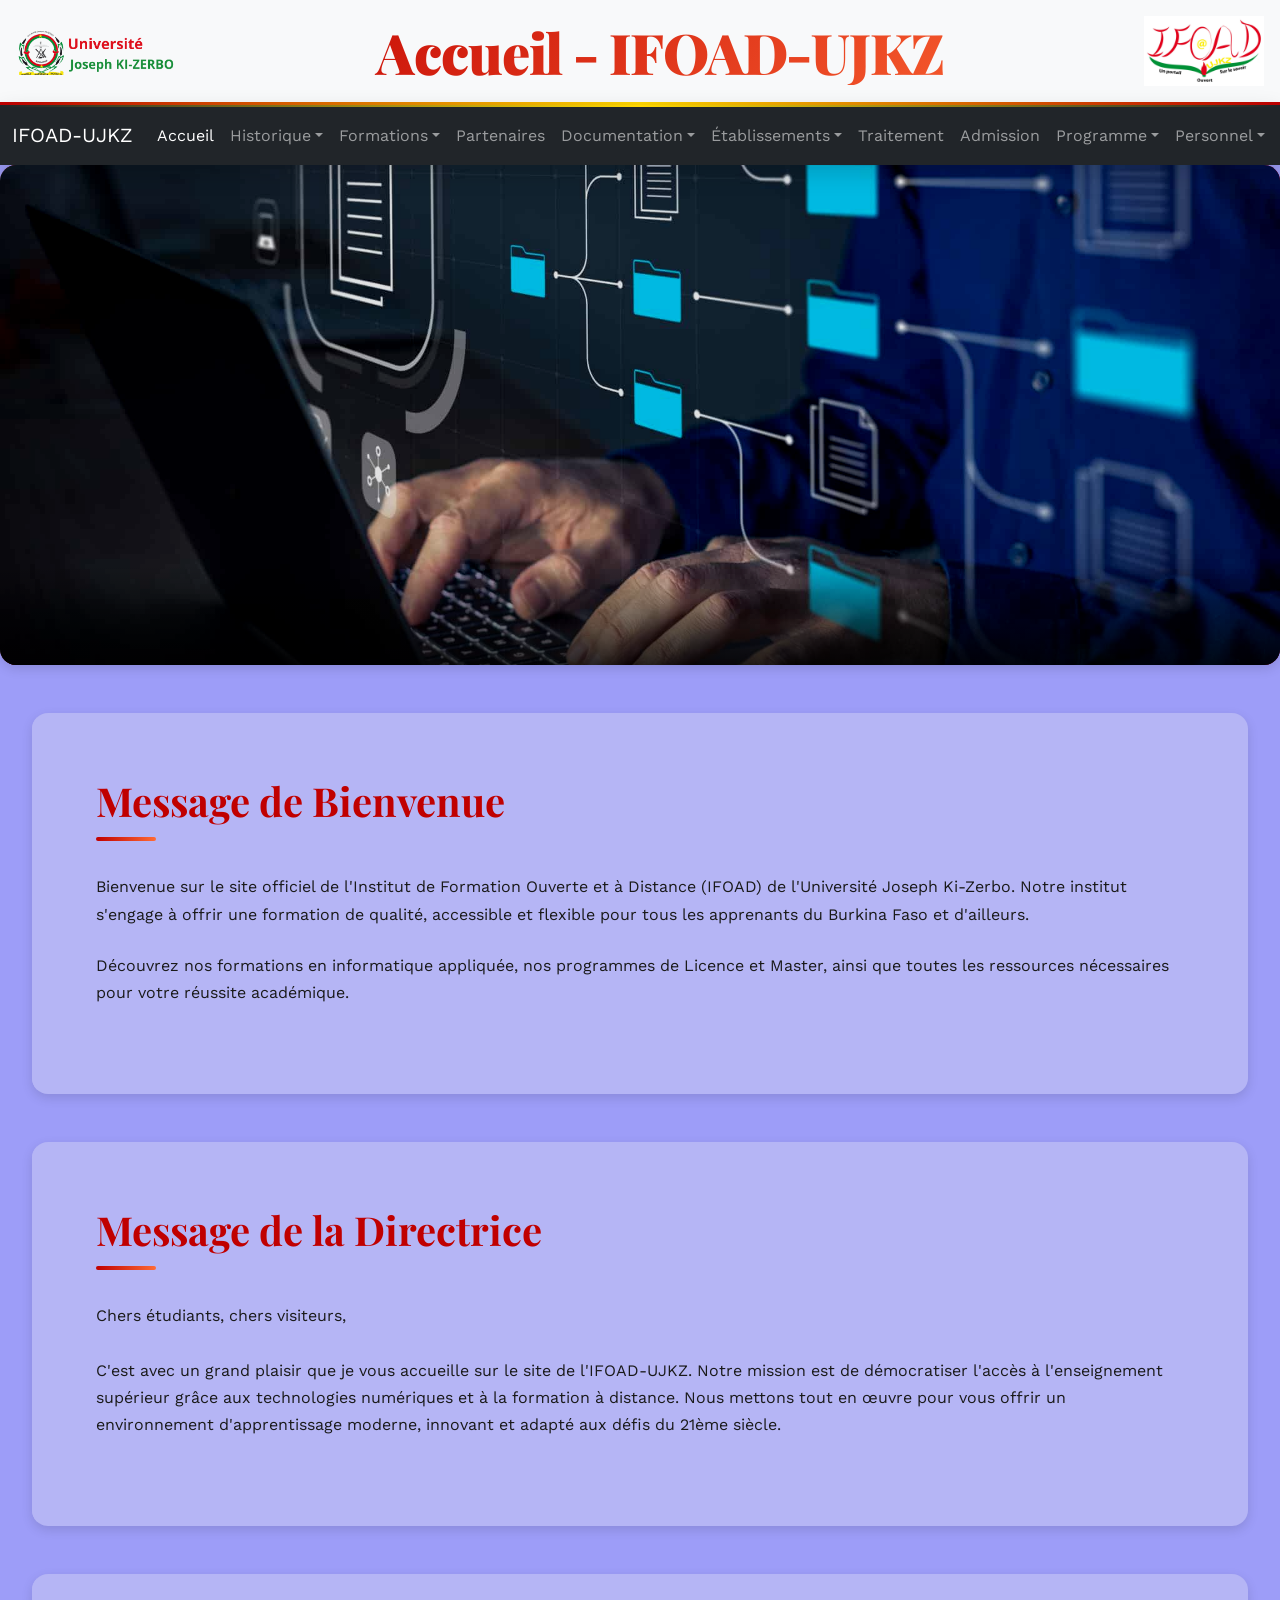
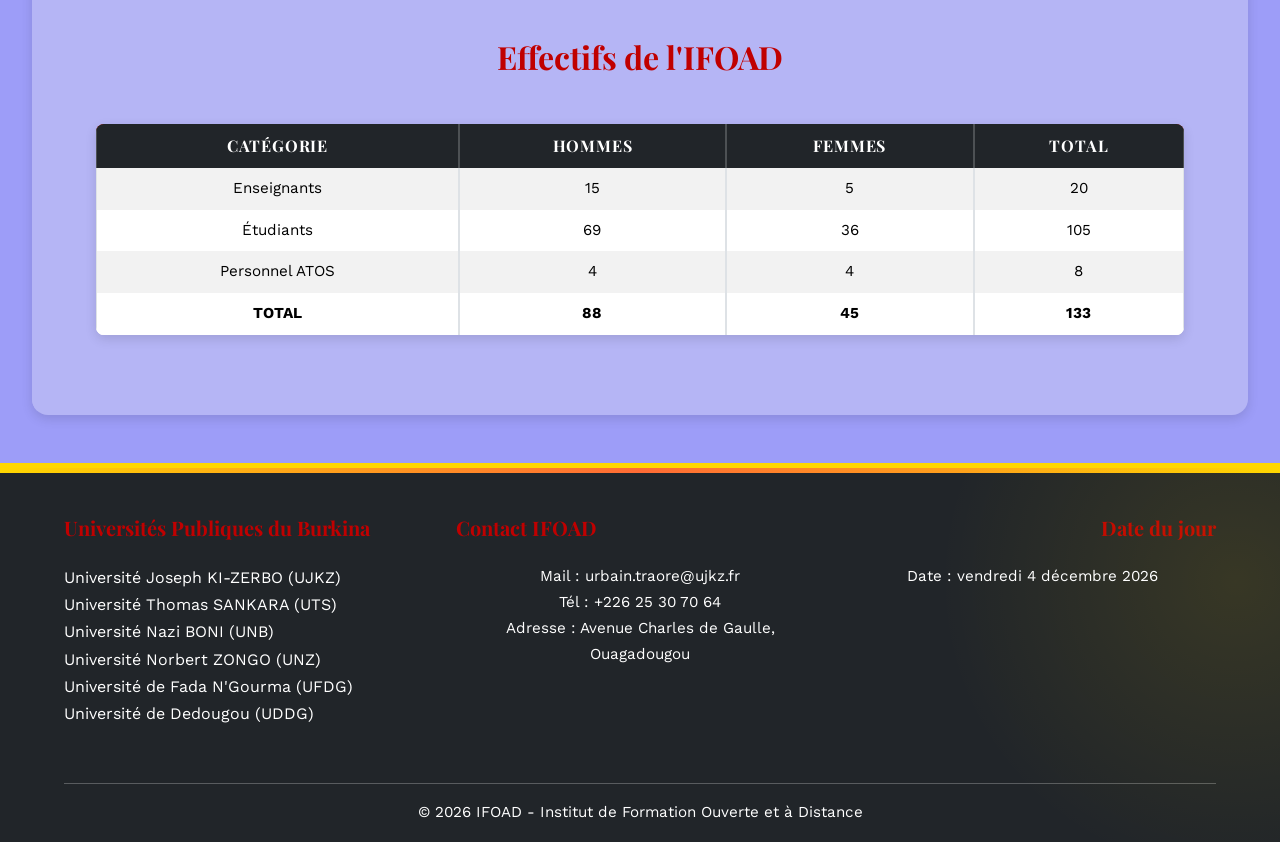
<file: index.html>
<!DOCTYPE html>
<html lang="fr">
<head>
    <meta charset="UTF-8">
    <meta name="viewport" content="width=device-width, initial-scale=1.0">
    <title>Accueil - IFOAD-UJKZ</title>

    <!-- Bootstrap CSS local -->
    <link rel="stylesheet" href="css/bootstrap.min.css">

    <!-- CSS personnalisé intégré -->
    <link rel="stylesheet" href="css/style.css">
    
    <style>
        /* Ouvrir les dropdowns au survol */
        .navbar-nav .dropdown:hover .dropdown-menu {
            display: block;
            margin-top: 0;
        }

        /* Animation douce pour dropdown */
        .dropdown-menu {
            transition: all 0.3s ease;
        }

        /* Ajustement images */
        .img-thumbnail {
            max-width: 90px;
            height: auto;
        }
    </style>
</head>

<body>

<!-- HEADER -->
<header class="bg-light p-3" role="banner">
    <div class="d-flex justify-content-between align-items-center">
        <img src="image/logo_ujkz.png" alt="Logo UJKZ" width="160" height="140">
        <h1 class="text-center flex-grow-1">Accueil - IFOAD-UJKZ</h1>
        <img src="image/logo_ifoad.png" alt="Logo IFOAD" width="120" height="90">
    </div>
</header>

<!-- NAVBAR -->
<nav class="navbar navbar-expand-lg navbar-dark bg-dark" role="navigation" aria-label="Navigation principale">
    <div class="container-fluid">
        <a class="navbar-brand" href="index.html">IFOAD-UJKZ</a>
        <button class="navbar-toggler" type="button" data-bs-toggle="collapse" data-bs-target="#navbarIFOAD">
            <span class="navbar-toggler-icon"></span>
        </button>

        <div class="collapse navbar-collapse" id="navbarIFOAD">
            <ul class="navbar-nav me-auto mb-2 mb-lg-0">
                <li class="nav-item"><a class="nav-link active" href="index.html">Accueil</a></li>

                <!-- Historique -->
                <li class="nav-item dropdown">
                    <a class="nav-link dropdown-toggle" href="#" id="historiqueDropdown" role="button" data-bs-toggle="dropdown">Historique</a>
                    <ul class="dropdown-menu" aria-labelledby="historiqueDropdown">
                        <li><a class="dropdown-item" href="historique.html#ujkz">UJKZ</a></li>
                        <li><a class="dropdown-item" href="historique.html#ifoad">IFOAD</a></li>
                        <li><a class="dropdown-item" href="historique.html#sia">Licence SIA</a></li>
                    </ul>
                </li>

                <!-- Formations -->
                <li class="nav-item dropdown">
                    <a class="nav-link dropdown-toggle" href="#" id="formationsDropdown" role="button" data-bs-toggle="dropdown">Formations</a>
                    <ul class="dropdown-menu" aria-labelledby="formationsDropdown">
                        <li><a class="dropdown-item" href="formations.html#licence">Licence</a></li>
                        <li><a class="dropdown-item" href="formations.html#master">Master</a></li>
                        <li><a class="dropdown-item" href="formations.html#debouches">Débouchés</a></li>
                    </ul>
                </li>

                <li class="nav-item"><a class="nav-link" href="partenaires.html">Partenaires</a></li>

                <!-- Documentation -->
                <li class="nav-item dropdown">
                    <a class="nav-link dropdown-toggle" href="#" id="documentationDropdown" role="button" data-bs-toggle="dropdown">Documentation</a>
                    <ul class="dropdown-menu" aria-labelledby="documentationDropdown">
                        <li><a class="dropdown-item" href="documentation.html#licence">Licence</a></li>
                        <li><a class="dropdown-item" href="documentation.html#master">Master</a></li>
                    </ul>
                </li>

                <!-- Établissements -->
                <li class="nav-item dropdown">
                    <a class="nav-link dropdown-toggle" href="#" id="etablissementsDropdown" role="button" data-bs-toggle="dropdown">Établissements</a>
                    <ul class="dropdown-menu" aria-labelledby="etablissementsDropdown">
                        <li><a class="dropdown-item" href="index.html">IFOAD</a></li>
                        <li><a class="dropdown-item" href="etablissements.html#ibam">IBAM</a></li>
                        <li><a class="dropdown-item" href="etablissements.html#ipermic">IPERMIC</a></li>
                        <li><a class="dropdown-item" href="etablissements.html#issp">ISSP</a></li>
                        <li><a class="dropdown-item" href="etablissements.html#igeed">IGEED</a></li>
                        <li><a class="dropdown-item" href="etablissements.html#issdh">ISSDH</a></li>
                        <li><a class="dropdown-item" href="etablissements.html#sh">SH</a></li>
                        <li><a class="dropdown-item" href="etablissements.html#lac">LAC</a></li>
                        <li><a class="dropdown-item" href="etablissements.html#svt">SVT</a></li>
                        <li><a class="dropdown-item" href="etablissements.html#sds">SDS</a></li>
                        <li><a class="dropdown-item" href="etablissements.html#sea">SEA</a></li>
                    </ul>
                </li>

                <li class="nav-item"><a class="nav-link" href="traitement.html">Traitement</a></li>
                <li class="nav-item"><a class="nav-link" href="admission.html">Admission</a></li>

                <!-- Programme -->
                <li class="nav-item dropdown">
                    <a class="nav-link dropdown-toggle" href="#" id="programmeDropdown" role="button" data-bs-toggle="dropdown">Programme</a>
                    <ul class="dropdown-menu" aria-labelledby="programmeDropdown">
                        <li><a class="dropdown-item" href="programme.html#licence1">Licence 1</a></li>
                        <li><a class="dropdown-item" href="programme.html#licence2">Licence 2</a></li>
                        <li><a class="dropdown-item" href="programme.html#licence3">Licence 3</a></li>
                        <li><a class="dropdown-item" href="programme.html#master">Master</a></li>
                    </ul>
                </li>

                <!-- Personnel -->
                <li class="nav-item dropdown">
                    <a class="nav-link dropdown-toggle" href="#" id="personnelDropdown" role="button" data-bs-toggle="dropdown">Personnel</a>
                    <ul class="dropdown-menu" aria-labelledby="personnelDropdown">
                        <li><a class="dropdown-item" href="personnel.html#direction">Direction</a></li>
                        <li><a class="dropdown-item" href="personnel.html#enseignants">Enseignants</a></li>
                        <li><a class="dropdown-item" href="personnel.html#atos">Personnel ATOS</a></li>
                    </ul>
                </li>

                <li class="nav-item"><a class="nav-link" href="actualites.html">Actualités</a></li>
                <li class="nav-item"><a class="nav-link" href="contact.html">Contact</a></li>
            </ul>
        </div>
    </div>
</nav>

    <!-- Carrousel -->
    <section class="carousel">
        <div class="slide active">
            <img src="image/carousel/image1.jpg" alt="Image 1">
        </div>
        <div class="slide">
            <img src="image/carousel/image2.jpg" alt="Image 2">
        </div>
        <div class="slide">
            <img src="image/carousel/image3.jpg" alt="Image 3">
        </div>
        <div class="slide">
            <img src="image/carousel/image4.jpg" alt="Image 4">
        </div>
        <div class="slide">
            <img src="image/carousel/image5.jpg" alt="Image 5">
        </div>
        <div class="slide">
            <img src="image/carousel/image6.jpg" alt="Image 6">
        </div>
    </section>

    <main class="container my-4">
        <section>
            <h2>Message de Bienvenue</h2>
            <p>Bienvenue sur le site officiel de l'Institut de Formation Ouverte et à Distance (IFOAD) de l'Université Joseph Ki-Zerbo. Notre institut s'engage à offrir une formation de qualité, accessible et flexible pour tous les apprenants du Burkina Faso et d'ailleurs.</p>
            <p>Découvrez nos formations en informatique appliquée, nos programmes de Licence et Master, ainsi que toutes les ressources nécessaires pour votre réussite académique.</p>
        </section>

        <section>
            <h2>Message de la Directrice</h2>
            <p>
                Chers étudiants, chers visiteurs,<br><br>
                C'est avec un grand plaisir que je vous accueille sur le site de l'IFOAD-UJKZ. 
                Notre mission est de démocratiser l'accès à l'enseignement supérieur grâce aux 
                technologies numériques et à la formation à distance. Nous mettons tout en œuvre 
                pour vous offrir un environnement d'apprentissage moderne, innovant et adapté aux 
                défis du 21ème siècle.
            </p>
        </section>

        <section>
            <h3 class="text-center">Effectifs de l'IFOAD</h3>
            <table class="table table-bordered table-striped">
                <thead class="table-dark">
                    <tr>
                        <th>Catégorie</th>
                        <th>Hommes</th>
                        <th>Femmes</th>
                        <th>Total</th>
                    </tr>
                </thead>
                <tbody>
                    <tr>
                        <td>Enseignants</td>
                        <td>15</td>
                        <td>5</td>
                        <td>20</td>
                    </tr>
                    <tr>
                        <td>Étudiants</td>
                        <td>69</td>
                        <td>36</td>
                        <td>105</td>
                    </tr>
                    <tr>
                        <td>Personnel ATOS</td>
                        <td>4</td>
                        <td>4</td>
                        <td>8</td>
                    </tr>
                    <tr>
                        <td><strong>TOTAL</strong></td>
                        <td><strong>88</strong></td>
                        <td><strong>45</strong></td>
                        <td><strong>133</strong></td>
                    </tr>
                </tbody>
            </table>
        </section>
    </main>

    <footer class="bg-dark text-white pt-5 pb-3 mt-5">
    <div class="container">
        <div class="row">
            <div class="col-md-4 mb-4">
                <h5>Universités Publiques du Burkina</h5>
                <ul class="list-unstyled">
                    <li>Université Joseph KI-ZERBO (UJKZ)</li>
                    <li>Université Thomas SANKARA (UTS)</li>
                    <li>Université Nazi BONI (UNB)</li>
                    <li>Université Norbert ZONGO (UNZ)</li>
                    <li>Université de Fada N'Gourma (UFDG)</li>
                    <li>Université de Dedougou (UDDG)</li>
                </ul>
            </div>

            <div class="col-md-4 mb-4">
                <h5>Contact IFOAD</h5>
                <p>
                    Mail : <a href="mailto:urbain.traore@ujkz.fr" class="text-white text-decoration-none">urbain.traore@ujkz.fr</a><br>
                    Tél : +226 25 30 70 64<br>
                    Adresse : Avenue Charles de Gaulle, Ouagadougou
                </p>
            </div>

            <div class="col-md-4 mb-4 text-md-end">
                <h5>Date du jour</h5>
                <p>Date : <span id="date"></span></p>
                <p id="date-zone" class="fw-bold text-info"></p>
            </div>
        </div>
        
        <hr class="bg-light">
        
        <div class="text-center">
            <p class="mb-0">&copy; 2026 IFOAD - Institut de Formation Ouverte et à Distance</p>
        </div>
    </div>
</footer>

    <!-- Bootstrap JS local -->
    <script src="js/bootstrap.bundle.min.js"></script>
    
<script>
    // Affichage de la date
    document.getElementById("date").textContent = new Date().toLocaleDateString('fr-FR', {
        weekday: 'long', year: 'numeric', month: 'long', day: 'numeric'
    });
    
  // Carrousel Automatique avec Transition Douce (uniquement sur index.html)
  let slides = document.querySelectorAll(".slide");
  if(slides.length > 0){
      let index = 0;
      function changerSlide() {
          slides[index].classList.remove("active");
          index = (index + 1) % slides.length;
          slides[index].classList.add("active");
      }
      setInterval(changerSlide, 5000);
  }
</script>

</body>
</html>
</file>
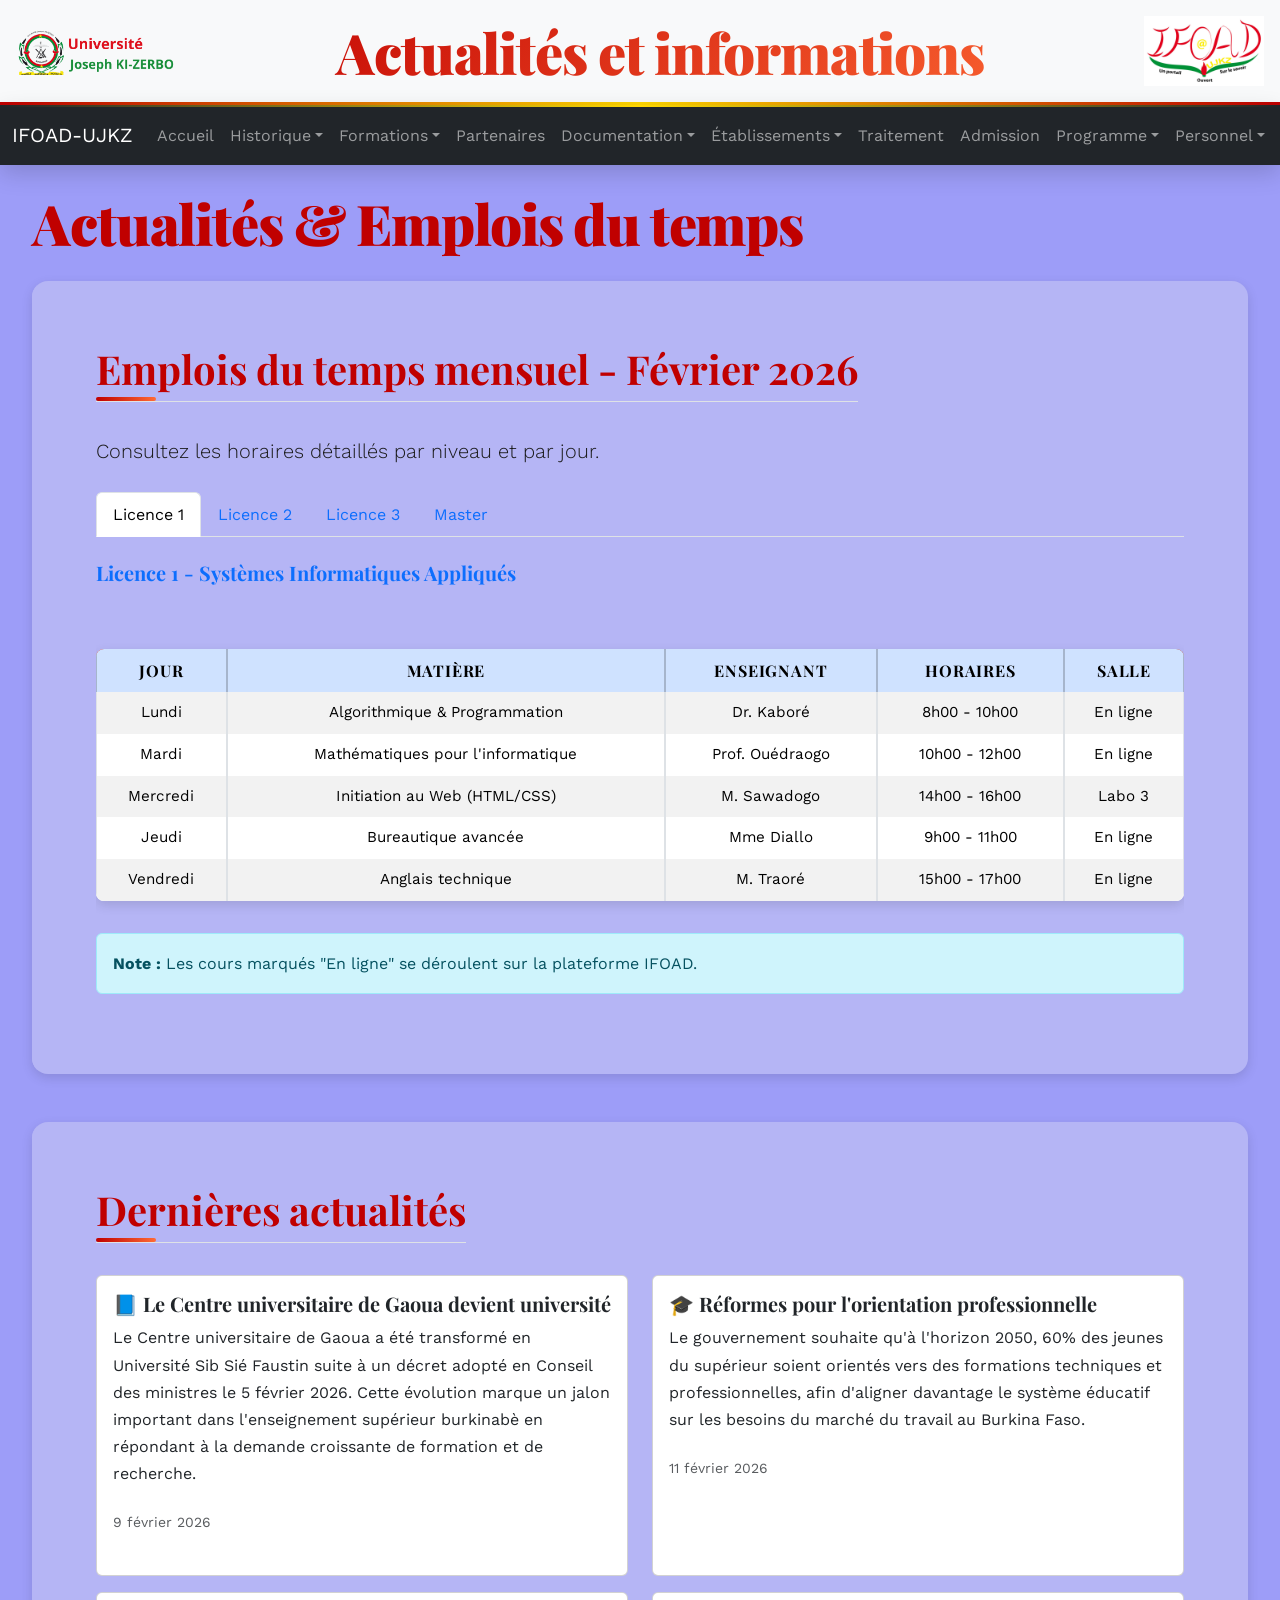
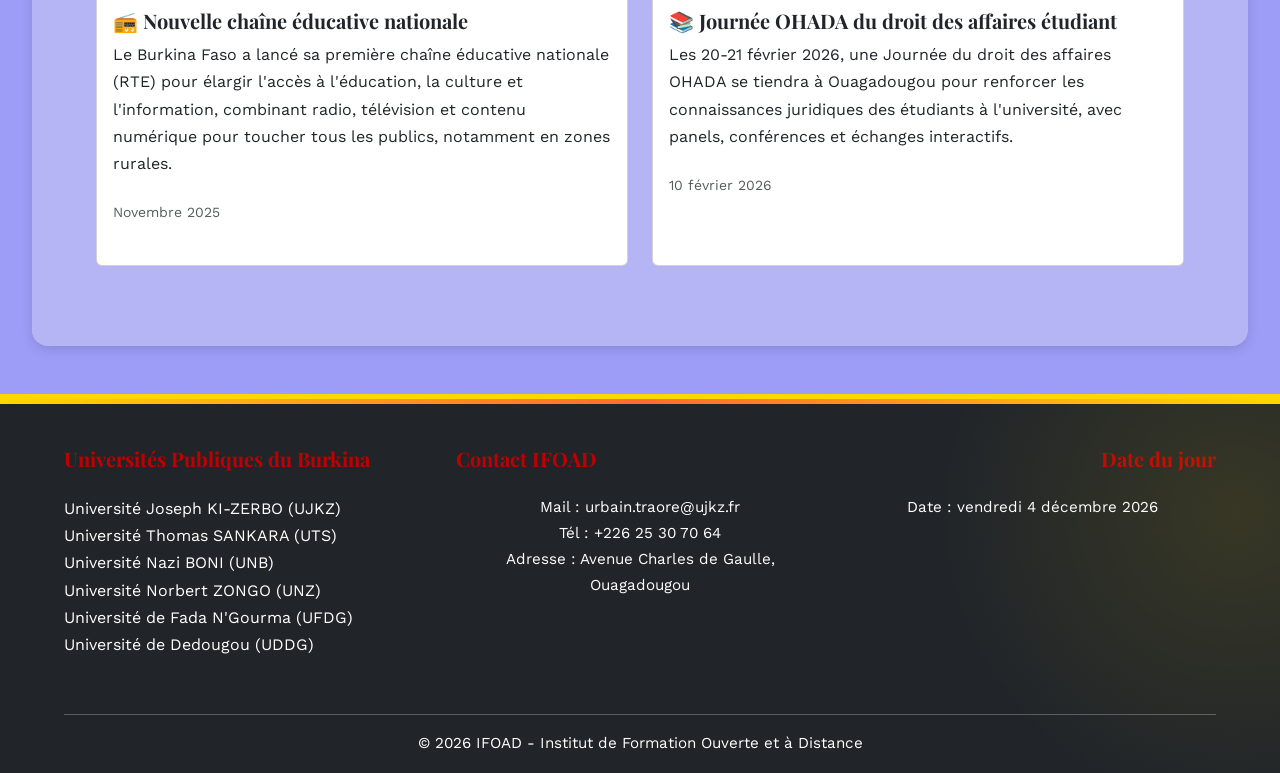
<file: actualites.html>
<!DOCTYPE html>
<html lang="fr">
<head>
    <meta charset="UTF-8">
    <meta name="viewport" content="width=device-width, initial-scale=1.0">
    <title>Actualités et informations</title>

    <!-- Bootstrap CSS local -->
    <link rel="stylesheet" href="css/bootstrap.min.css">

    <!-- CSS personnalisé intégré -->
    <link rel="stylesheet" href="css/style.css">
    
    <style>
        /* Ouvrir les dropdowns au survol */
        .navbar-nav .dropdown:hover .dropdown-menu {
            display: block;
            margin-top: 0;
        }

        /* Animation douce pour dropdown */
        .dropdown-menu {
            transition: all 0.3s ease;
        }

        /* Ajustement images */
        .img-thumbnail {
            max-width: 90px;
            height: auto;
        }
    </style>
</head>

<body>

<!-- HEADER -->
<header class="bg-light p-3" role="banner">
    <div class="d-flex justify-content-between align-items-center">
        <img src="image/logo_ujkz.png" alt="Logo UJKZ" width="160" height="140">
        <h1 class="text-center flex-grow-1">Actualités et informations</h1>
        <img src="image/logo_ifoad.png" alt="Logo IFOAD" width="120" height="90">
    </div>
</header>

<!-- NAVBAR -->
<nav class="navbar navbar-expand-lg navbar-dark bg-dark" role="navigation" aria-label="Navigation principale">
    <div class="container-fluid">
        <a class="navbar-brand" href="index.html">IFOAD-UJKZ</a>
        <button class="navbar-toggler" type="button" data-bs-toggle="collapse" data-bs-target="#navbarIFOAD">
            <span class="navbar-toggler-icon"></span>
        </button>

        <div class="collapse navbar-collapse" id="navbarIFOAD">
            <ul class="navbar-nav me-auto mb-2 mb-lg-0">
                <li class="nav-item"><a class="nav-link" href="index.html">Accueil</a></li>

                <!-- Historique -->
                <li class="nav-item dropdown">
                    <a class="nav-link dropdown-toggle" href="#" id="historiqueDropdown" role="button" data-bs-toggle="dropdown">Historique</a>
                    <ul class="dropdown-menu" aria-labelledby="historiqueDropdown">
                        <li><a class="dropdown-item" href="historique.html#ujkz">UJKZ</a></li>
                        <li><a class="dropdown-item" href="historique.html#ifoad">IFOAD</a></li>
                        <li><a class="dropdown-item" href="historique.html#sia">Licence SIA</a></li>
                    </ul>
                </li>

                <!-- Formations -->
                <li class="nav-item dropdown">
                    <a class="nav-link dropdown-toggle" href="#" id="formationsDropdown" role="button" data-bs-toggle="dropdown">Formations</a>
                    <ul class="dropdown-menu" aria-labelledby="formationsDropdown">
                        <li><a class="dropdown-item" href="formations.html#licence">Licence</a></li>
                        <li><a class="dropdown-item" href="formations.html#master">Master</a></li>
                        <li><a class="dropdown-item" href="formations.html#debouches">Débouchés</a></li>
                    </ul>
                </li>

                <li class="nav-item"><a class="nav-link" href="partenaires.html">Partenaires</a></li>

                <!-- Documentation -->
                <li class="nav-item dropdown">
                    <a class="nav-link dropdown-toggle" href="#" id="documentationDropdown" role="button" data-bs-toggle="dropdown">Documentation</a>
                    <ul class="dropdown-menu" aria-labelledby="documentationDropdown">
                        <li><a class="dropdown-item" href="documentation.html#licence">Licence</a></li>
                        <li><a class="dropdown-item" href="documentation.html#master">Master</a></li>
                    </ul>
                </li>

                <!-- Établissements -->
                <li class="nav-item dropdown">
                    <a class="nav-link dropdown-toggle" href="#" id="etablissementsDropdown" role="button" data-bs-toggle="dropdown">Établissements</a>
                    <ul class="dropdown-menu" aria-labelledby="etablissementsDropdown">
                        <li><a class="dropdown-item" href="index.html">IFOAD</a></li>
                        <li><a class="dropdown-item" href="etablissements.html#ibam">IBAM</a></li>
                        <li><a class="dropdown-item" href="etablissements.html#ipermic">IPERMIC</a></li>
                        <li><a class="dropdown-item" href="etablissements.html#issp">ISSP</a></li>
                        <li><a class="dropdown-item" href="etablissements.html#igeed">IGEED</a></li>
                        <li><a class="dropdown-item" href="etablissements.html#issdh">ISSDH</a></li>
                        <li><a class="dropdown-item" href="etablissements.html#sh">SH</a></li>
                        <li><a class="dropdown-item" href="etablissements.html#lac">LAC</a></li>
                        <li><a class="dropdown-item" href="etablissements.html#svt">SVT</a></li>
                        <li><a class="dropdown-item" href="etablissements.html#sds">SDS</a></li>
                        <li><a class="dropdown-item" href="etablissements.html#sea">SEA</a></li>
                    </ul>
                </li>

                <li class="nav-item"><a class="nav-link" href="traitement.html">Traitement</a></li>
                <li class="nav-item"><a class="nav-link" href="admission.html">Admission</a></li>

                <!-- Programme -->
                <li class="nav-item dropdown">
                    <a class="nav-link dropdown-toggle" href="#" id="programmeDropdown" role="button" data-bs-toggle="dropdown">Programme</a>
                    <ul class="dropdown-menu" aria-labelledby="programmeDropdown">
                        <li><a class="dropdown-item" href="programme.html#licence1">Licence 1</a></li>
                        <li><a class="dropdown-item" href="programme.html#licence2">Licence 2</a></li>
                        <li><a class="dropdown-item" href="programme.html#licence3">Licence 3</a></li>
                        <li><a class="dropdown-item" href="programme.html#master">Master</a></li>
                    </ul>
                </li>

                <!-- Personnel -->
                <li class="nav-item dropdown">
                    <a class="nav-link dropdown-toggle" href="#" id="personnelDropdown" role="button" data-bs-toggle="dropdown">Personnel</a>
                    <ul class="dropdown-menu" aria-labelledby="personnelDropdown">
                        <li><a class="dropdown-item" href="personnel.html#direction">Direction</a></li>
                        <li><a class="dropdown-item" href="personnel.html#enseignants">Enseignants</a></li>
                        <li><a class="dropdown-item" href="personnel.html#atos">Personnel ATOS</a></li>
                    </ul>
                </li>

                <li class="nav-item"><a class="nav-link active" href="actualites.html">Actualités</a></li>
                <li class="nav-item"><a class="nav-link" href="contact.html">Contact</a></li>
            </ul>
        </div>
    </div>
</nav>

    <!-- Main Content -->
    <main class="container my-4">
        <h1 class="mb-4">Actualités & Emplois du temps</h1>
        
        <!-- Emplois du temps -->
        <section>
            <h2 class="border-bottom pb-2">Emplois du temps mensuel - Février 2026</h2>
            <p class="lead mb-4">Consultez les horaires détaillés par niveau et par jour.</p>

            <!-- Sélecteur de niveau -->
            <div class="mb-4">
                <ul class="nav nav-tabs" id="niveauTab" role="tablist">
                    <li class="nav-item" role="presentation">
                        <button class="nav-link active" id="l1-tab" data-bs-toggle="tab" data-bs-target="#l1" type="button">Licence 1</button>
                    </li>
                    <li class="nav-item" role="presentation">
                        <button class="nav-link" id="l2-tab" data-bs-toggle="tab" data-bs-target="#l2" type="button">Licence 2</button>
                    </li>
                    <li class="nav-item" role="presentation">
                        <button class="nav-link" id="l3-tab" data-bs-toggle="tab" data-bs-target="#l3" type="button">Licence 3</button>
                    </li>
                    <li class="nav-item" role="presentation">
                        <button class="nav-link" id="master-tab" data-bs-toggle="tab" data-bs-target="#master" type="button">Master</button>
                    </li>
                </ul>
            </div>

            <div class="tab-content" id="niveauTabContent">
                
                <!-- LICENCE 1 -->
                <div class="tab-pane fade show active" id="l1" role="tabpanel">
                    <h4 class="mb-3 text-primary">Licence 1 - Systèmes Informatiques Appliqués</h4>
                    <div class="table-responsive">
                        <table class="table table-bordered table-striped table-hover">
                            <thead class="table-primary">
                                <tr>
                                    <th>Jour</th>
                                    <th>Matière</th>
                                    <th>Enseignant</th>
                                    <th>Horaires</th>
                                    <th>Salle</th>
                                </tr>
                            </thead>
                            <tbody>
                                <tr>
                                    <td>Lundi</td>
                                    <td>Algorithmique & Programmation</td>
                                    <td>Dr. Kaboré</td>
                                    <td>8h00 - 10h00</td>
                                    <td>En ligne</td>
                                </tr>
                                <tr>
                                    <td>Mardi</td>
                                    <td>Mathématiques pour l'informatique</td>
                                    <td>Prof. Ouédraogo</td>
                                    <td>10h00 - 12h00</td>
                                    <td>En ligne</td>
                                </tr>
                                <tr>
                                    <td>Mercredi</td>
                                    <td>Initiation au Web (HTML/CSS)</td>
                                    <td>M. Sawadogo</td>
                                    <td>14h00 - 16h00</td>
                                    <td>Labo 3</td>
                                </tr>
                                <tr>
                                    <td>Jeudi</td>
                                    <td>Bureautique avancée</td>
                                    <td>Mme Diallo</td>
                                    <td>9h00 - 11h00</td>
                                    <td>En ligne</td>
                                </tr>
                                <tr>
                                    <td>Vendredi</td>
                                    <td>Anglais technique</td>
                                    <td>M. Traoré</td>
                                    <td>15h00 - 17h00</td>
                                    <td>En ligne</td>
                                </tr>
                            </tbody>
                        </table>
                    </div>
                    <div class="alert alert-info mt-3">
                        <strong>Note :</strong> Les cours marqués "En ligne" se déroulent sur la plateforme IFOAD.
                    </div>
                </div>

                <!-- LICENCE 2 -->
                <div class="tab-pane fade" id="l2" role="tabpanel">
                    <h4 class="mb-3 text-success">Licence 2 - Systèmes Informatiques Appliqués</h4>
                    <div class="table-responsive">
                        <table class="table table-bordered table-striped table-hover">
                            <thead class="table-success">
                                <tr>
                                    <th>Jour</th>
                                    <th>Matière</th>
                                    <th>Enseignant</th>
                                    <th>Horaires</th>
                                    <th>Type</th>
                                </tr>
                            </thead>
                            <tbody>
                                <tr>
                                    <td>Lundi</td>
                                    <td>Base de données (SQL)</td>
                                    <td>Dr. Nikiéma</td>
                                    <td>9h00 - 12h00</td>
                                    <td>TP</td>
                                </tr>
                                <tr>
                                    <td>Mardi</td>
                                    <td>Réseaux informatiques</td>
                                    <td>Prof. Compaoré</td>
                                    <td>8h30 - 11h30</td>
                                    <td>Cours</td>
                                </tr>
                                <tr>
                                    <td>Mercredi</td>
                                    <td>Programmation Orientée Objet (Java)</td>
                                    <td>M. Zongo</td>
                                    <td>14h00 - 17h00</td>
                                    <td>TP</td>
                                </tr>
                                <tr>
                                    <td>Jeudi</td>
                                    <td>Systèmes d'exploitation (Linux)</td>
                                    <td>M. Kientéga</td>
                                    <td>10h00 - 13h00</td>
                                    <td>Cours/TP</td>
                                </tr>
                                <tr>
                                    <td>Vendredi</td>
                                    <td>Gestion de projet TI</td>
                                    <td>Mme Konaté</td>
                                    <td>15h00 - 18h00</td>
                                    <td>En ligne</td>
                                </tr>
                            </tbody>
                        </table>
                    </div>
                </div>

                <!-- LICENCE 3 -->
                <div class="tab-pane fade" id="l3" role="tabpanel">
                    <h4 class="mb-3 text-warning">Licence 3 - Systèmes Informatiques Appliqués</h4>
                    <div class="table-responsive">
                        <table class="table table-bordered table-striped table-hover">
                            <thead class="table-warning">
                                <tr>
                                    <th>Jour</th>
                                    <th>Matière</th>
                                    <th>Responsable</th>
                                    <th>Horaires</th>
                                    <th>Statut</th>
                                </tr>
                            </thead>
                            <tbody>
                                <tr>
                                    <td>Lundi</td>
                                    <td>Développement Web avancé</td>
                                    <td>Dr. Sanou</td>
                                    <td>8h30 - 12h30</td>
                                    <td>Projet</td>
                                </tr>
                                <tr>
                                    <td>Mardi</td>
                                    <td>Sécurité informatique</td>
                                    <td>Prof. Diallo</td>
                                    <td>9h00 - 13h00</td>
                                    <td>Cours</td>
                                </tr>
                                <tr>
                                    <td>Mercredi</td>
                                    <td>Projet intégré (Encadrement)</td>
                                    <td>Équipe pédagogique</td>
                                    <td>14h00 - 18h00</td>
                                    <td>Encadrement</td>
                                </tr>
                                <tr>
                                    <td>Jeudi</td>
                                    <td>Intelligence Artificielle</td>
                                    <td>M. Ouattara</td>
                                    <td>10h00 - 14h00</td>
                                    <td>TP</td>
                                </tr>
                                <tr>
                                    <td>Vendredi</td>
                                    <td>Préparation mémoire</td>
                                    <td>Tuteur assigné</td>
                                    <td>Journée</td>
                                    <td>Autonome</td>
                                </tr>
                            </tbody>
                        </table>
                    </div>
                </div>

                <!-- MASTER -->
                <div class="tab-pane fade" id="master" role="tabpanel">
                    <h4 class="mb-3 text-dark">Master - Spécialités avancées</h4>
                    <div class="table-responsive">
                        <table class="table table-bordered table-striped table-hover">
                            <thead class="table-dark">
                                <tr>
                                    <th>Spécialité</th>
                                    <th>Module</th>
                                    <th>Enseignant</th>
                                    <th>Jour</th>
                                    <th>Horaires</th>
                                </tr>
                            </thead>
                            <tbody>
                                <tr>
                                    <td rowspan="2">Data Science</td>
                                    <td>Big Data & Analytics</td>
                                    <td>Dr. Tembo</td>
                                    <td>Lundi</td>
                                    <td>10h00 - 16h00</td>
                                </tr>
                                <tr>
                                    <td>Machine Learning</td>
                                    <td>Prof. Cissé</td>
                                    <td>Mercredi</td>
                                    <td>9h00 - 15h00</td>
                                </tr>
                                <tr>
                                    <td rowspan="2">Cybersécurité</td>
                                    <td>Pentesting avancé</td>
                                    <td>M. Keita</td>
                                    <td>Mardi</td>
                                    <td>14h00 - 18h00</td>
                                </tr>
                                <tr>
                                    <td>Forensique numérique</td>
                                    <td>Mme Bah</td>
                                    <td>Jeudi</td>
                                    <td>13h00 - 17h00</td>
                                </tr>
                                <tr>
                                    <td>DevOps</td>
                                    <td>Cloud & Conteneurs</td>
                                    <td>M. Sano</td>
                                    <td>Vendredi</td>
                                    <td>10h00 - 18h00</td>
                                </tr>
                            </tbody>
                        </table>
                    </div>
                    <div class="alert alert-secondary mt-3">
                        <strong>Modalités Master :</strong> Horaires flexibles, travail en autonomie et séances d'encadrement sur rendez-vous.
                    </div>
                </div>
            </div>
        </section>

        <!-- Dernières actualités -->
        <section class="mt-5">
            <h2 class="border-bottom pb-2">Dernières actualités</h2>
            <div class="row">
                <div class="col-md-6 mb-3">
                    <div class="card h-100">
                        <div class="card-body">
                            <h5 class="card-title">📘 Le Centre universitaire de Gaoua devient université</h5>
                            <p class="card-text">Le Centre universitaire de Gaoua a été transformé en Université Sib Sié Faustin suite à un décret adopté en Conseil des ministres le 5 février 2026. Cette évolution marque un jalon important dans l'enseignement supérieur burkinabè en répondant à la demande croissante de formation et de recherche.</p>
                            <p class="small text-muted">9 février 2026</p>
                        </div>
                    </div>
                </div>
                <div class="col-md-6 mb-3">
                    <div class="card h-100">
                        <div class="card-body">
                            <h5 class="card-title">🎓 Réformes pour l'orientation professionnelle</h5>
                            <p class="card-text">Le gouvernement souhaite qu'à l'horizon 2050, 60% des jeunes du supérieur soient orientés vers des formations techniques et professionnelles, afin d'aligner davantage le système éducatif sur les besoins du marché du travail au Burkina Faso.</p>
                            <p class="small text-muted">11 février 2026</p>
                        </div>
                    </div>
                </div>
                <div class="col-md-6 mb-3">
                    <div class="card h-100">
                        <div class="card-body">
                            <h5 class="card-title">📻 Nouvelle chaîne éducative nationale</h5>
                            <p class="card-text">Le Burkina Faso a lancé sa première chaîne éducative nationale (RTE) pour élargir l'accès à l'éducation, la culture et l'information, combinant radio, télévision et contenu numérique pour toucher tous les publics, notamment en zones rurales.</p>
                            <p class="small text-muted">Novembre 2025</p>
                        </div>
                    </div>
                </div>
                <div class="col-md-6 mb-3">
                    <div class="card h-100">
                        <div class="card-body">
                            <h5 class="card-title">📚 Journée OHADA du droit des affaires étudiant</h5>
                            <p class="card-text">Les 20-21 février 2026, une Journée du droit des affaires OHADA se tiendra à Ouagadougou pour renforcer les connaissances juridiques des étudiants à l'université, avec panels, conférences et échanges interactifs.</p>
                            <p class="small text-muted">10 février 2026</p>
                        </div>
                    </div>
                </div>
            </div>
        </section>
    </main>

    <!-- Footer -->
     <footer class="bg-dark text-white pt-5 pb-3 mt-5">
    <div class="container">
        <div class="row">
            <div class="col-md-4 mb-4">
                <h5>Universités Publiques du Burkina</h5>
                <ul class="list-unstyled">
                    <li>Université Joseph KI-ZERBO (UJKZ)</li>
                    <li>Université Thomas SANKARA (UTS)</li>
                    <li>Université Nazi BONI (UNB)</li>
                    <li>Université Norbert ZONGO (UNZ)</li>
                    <li>Université de Fada N'Gourma (UFDG)</li>
                    <li>Université de Dedougou (UDDG)</li>
                </ul>
            </div>

            <div class="col-md-4 mb-4">
                <h5>Contact IFOAD</h5>
                <p>
                    Mail : <a href="mailto:urbain.traore@ujkz.fr" class="text-white text-decoration-none">urbain.traore@ujkz.fr</a><br>
                    Tél : +226 25 30 70 64<br>
                    Adresse : Avenue Charles de Gaulle, Ouagadougou
                </p>
            </div>

            <div class="col-md-4 mb-4 text-md-end">
                <h5>Date du jour</h5>
                <p>Date : <span id="date"></span></p>
                <p id="date-zone" class="fw-bold text-info"></p>
            </div>
        </div>
        
        <hr class="bg-light">
        
        <div class="text-center">
            <p class="mb-0">&copy; 2026 IFOAD - Institut de Formation Ouverte et à Distance</p>
        </div>
    </div>
</footer>

    <script src="js/bootstrap.bundle.min.js"></script>
    <script>
    // Affichage de la date
    document.getElementById("date").textContent = new Date().toLocaleDateString('fr-FR', {
        weekday: 'long', year: 'numeric', month: 'long', day: 'numeric'
    });

    </script>

</body>
</html>
</file>
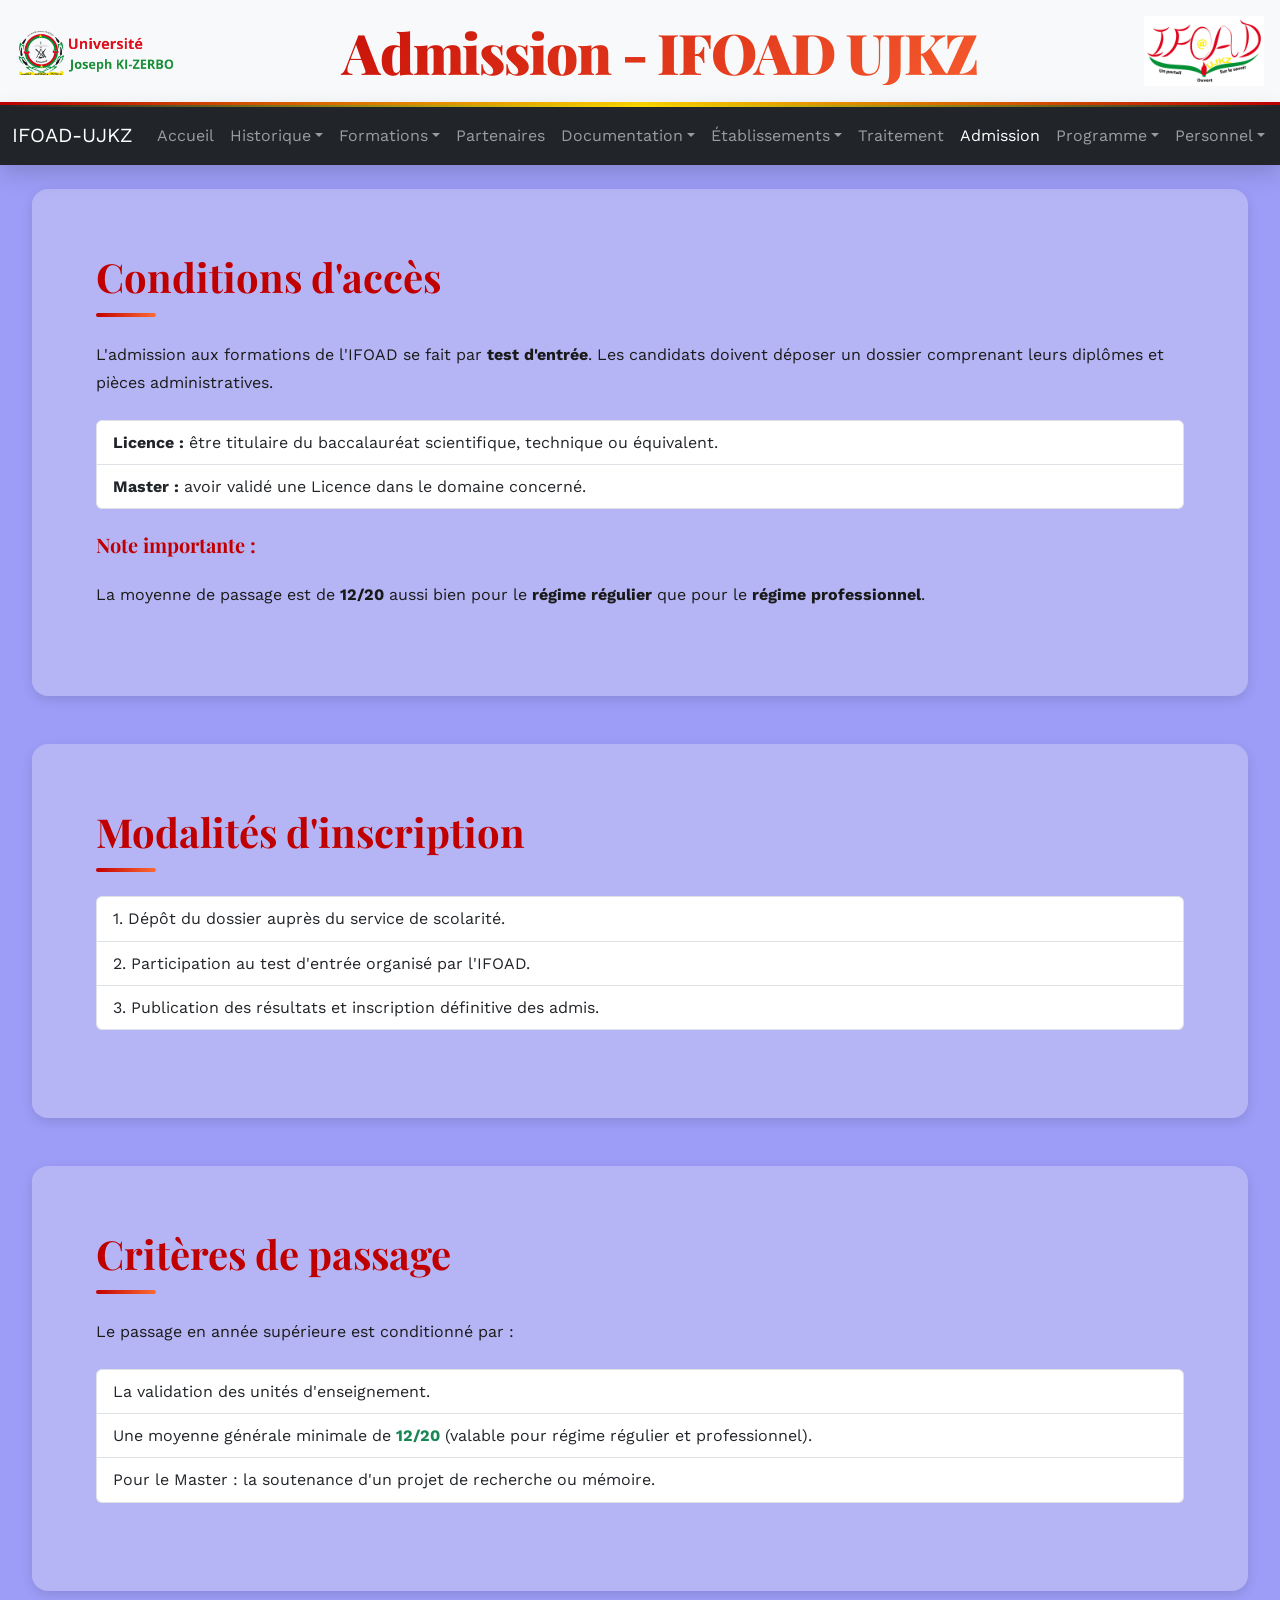
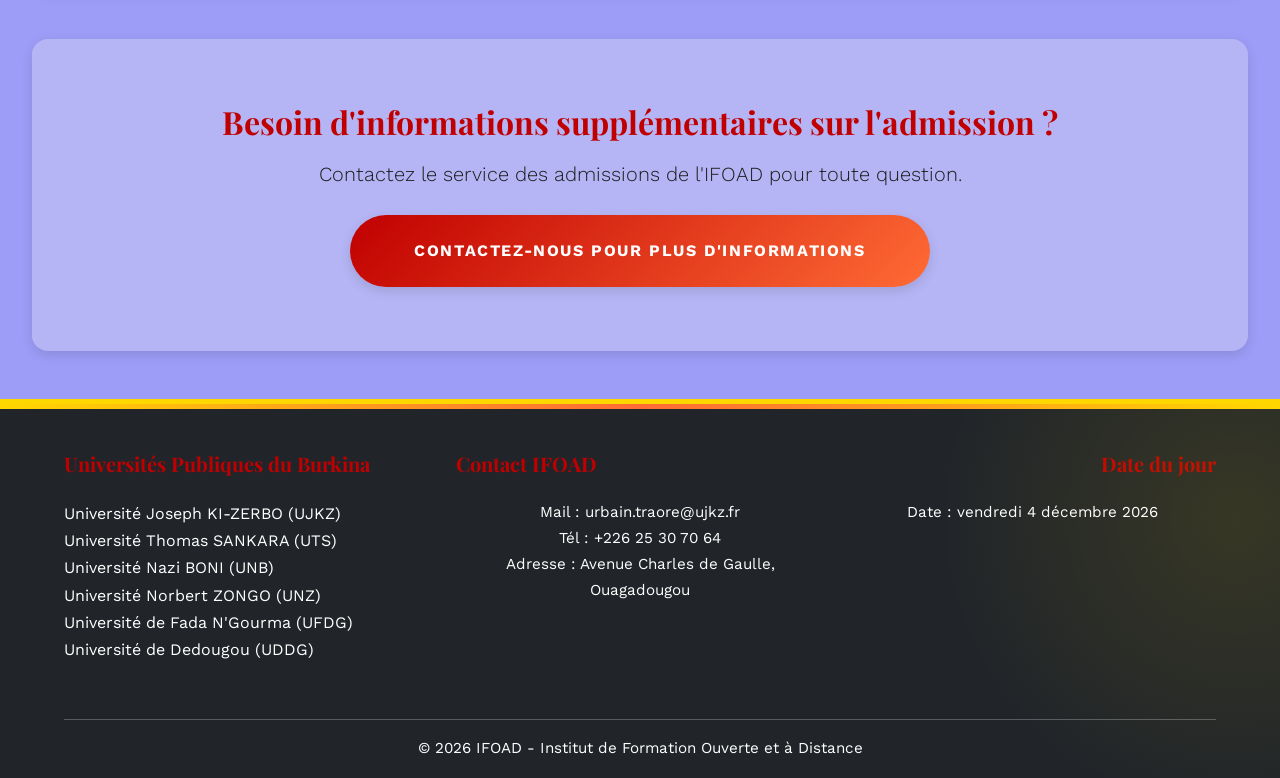
<file: admission.html>
<!DOCTYPE html>
<html lang="fr">
<head>
    <meta charset="UTF-8">
    <meta name="viewport" content="width=device-width, initial-scale=1.0">
    <title>Admission - IFOAD UJKZ</title>

    <!-- Bootstrap CSS local -->
    <link rel="stylesheet" href="css/bootstrap.min.css">

    <!-- CSS personnalisé intégré -->
    <link rel="stylesheet" href="css/style.css">
    
    <style>
        /* Ouvrir les dropdowns au survol */
        .navbar-nav .dropdown:hover .dropdown-menu {
            display: block;
            margin-top: 0;
        }

        /* Animation douce pour dropdown */
        .dropdown-menu {
            transition: all 0.3s ease;
        }

        /* Ajustement images */
        .img-thumbnail {
            max-width: 90px;
            height: auto;
        }
    </style>
</head>

<body>

<!-- HEADER -->
<header class="bg-light p-3" role="banner">
    <div class="d-flex justify-content-between align-items-center">
        <img src="image/logo_ujkz.png" alt="Logo UJKZ" width="160" height="140">
        <h1 class="text-center flex-grow-1">Admission - IFOAD UJKZ</h1>
        <img src="image/logo_ifoad.png" alt="Logo IFOAD" width="120" height="90">
    </div>
</header>

<!-- NAVBAR -->
<nav class="navbar navbar-expand-lg navbar-dark bg-dark" role="navigation" aria-label="Navigation principale">
    <div class="container-fluid">
        <a class="navbar-brand" href="index.html">IFOAD-UJKZ</a>
        <button class="navbar-toggler" type="button" data-bs-toggle="collapse" data-bs-target="#navbarIFOAD">
            <span class="navbar-toggler-icon"></span>
        </button>

        <div class="collapse navbar-collapse" id="navbarIFOAD">
            <ul class="navbar-nav me-auto mb-2 mb-lg-0">
                <li class="nav-item"><a class="nav-link" href="index.html">Accueil</a></li>

                <!-- Historique -->
                <li class="nav-item dropdown">
                    <a class="nav-link dropdown-toggle" href="#" id="historiqueDropdown" role="button" data-bs-toggle="dropdown">Historique</a>
                    <ul class="dropdown-menu" aria-labelledby="historiqueDropdown">
                        <li><a class="dropdown-item" href="historique.html#ujkz">UJKZ</a></li>
                        <li><a class="dropdown-item" href="historique.html#ifoad">IFOAD</a></li>
                        <li><a class="dropdown-item" href="historique.html#sia">Licence SIA</a></li>
                    </ul>
                </li>

                <!-- Formations -->
                <li class="nav-item dropdown">
                    <a class="nav-link dropdown-toggle" href="#" id="formationsDropdown" role="button" data-bs-toggle="dropdown">Formations</a>
                    <ul class="dropdown-menu" aria-labelledby="formationsDropdown">
                        <li><a class="dropdown-item" href="formations.html#licence">Licence</a></li>
                        <li><a class="dropdown-item" href="formations.html#master">Master</a></li>
                        <li><a class="dropdown-item" href="formations.html#debouches">Débouchés</a></li>
                    </ul>
                </li>

                <li class="nav-item"><a class="nav-link" href="partenaires.html">Partenaires</a></li>

                <!-- Documentation -->
                <li class="nav-item dropdown">
                    <a class="nav-link dropdown-toggle" href="#" id="documentationDropdown" role="button" data-bs-toggle="dropdown">Documentation</a>
                    <ul class="dropdown-menu" aria-labelledby="documentationDropdown">
                        <li><a class="dropdown-item" href="documentation.html#licence">Licence</a></li>
                        <li><a class="dropdown-item" href="documentation.html#master">Master</a></li>
                    </ul>
                </li>

                <!-- Établissements -->
                <li class="nav-item dropdown">
                    <a class="nav-link dropdown-toggle" href="#" id="etablissementsDropdown" role="button" data-bs-toggle="dropdown">Établissements</a>
                    <ul class="dropdown-menu" aria-labelledby="etablissementsDropdown">
                        <li><a class="dropdown-item" href="index.html">IFOAD</a></li>
                        <li><a class="dropdown-item" href="etablissements.html#ibam">IBAM</a></li>
                        <li><a class="dropdown-item" href="etablissements.html#ipermic">IPERMIC</a></li>
                        <li><a class="dropdown-item" href="etablissements.html#issp">ISSP</a></li>
                        <li><a class="dropdown-item" href="etablissements.html#igeed">IGEED</a></li>
                        <li><a class="dropdown-item" href="etablissements.html#issdh">ISSDH</a></li>
                        <li><a class="dropdown-item" href="etablissements.html#sh">SH</a></li>
                        <li><a class="dropdown-item" href="etablissements.html#lac">LAC</a></li>
                        <li><a class="dropdown-item" href="etablissements.html#svt">SVT</a></li>
                        <li><a class="dropdown-item" href="etablissements.html#sds">SDS</a></li>
                        <li><a class="dropdown-item" href="etablissements.html#sea">SEA</a></li>
                    </ul>
                </li>

                <li class="nav-item"><a class="nav-link" href="traitement.html">Traitement</a></li>
                <li class="nav-item"><a class="nav-link active" href="admission.html">Admission</a></li>

                <!-- Programme -->
                <li class="nav-item dropdown">
                    <a class="nav-link dropdown-toggle" href="#" id="programmeDropdown" role="button" data-bs-toggle="dropdown">Programme</a>
                    <ul class="dropdown-menu" aria-labelledby="programmeDropdown">
                        <li><a class="dropdown-item" href="programme.html#licence1">Licence 1</a></li>
                        <li><a class="dropdown-item" href="programme.html#licence2">Licence 2</a></li>
                        <li><a class="dropdown-item" href="programme.html#licence3">Licence 3</a></li>
                        <li><a class="dropdown-item" href="programme.html#master">Master</a></li>
                    </ul>
                </li>

                <!-- Personnel -->
                <li class="nav-item dropdown">
                    <a class="nav-link dropdown-toggle" href="#" id="personnelDropdown" role="button" data-bs-toggle="dropdown">Personnel</a>
                    <ul class="dropdown-menu" aria-labelledby="personnelDropdown">
                        <li><a class="dropdown-item" href="personnel.html#direction">Direction</a></li>
                        <li><a class="dropdown-item" href="personnel.html#enseignants">Enseignants</a></li>
                        <li><a class="dropdown-item" href="personnel.html#atos">Personnel ATOS</a></li>
                    </ul>
                </li>

                <li class="nav-item"><a class="nav-link" href="actualites.html">Actualités</a></li>
                <li class="nav-item"><a class="nav-link" href="contact.html">Contact</a></li>
            </ul>
        </div>
    </div>
</nav>

    <!-- Contenu principal -->
    <main class="container my-4">
        <!-- Conditions d'accès -->
        <section>
            <h2 class="mb-4">Conditions d'accès</h2>
            <p>
                L'admission aux formations de l'IFOAD se fait par <strong>test d'entrée</strong>.  
                Les candidats doivent déposer un dossier comprenant leurs diplômes et pièces administratives.
            </p>
            <ul class="list-group mb-4">
                <li class="list-group-item">
                    <strong>Licence :</strong> être titulaire du baccalauréat scientifique, technique ou équivalent.
                </li>
                <li class="list-group-item">
                    <strong>Master :</strong> avoir validé une Licence dans le domaine concerné.
                </li>
            </ul>
            
            <div>
                <h5>Note importante :</h5>
                <p>
                    La moyenne de passage est de <strong>12/20</strong> aussi bien pour le <strong>régime régulier</strong> 
                    que pour le <strong>régime professionnel</strong>.
                </p>
            </div>
        </section>

        <!-- Modalités d'inscription -->
        <section>
            <h2 class="mb-4">Modalités d'inscription</h2>
            <ol class="list-group list-group-numbered mb-4">
                <li class="list-group-item">Dépôt du dossier auprès du service de scolarité.</li>
                <li class="list-group-item">Participation au test d'entrée organisé par l'IFOAD.</li>
                <li class="list-group-item">Publication des résultats et inscription définitive des admis.</li>
            </ol>
        </section>

        <!-- Critères de passage -->
        <section>
            <h2 class="mb-4">Critères de passage</h2>
            <p>
                Le passage en année supérieure est conditionné par :
            </p>
            <ul class="list-group mb-4">
                <li class="list-group-item">La validation des unités d'enseignement.</li>
                <li class="list-group-item">
                    Une moyenne générale minimale de <strong class="text-success">12/20</strong> 
                    (valable pour régime régulier et professionnel).
                </li>
                <li class="list-group-item">Pour le Master : la soutenance d'un projet de recherche ou mémoire.</li>
            </ul>
        </section>

        <!-- Contact admission -->
        <section>
            <div class="text-center">
                <h3 class="mb-3">Besoin d'informations supplémentaires sur l'admission ?</h3>
                <p class="lead mb-4">
                    Contactez le service des admissions de l'IFOAD pour toute question.
                </p>
                <a href="contact.html" class="btn btn-primary btn-lg">
                    Contactez-nous pour plus d'informations
                </a>
            </div>
        </section>
    </main>

    <!-- Footer -->
     <footer class="bg-dark text-white pt-5 pb-3 mt-5">
    <div class="container">
        <div class="row">
            <div class="col-md-4 mb-4">
                <h5>Universités Publiques du Burkina</h5>
                <ul class="list-unstyled">
                    <li>Université Joseph KI-ZERBO (UJKZ)</li>
                    <li>Université Thomas SANKARA (UTS)</li>
                    <li>Université Nazi BONI (UNB)</li>
                    <li>Université Norbert ZONGO (UNZ)</li>
                    <li>Université de Fada N'Gourma (UFDG)</li>
                    <li>Université de Dedougou (UDDG)</li>
                </ul>
            </div>

            <div class="col-md-4 mb-4">
                <h5>Contact IFOAD</h5>
                <p>
                    Mail : <a href="mailto:urbain.traore@ujkz.fr" class="text-white text-decoration-none">urbain.traore@ujkz.fr</a><br>
                    Tél : +226 25 30 70 64<br>
                    Adresse : Avenue Charles de Gaulle, Ouagadougou
                </p>
            </div>

            <div class="col-md-4 mb-4 text-md-end">
                <h5>Date du jour</h5>
                <p>Date : <span id="date"></span></p>
                <p id="date-zone" class="fw-bold text-info"></p>
            </div>
        </div>
        
        <hr class="bg-light">
        
        <div class="text-center">
            <p class="mb-0">&copy; 2026 IFOAD - Institut de Formation Ouverte et à Distance</p>
        </div>
    </div>
</footer>

    <!-- Bootstrap JS local -->
    <script src="js/bootstrap.bundle.min.js"></script>
    
    <script>
    // Affichage de la date
    document.getElementById("date").textContent = new Date().toLocaleDateString('fr-FR', {
        weekday: 'long', year: 'numeric', month: 'long', day: 'numeric'
    });
    </script>

</body>
</html>
</file>
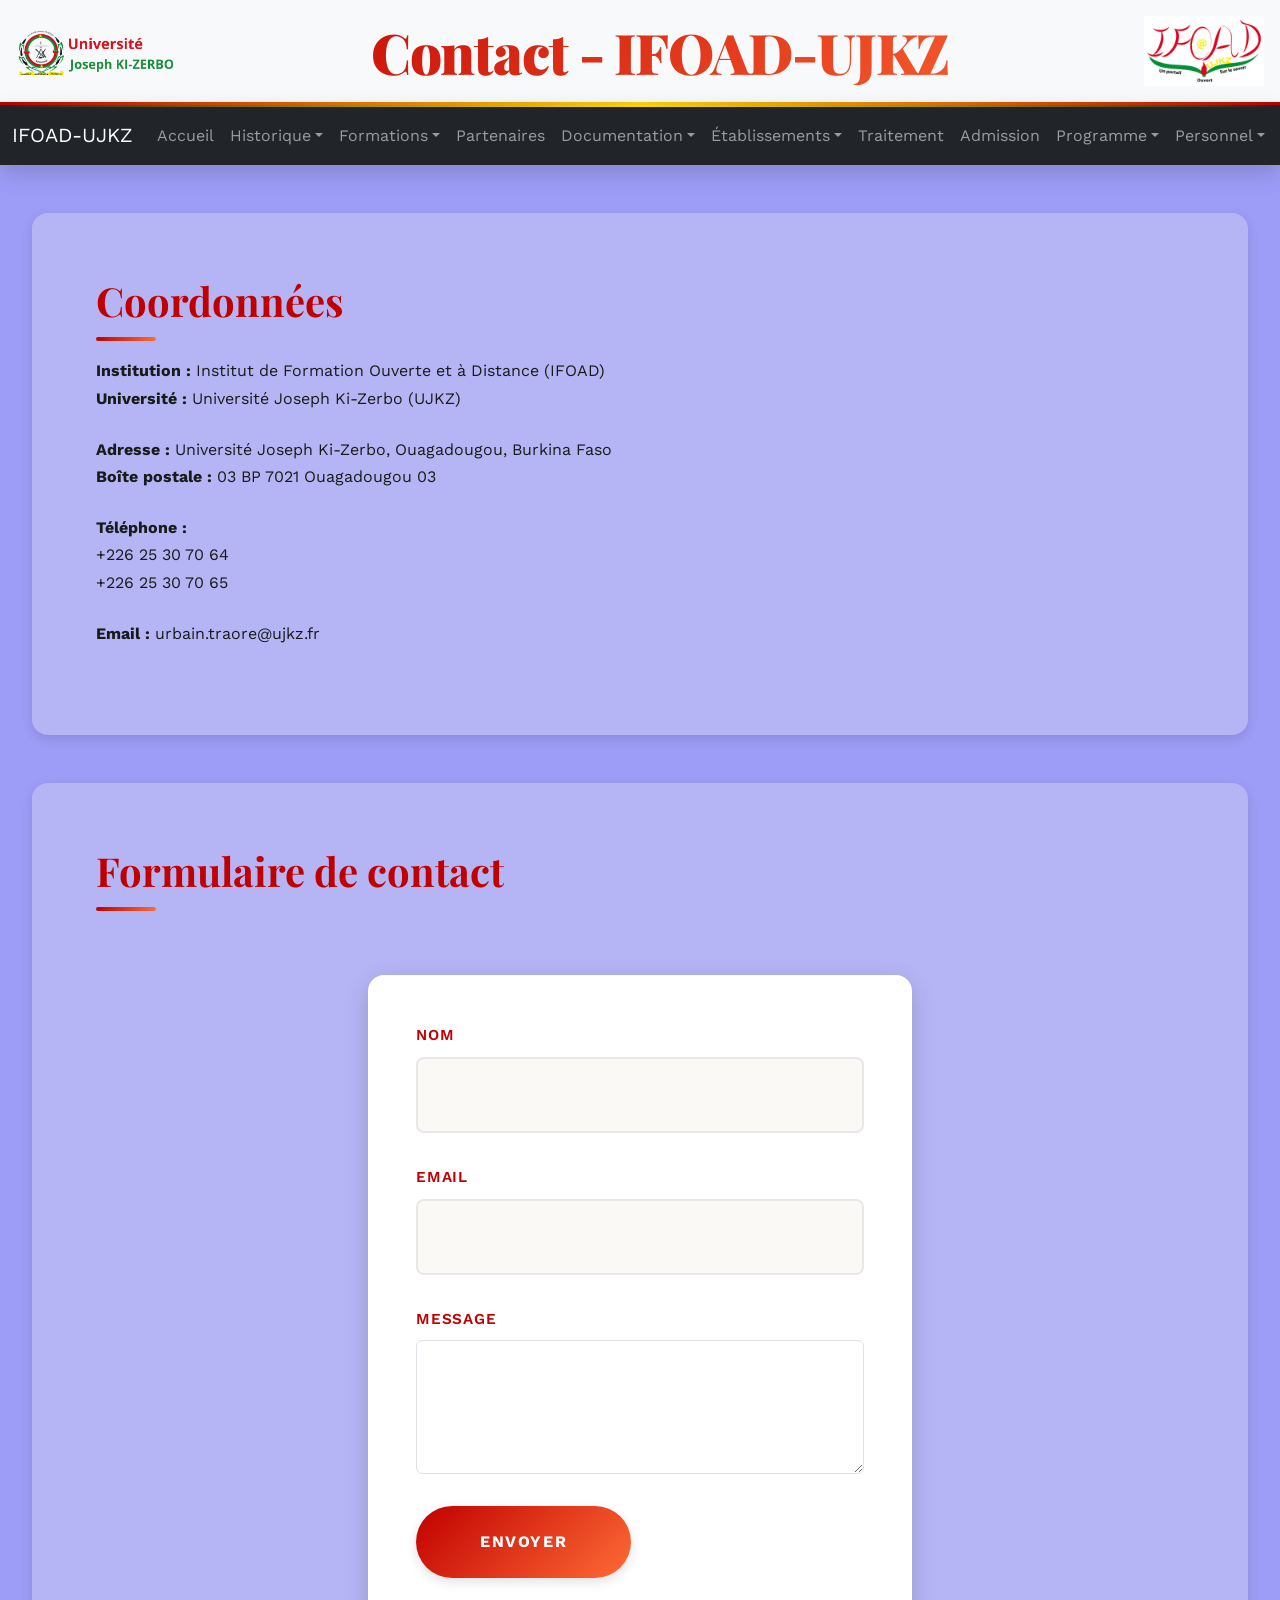
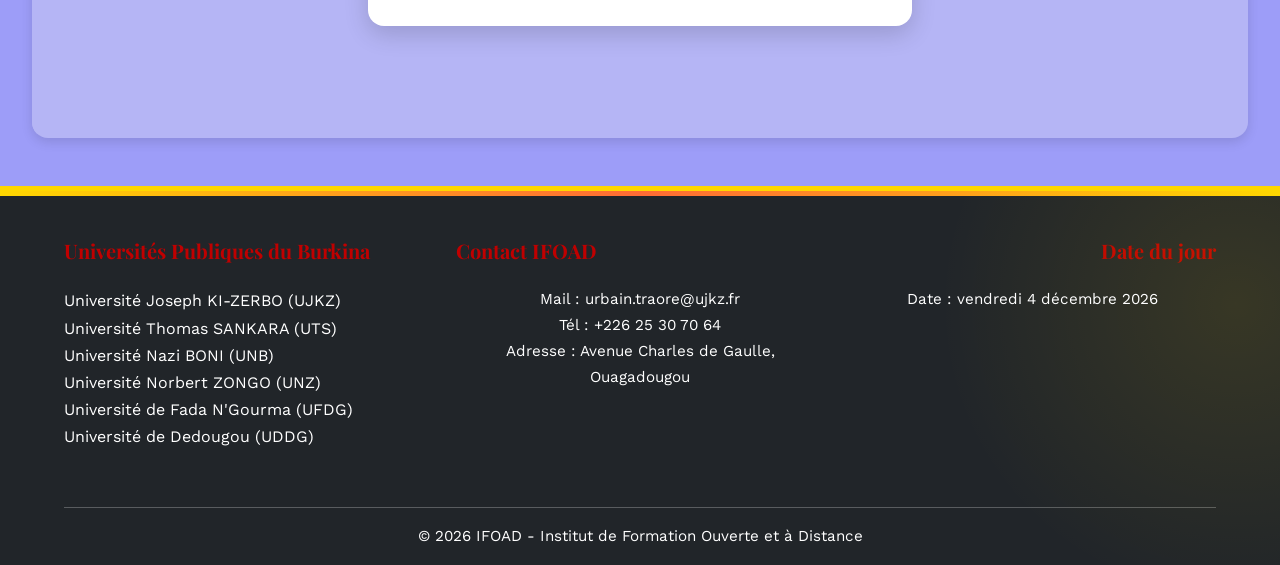
<file: contact.html>
<!DOCTYPE html>
<html lang="fr">
<head>
    <meta charset="UTF-8">
    <meta name="viewport" content="width=device-width, initial-scale=1.0">
    <title>Contact - IFOAD-UJKZ</title>

    <!-- Bootstrap CSS local -->
    <link rel="stylesheet" href="css/bootstrap.min.css">

    <!-- CSS personnalisé intégré -->
    <link rel="stylesheet" href="css/style.css">
    
    <style>
        /* Ouvrir les dropdowns au survol */
        .navbar-nav .dropdown:hover .dropdown-menu {
            display: block;
            margin-top: 0;
        }

        /* Animation douce pour dropdown */
        .dropdown-menu {
            transition: all 0.3s ease;
        }

        /* Ajustement images */
        .img-thumbnail {
            max-width: 90px;
            height: auto;
        }
    </style>
</head>

<body>

<!-- HEADER -->
<header class="bg-light p-3" role="banner">
    <div class="d-flex justify-content-between align-items-center">
        <img src="image/logo_ujkz.png" alt="Logo UJKZ" width="160" height="140">
        <h1 class="text-center flex-grow-1">Contact - IFOAD-UJKZ</h1>
        <img src="image/logo_ifoad.png" alt="Logo IFOAD" width="120" height="90">
    </div>
</header>

<!-- NAVBAR -->
<nav class="navbar navbar-expand-lg navbar-dark bg-dark" role="navigation" aria-label="Navigation principale">
    <div class="container-fluid">
        <a class="navbar-brand" href="index.html">IFOAD-UJKZ</a>
        <button class="navbar-toggler" type="button" data-bs-toggle="collapse" data-bs-target="#navbarIFOAD">
            <span class="navbar-toggler-icon"></span>
        </button>

        <div class="collapse navbar-collapse" id="navbarIFOAD">
            <ul class="navbar-nav me-auto mb-2 mb-lg-0">
                <li class="nav-item"><a class="nav-link" href="index.html">Accueil</a></li>

                <!-- Historique -->
                <li class="nav-item dropdown">
                    <a class="nav-link dropdown-toggle" href="#" id="historiqueDropdown" role="button" data-bs-toggle="dropdown">Historique</a>
                    <ul class="dropdown-menu" aria-labelledby="historiqueDropdown">
                        <li><a class="dropdown-item" href="historique.html#ujkz">UJKZ</a></li>
                        <li><a class="dropdown-item" href="historique.html#ifoad">IFOAD</a></li>
                        <li><a class="dropdown-item" href="historique.html#sia">Licence SIA</a></li>
                    </ul>
                </li>

                <!-- Formations -->
                <li class="nav-item dropdown">
                    <a class="nav-link dropdown-toggle" href="#" id="formationsDropdown" role="button" data-bs-toggle="dropdown">Formations</a>
                    <ul class="dropdown-menu" aria-labelledby="formationsDropdown">
                        <li><a class="dropdown-item" href="formations.html#licence">Licence</a></li>
                        <li><a class="dropdown-item" href="formations.html#master">Master</a></li>
                        <li><a class="dropdown-item" href="formations.html#debouches">Débouchés</a></li>
                    </ul>
                </li>

                <li class="nav-item"><a class="nav-link" href="partenaires.html">Partenaires</a></li>

                <!-- Documentation -->
                <li class="nav-item dropdown">
                    <a class="nav-link dropdown-toggle" href="#" id="documentationDropdown" role="button" data-bs-toggle="dropdown">Documentation</a>
                    <ul class="dropdown-menu" aria-labelledby="documentationDropdown">
                        <li><a class="dropdown-item" href="documentation.html#licence">Licence</a></li>
                        <li><a class="dropdown-item" href="documentation.html#master">Master</a></li>
                    </ul>
                </li>

                <!-- Établissements -->
                <li class="nav-item dropdown">
                    <a class="nav-link dropdown-toggle" href="#" id="etablissementsDropdown" role="button" data-bs-toggle="dropdown">Établissements</a>
                    <ul class="dropdown-menu" aria-labelledby="etablissementsDropdown">
                        <li><a class="dropdown-item" href="index.html">IFOAD</a></li>
                        <li><a class="dropdown-item" href="etablissements.html#ibam">IBAM</a></li>
                        <li><a class="dropdown-item" href="etablissements.html#ipermic">IPERMIC</a></li>
                        <li><a class="dropdown-item" href="etablissements.html#issp">ISSP</a></li>
                        <li><a class="dropdown-item" href="etablissements.html#igeed">IGEED</a></li>
                        <li><a class="dropdown-item" href="etablissements.html#issdh">ISSDH</a></li>
                        <li><a class="dropdown-item" href="etablissements.html#sh">SH</a></li>
                        <li><a class="dropdown-item" href="etablissements.html#lac">LAC</a></li>
                        <li><a class="dropdown-item" href="etablissements.html#svt">SVT</a></li>
                        <li><a class="dropdown-item" href="etablissements.html#sds">SDS</a></li>
                        <li><a class="dropdown-item" href="etablissements.html#sea">SEA</a></li>
                    </ul>
                </li>

                <li class="nav-item"><a class="nav-link" href="traitement.html">Traitement</a></li>
                <li class="nav-item"><a class="nav-link" href="admission.html">Admission</a></li>

                <!-- Programme -->
                <li class="nav-item dropdown">
                    <a class="nav-link dropdown-toggle" href="#" id="programmeDropdown" role="button" data-bs-toggle="dropdown">Programme</a>
                    <ul class="dropdown-menu" aria-labelledby="programmeDropdown">
                        <li><a class="dropdown-item" href="programme.html#licence1">Licence 1</a></li>
                        <li><a class="dropdown-item" href="programme.html#licence2">Licence 2</a></li>
                        <li><a class="dropdown-item" href="programme.html#licence3">Licence 3</a></li>
                        <li><a class="dropdown-item" href="programme.html#master">Master</a></li>
                    </ul>
                </li>

                <!-- Personnel -->
                <li class="nav-item dropdown">
                    <a class="nav-link dropdown-toggle" href="#" id="personnelDropdown" role="button" data-bs-toggle="dropdown">Personnel</a>
                    <ul class="dropdown-menu" aria-labelledby="personnelDropdown">
                        <li><a class="dropdown-item" href="personnel.html#direction">Direction</a></li>
                        <li><a class="dropdown-item" href="personnel.html#enseignants">Enseignants</a></li>
                        <li><a class="dropdown-item" href="personnel.html#atos">Personnel ATOS</a></li>
                    </ul>
                </li>

                <li class="nav-item"><a class="nav-link" href="actualites.html">Actualités</a></li>
                <li class="nav-item"><a class="nav-link active" href="contact.html">Contact</a></li>
            </ul>
        </div>
    </div>
</nav>

    <main class="container my-5">
        <section class="mb-5">
            <h2 class="mb-3">Coordonnées</h2>

            <p>
                <strong>Institution :</strong> Institut de Formation Ouverte et à Distance (IFOAD)<br>
                <strong>Université :</strong> Université Joseph Ki-Zerbo (UJKZ)
            </p>

            <p>
                <strong>Adresse :</strong> Université Joseph Ki-Zerbo, Ouagadougou, Burkina Faso<br>
                <strong>Boîte postale :</strong> 03 BP 7021 Ouagadougou 03
            </p>

            <p>
                <strong>Téléphone :</strong><br>
                +226 25 30 70 64<br>
                +226 25 30 70 65
            </p>

            <p>
                <strong>Email :</strong>
                <a href="mailto:urbain.traore@ujkz.fr">urbain.traore@ujkz.fr</a>
            </p>
        </section>

        <section>
            <h2 class="mb-3">Formulaire de contact</h2>

            <form action="#" method="post" class="col-md-6">
                <div class="mb-3">
                    <label for="nom" class="form-label">Nom</label>
                    <input type="text" id="nom" name="nom" class="form-control" required>
                </div>

                <div class="mb-3">
                    <label for="email" class="form-label">Email</label>
                    <input type="email" id="email" name="email" class="form-control" required>
                </div>

                <div class="mb-3">
                    <label for="message" class="form-label">Message</label>
                    <textarea id="message" name="message" rows="5" class="form-control" required></textarea>
                </div>

                <button type="submit" class="btn btn-primary">Envoyer</button>
            </form>
        </section>
    </main>

     <footer class="bg-dark text-white pt-5 pb-3 mt-5">
    <div class="container">
        <div class="row">
            <div class="col-md-4 mb-4">
                <h5>Universités Publiques du Burkina</h5>
                <ul class="list-unstyled">
                    <li>Université Joseph KI-ZERBO (UJKZ)</li>
                    <li>Université Thomas SANKARA (UTS)</li>
                    <li>Université Nazi BONI (UNB)</li>
                    <li>Université Norbert ZONGO (UNZ)</li>
                    <li>Université de Fada N'Gourma (UFDG)</li>
                    <li>Université de Dedougou (UDDG)</li>
                </ul>
            </div>

            <div class="col-md-4 mb-4">
                <h5>Contact IFOAD</h5>
                <p>
                    Mail : <a href="mailto:urbain.traore@ujkz.fr" class="text-white text-decoration-none">urbain.traore@ujkz.fr</a><br>
                    Tél : +226 25 30 70 64<br>
                    Adresse : Avenue Charles de Gaulle, Ouagadougou
                </p>
            </div>

            <div class="col-md-4 mb-4 text-md-end">
                <h5>Date du jour</h5>
                <p>Date : <span id="date"></span></p>
                <p id="date-zone" class="fw-bold text-info"></p>
            </div>
        </div>
        
        <hr class="bg-light">
        
        <div class="text-center">
            <p class="mb-0">&copy; 2026 IFOAD - Institut de Formation Ouverte et à Distance</p>
        </div>
    </div>
</footer>

    <!-- Bootstrap JS local -->
    <script src="js/bootstrap.bundle.min.js"></script>
    
    <script>
    // Affichage de la date
    document.getElementById("date").textContent = new Date().toLocaleDateString('fr-FR', {
        weekday: 'long', year: 'numeric', month: 'long', day: 'numeric'
    });
    </script>

</body>
</html>
</file>
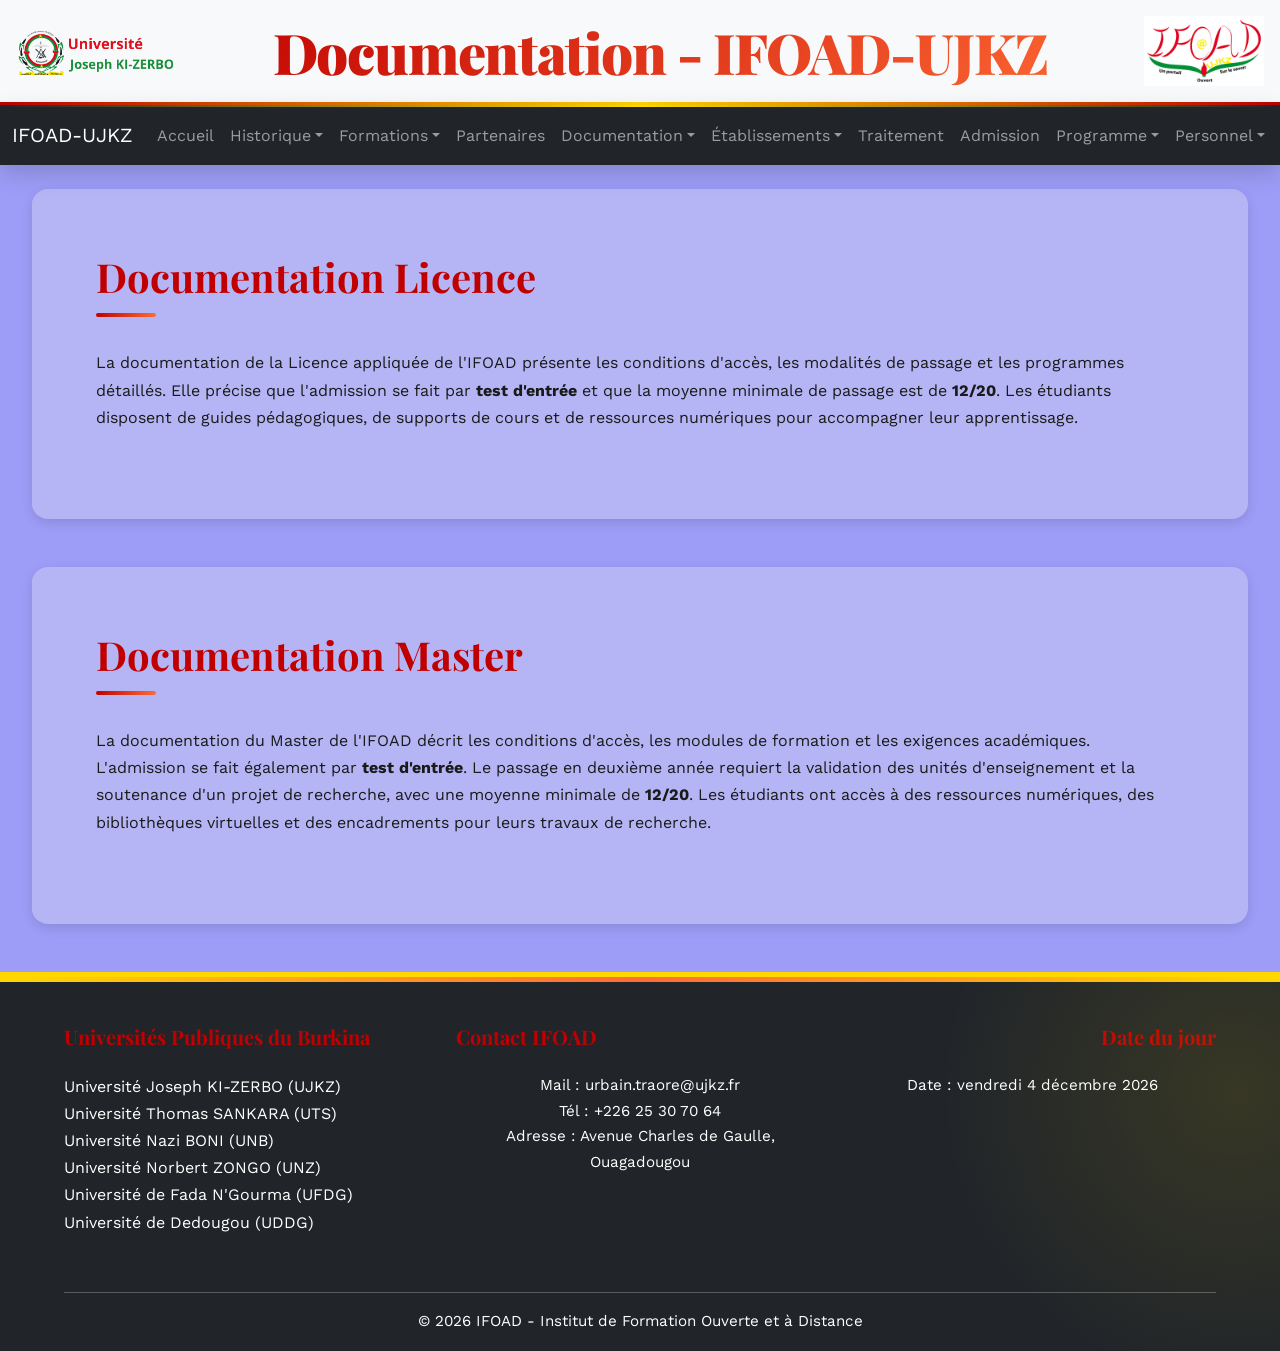
<file: documentation.html>
<!DOCTYPE html>
<html lang="fr">
<head>
    <meta charset="UTF-8">
    <meta name="viewport" content="width=device-width, initial-scale=1.0">
    <title>Documentation - IFOAD-UJKZ</title>

    <!-- Bootstrap CSS local -->
    <link rel="stylesheet" href="css/bootstrap.min.css">

    <!-- CSS personnalisé intégré -->
    <link rel="stylesheet" href="css/style.css">
    
    <style>
        /* Ouvrir les dropdowns au survol */
        .navbar-nav .dropdown:hover .dropdown-menu {
            display: block;
            margin-top: 0;
        }

        /* Animation douce pour dropdown */
        .dropdown-menu {
            transition: all 0.3s ease;
        }

        /* Ajustement images */
        .img-thumbnail {
            max-width: 90px;
            height: auto;
        }
    </style>
</head>

<body>

<!-- HEADER -->
<header class="bg-light p-3" role="banner">
    <div class="d-flex justify-content-between align-items-center">
        <img src="image/logo_ujkz.png" alt="Logo UJKZ" width="160" height="140">
        <h1 class="text-center flex-grow-1">Documentation - IFOAD-UJKZ</h1>
        <img src="image/logo_ifoad.png" alt="Logo IFOAD" width="120" height="90">
    </div>
</header>

<!-- NAVBAR -->
<nav class="navbar navbar-expand-lg navbar-dark bg-dark" role="navigation" aria-label="Navigation principale">
    <div class="container-fluid">
        <a class="navbar-brand" href="index.html">IFOAD-UJKZ</a>
        <button class="navbar-toggler" type="button" data-bs-toggle="collapse" data-bs-target="#navbarIFOAD">
            <span class="navbar-toggler-icon"></span>
        </button>

        <div class="collapse navbar-collapse" id="navbarIFOAD">
            <ul class="navbar-nav me-auto mb-2 mb-lg-0">
                <li class="nav-item"><a class="nav-link" href="index.html">Accueil</a></li>

                <!-- Historique -->
                <li class="nav-item dropdown">
                    <a class="nav-link dropdown-toggle" href="#" id="historiqueDropdown" role="button" data-bs-toggle="dropdown">Historique</a>
                    <ul class="dropdown-menu" aria-labelledby="historiqueDropdown">
                        <li><a class="dropdown-item" href="historique.html#ujkz">UJKZ</a></li>
                        <li><a class="dropdown-item" href="historique.html#ifoad">IFOAD</a></li>
                        <li><a class="dropdown-item" href="historique.html#sia">Licence SIA</a></li>
                    </ul>
                </li>

                <!-- Formations -->
                <li class="nav-item dropdown">
                    <a class="nav-link dropdown-toggle" href="#" id="formationsDropdown" role="button" data-bs-toggle="dropdown">Formations</a>
                    <ul class="dropdown-menu" aria-labelledby="formationsDropdown">
                        <li><a class="dropdown-item" href="formations.html#licence">Licence</a></li>
                        <li><a class="dropdown-item" href="formations.html#master">Master</a></li>
                        <li><a class="dropdown-item" href="formations.html#debouches">Débouchés</a></li>
                    </ul>
                </li>

                <li class="nav-item"><a class="nav-link" href="partenaires.html">Partenaires</a></li>

                <!-- Documentation -->
                <li class="nav-item dropdown">
                    <a class="nav-link dropdown-toggle" href="#" id="documentationDropdown" role="button" data-bs-toggle="dropdown" >Documentation</a>
                    <ul class="dropdown-menu" aria-labelledby="documentationDropdown">
                        <li><a class="dropdown-item" href="documentation.html#licence">Licence</a></li>
                        <li><a class="dropdown-item" href="documentation.html#master">Master</a></li>
                    </ul>
                </li>

                <!-- Établissements -->
                <li class="nav-item dropdown">
                    <a class="nav-link dropdown-toggle" href="#" id="etablissementsDropdown" role="button" data-bs-toggle="dropdown">Établissements</a>
                    <ul class="dropdown-menu" aria-labelledby="etablissementsDropdown">
                        <li><a class="dropdown-item" href="index.html">IFOAD</a></li>
                        <li><a class="dropdown-item" href="etablissements.html#ibam">IBAM</a></li>
                        <li><a class="dropdown-item" href="etablissements.html#ipermic">IPERMIC</a></li>
                        <li><a class="dropdown-item" href="etablissements.html#issp">ISSP</a></li>
                        <li><a class="dropdown-item" href="etablissements.html#igeed">IGEED</a></li>
                        <li><a class="dropdown-item" href="etablissements.html#issdh">ISSDH</a></li>
                        <li><a class="dropdown-item" href="etablissements.html#sh">SH</a></li>
                        <li><a class="dropdown-item" href="etablissements.html#lac">LAC</a></li>
                        <li><a class="dropdown-item" href="etablissements.html#svt">SVT</a></li>
                        <li><a class="dropdown-item" href="etablissements.html#sds">SDS</a></li>
                        <li><a class="dropdown-item" href="etablissements.html#sea">SEA</a></li>
                    </ul>
                </li>

                <li class="nav-item"><a class="nav-link" href="traitement.html">Traitement</a></li>
                <li class="nav-item"><a class="nav-link" href="admission.html">Admission</a></li>

                <!-- Programme -->
                <li class="nav-item dropdown">
                    <a class="nav-link dropdown-toggle" href="#" id="programmeDropdown" role="button" data-bs-toggle="dropdown">Programme</a>
                    <ul class="dropdown-menu" aria-labelledby="programmeDropdown">
                        <li><a class="dropdown-item" href="programme.html#licence1">Licence 1</a></li>
                        <li><a class="dropdown-item" href="programme.html#licence2">Licence 2</a></li>
                        <li><a class="dropdown-item" href="programme.html#licence3">Licence 3</a></li>
                        <li><a class="dropdown-item" href="programme.html#master">Master</a></li>
                    </ul>
                </li>

                <!-- Personnel -->
                <li class="nav-item dropdown">
                    <a class="nav-link dropdown-toggle" href="#" id="personnelDropdown" role="button" data-bs-toggle="dropdown">Personnel</a>
                    <ul class="dropdown-menu" aria-labelledby="personnelDropdown">
                        <li><a class="dropdown-item" href="personnel.html#direction">Direction</a></li>
                        <li><a class="dropdown-item" href="personnel.html#enseignants">Enseignants</a></li>
                        <li><a class="dropdown-item" href="personnel.html#atos">Personnel ATOS</a></li>
                    </ul>
                </li>

                <li class="nav-item"><a class="nav-link" href="actualites.html">Actualités</a></li>
                <li class="nav-item"><a class="nav-link" href="contact.html">Contact</a></li>
            </ul>
        </div>
    </div>
</nav>

    <!-- Contenu principal -->
    <main class="container my-4">
        <section id="licence">
            <h2>Documentation Licence</h2>
            <p>
                La documentation de la Licence appliquée de l'IFOAD présente les conditions d'accès, 
                les modalités de passage et les programmes détaillés.  
                Elle précise que l'admission se fait par <strong>test d'entrée</strong> et que la moyenne minimale de passage est de <strong>12/20</strong>.  
                Les étudiants disposent de guides pédagogiques, de supports de cours et de ressources numériques pour accompagner leur apprentissage.
            </p>
        </section>

        <section id="master">
            <h2>Documentation Master</h2>
            <p>
                La documentation du Master de l'IFOAD décrit les conditions d'accès, les modules de formation et les exigences académiques.  
                L'admission se fait également par <strong>test d'entrée</strong>.  
                Le passage en deuxième année requiert la validation des unités d'enseignement et la soutenance d'un projet de recherche, avec une moyenne minimale de <strong>12/20</strong>.  
                Les étudiants ont accès à des ressources numériques, des bibliothèques virtuelles et des encadrements pour leurs travaux de recherche.
            </p>
        </section>
    </main>

    <!-- Footer -->
     <footer class="bg-dark text-white pt-5 pb-3 mt-5">
    <div class="container">
        <div class="row">
            <div class="col-md-4 mb-4">
                <h5>Universités Publiques du Burkina</h5>
                <ul class="list-unstyled">
                    <li>Université Joseph KI-ZERBO (UJKZ)</li>
                    <li>Université Thomas SANKARA (UTS)</li>
                    <li>Université Nazi BONI (UNB)</li>
                    <li>Université Norbert ZONGO (UNZ)</li>
                    <li>Université de Fada N'Gourma (UFDG)</li>
                    <li>Université de Dedougou (UDDG)</li>
                </ul>
            </div>

            <div class="col-md-4 mb-4">
                <h5>Contact IFOAD</h5>
                <p>
                    Mail : <a href="mailto:urbain.traore@ujkz.fr" class="text-white text-decoration-none">urbain.traore@ujkz.fr</a><br>
                    Tél : +226 25 30 70 64<br>
                    Adresse : Avenue Charles de Gaulle, Ouagadougou
                </p>
            </div>

            <div class="col-md-4 mb-4 text-md-end">
                <h5>Date du jour</h5>
                <p>Date : <span id="date"></span></p>
                <p id="date-zone" class="fw-bold text-info"></p>
            </div>
        </div>
        
        <hr class="bg-light">
        
        <div class="text-center">
            <p class="mb-0">&copy; 2026 IFOAD - Institut de Formation Ouverte et à Distance</p>
        </div>
    </div>
</footer>

    <!-- Bootstrap JS local -->
    <script src="js/bootstrap.bundle.min.js"></script>
    
    <script>
    // Affichage de la date
    document.getElementById("date").textContent = new Date().toLocaleDateString('fr-FR', {
        weekday: 'long', year: 'numeric', month: 'long', day: 'numeric'
    });
    </script>

</body>
</html>
</file>
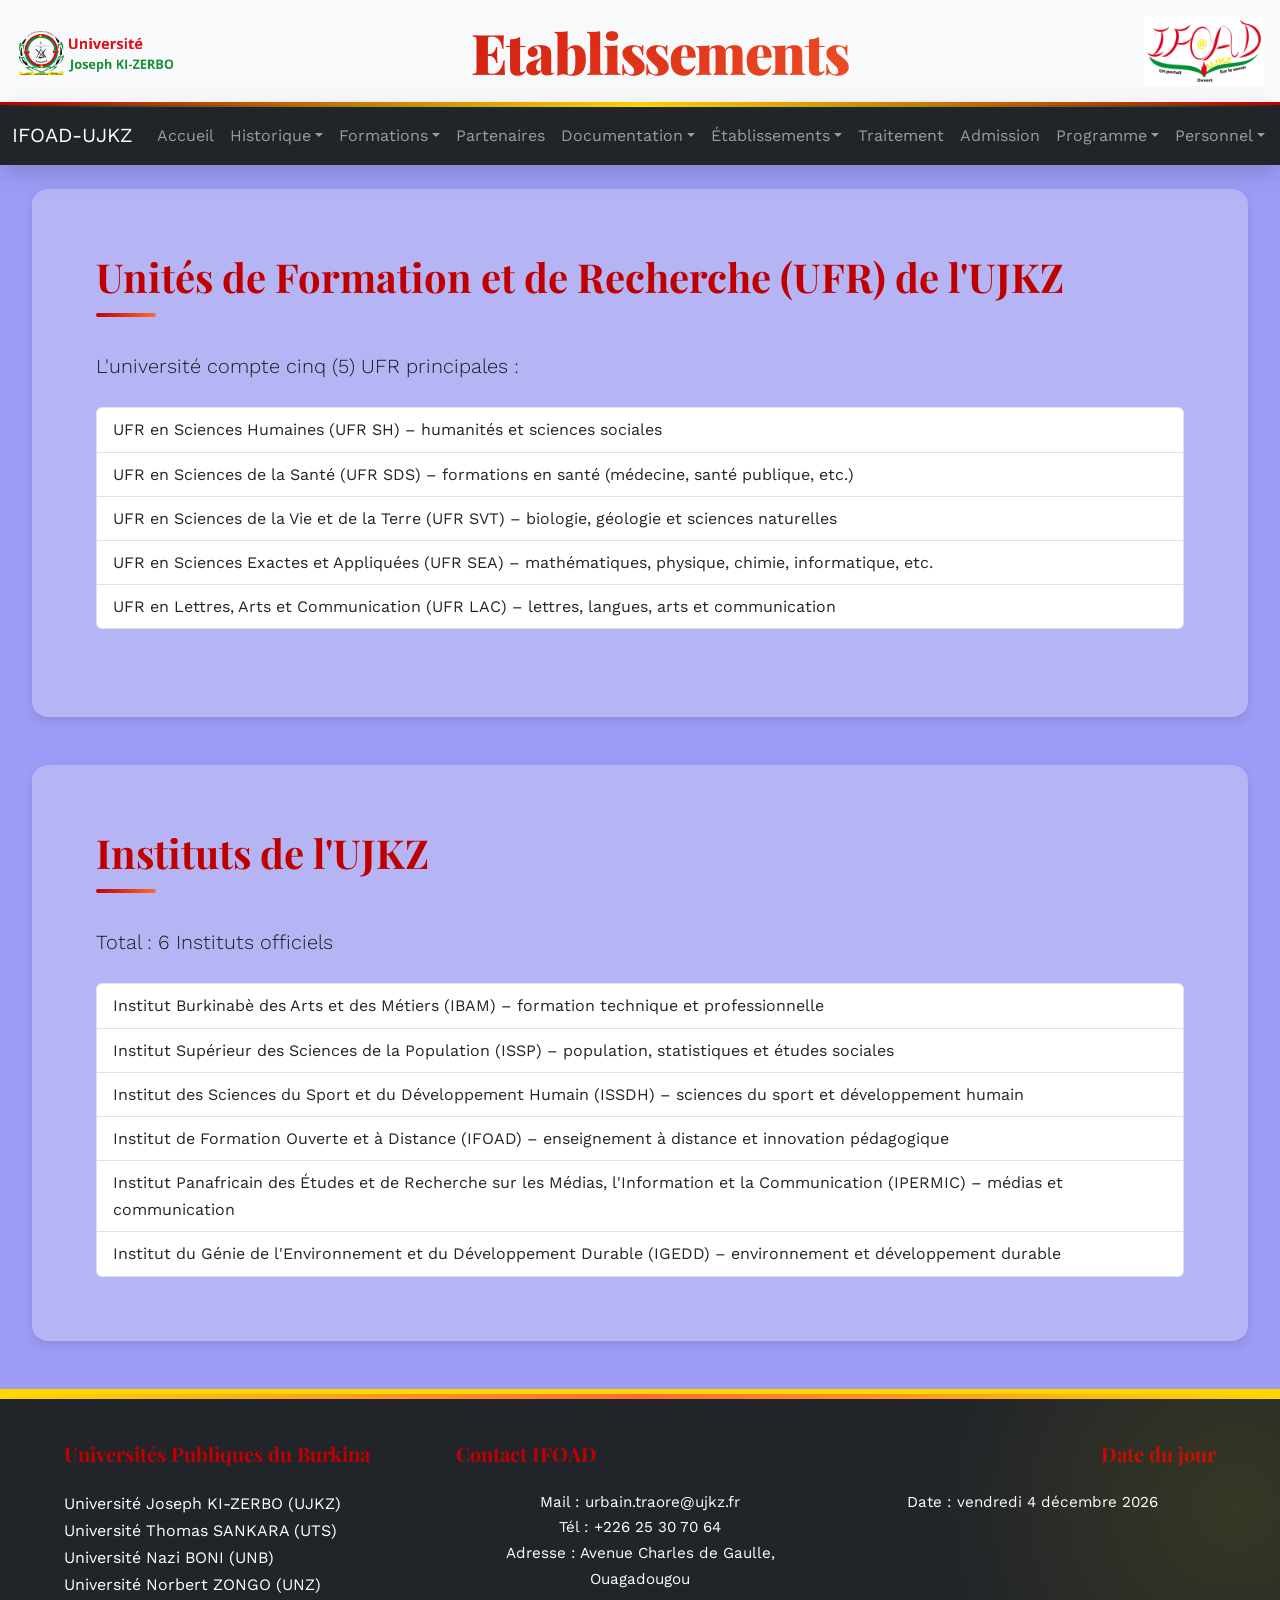
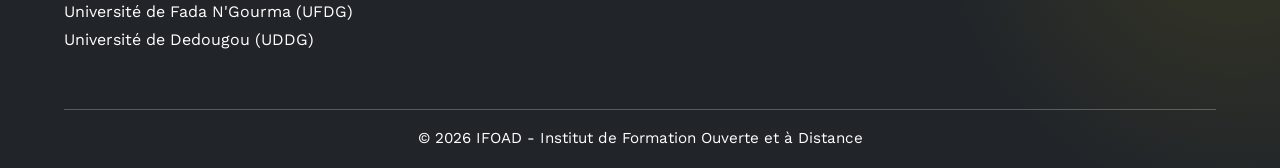
<file: etablissements.html>
<!DOCTYPE html>
<html lang="fr">
<head>
    <meta charset="UTF-8">
    <meta name="viewport" content="width=device-width, initial-scale=1.0">
    <title>Etablissements</title>

    <!-- Bootstrap CSS local -->
    <link rel="stylesheet" href="css/bootstrap.min.css">

    <!-- CSS personnalisé intégré -->
    <link rel="stylesheet" href="css/style.css">
    
    <style>
        /* Ouvrir les dropdowns au survol */
        .navbar-nav .dropdown:hover .dropdown-menu {
            display: block;
            margin-top: 0;
        }

        /* Animation douce pour dropdown */
        .dropdown-menu {
            transition: all 0.3s ease;
        }

        /* Ajustement images */
        .img-thumbnail {
            max-width: 90px;
            height: auto;
        }
    </style>
</head>

<body>

<!-- HEADER -->
<header class="bg-light p-3" role="banner">
    <div class="d-flex justify-content-between align-items-center">
        <img src="image/logo_ujkz.png" alt="Logo UJKZ" width="160" height="140">
        <h1 class="text-center flex-grow-1">Etablissements</h1>
        <img src="image/logo_ifoad.png" alt="Logo IFOAD" width="120" height="90">
    </div>
</header>

<!-- NAVBAR -->
<nav class="navbar navbar-expand-lg navbar-dark bg-dark" role="navigation" aria-label="Navigation principale">
    <div class="container-fluid">
        <a class="navbar-brand" href="index.html">IFOAD-UJKZ</a>
        <button class="navbar-toggler" type="button" data-bs-toggle="collapse" data-bs-target="#navbarIFOAD">
            <span class="navbar-toggler-icon"></span>
        </button>

        <div class="collapse navbar-collapse" id="navbarIFOAD">
            <ul class="navbar-nav me-auto mb-2 mb-lg-0">
                <li class="nav-item"><a class="nav-link" href="index.html">Accueil</a></li>

                <!-- Historique -->
                <li class="nav-item dropdown">
                    <a class="nav-link dropdown-toggle" href="#" id="historiqueDropdown" role="button" data-bs-toggle="dropdown">Historique</a>
                    <ul class="dropdown-menu" aria-labelledby="historiqueDropdown">
                        <li><a class="dropdown-item" href="historique.html#ujkz">UJKZ</a></li>
                        <li><a class="dropdown-item" href="historique.html#ifoad">IFOAD</a></li>
                        <li><a class="dropdown-item" href="historique.html#sia">Licence SIA</a></li>
                    </ul>
                </li>

                <!-- Formations -->
                <li class="nav-item dropdown">
                    <a class="nav-link dropdown-toggle" href="#" id="formationsDropdown" role="button" data-bs-toggle="dropdown">Formations</a>
                    <ul class="dropdown-menu" aria-labelledby="formationsDropdown">
                        <li><a class="dropdown-item" href="formations.html#licence">Licence</a></li>
                        <li><a class="dropdown-item" href="formations.html#master">Master</a></li>
                        <li><a class="dropdown-item" href="formations.html#debouches">Débouchés</a></li>
                    </ul>
                </li>

                <li class="nav-item"><a class="nav-link" href="partenaires.html">Partenaires</a></li>

                <!-- Documentation -->
                <li class="nav-item dropdown">
                    <a class="nav-link dropdown-toggle" href="#" id="documentationDropdown" role="button" data-bs-toggle="dropdown">Documentation</a>
                    <ul class="dropdown-menu" aria-labelledby="documentationDropdown">
                        <li><a class="dropdown-item" href="documentation.html#licence">Licence</a></li>
                        <li><a class="dropdown-item" href="documentation.html#master">Master</a></li>
                    </ul>
                </li>

                <!-- Établissements -->
                <li class="nav-item dropdown">
                    <a class="nav-link dropdown-toggle" href="#" id="etablissementsDropdown" role="button" data-bs-toggle="dropdown">Établissements</a>
                    <ul class="dropdown-menu" aria-labelledby="etablissementsDropdown">
                        <li><a class="dropdown-item" href="index.html">IFOAD</a></li>
                        <li><a class="dropdown-item" href="etablissements.html#ibam">IBAM</a></li>
                        <li><a class="dropdown-item" href="etablissements.html#ipermic">IPERMIC</a></li>
                        <li><a class="dropdown-item" href="etablissements.html#issp">ISSP</a></li>
                        <li><a class="dropdown-item" href="etablissements.html#igeed">IGEED</a></li>
                        <li><a class="dropdown-item" href="etablissements.html#issdh">ISSDH</a></li>
                        <li><a class="dropdown-item" href="etablissements.html#sh">SH</a></li>
                        <li><a class="dropdown-item" href="etablissements.html#lac">LAC</a></li>
                        <li><a class="dropdown-item" href="etablissements.html#svt">SVT</a></li>
                        <li><a class="dropdown-item" href="etablissements.html#sds">SDS</a></li>
                        <li><a class="dropdown-item" href="etablissements.html#sea">SEA</a></li>
                    </ul>
                </li>

                <li class="nav-item"><a class="nav-link" href="traitement.html">Traitement</a></li>
                <li class="nav-item"><a class="nav-link" href="admission.html">Admission</a></li>

                <!-- Programme -->
                <li class="nav-item dropdown">
                    <a class="nav-link dropdown-toggle" href="#" id="programmeDropdown" role="button" data-bs-toggle="dropdown">Programme</a>
                    <ul class="dropdown-menu" aria-labelledby="programmeDropdown">
                        <li><a class="dropdown-item" href="programme.html#licence1">Licence 1</a></li>
                        <li><a class="dropdown-item" href="programme.html#licence2">Licence 2</a></li>
                        <li><a class="dropdown-item" href="programme.html#licence3">Licence 3</a></li>
                        <li><a class="dropdown-item" href="programme.html#master">Master</a></li>
                    </ul>
                </li>

                <!-- Personnel -->
                <li class="nav-item dropdown">
                    <a class="nav-link dropdown-toggle" href="#" id="personnelDropdown" role="button" data-bs-toggle="dropdown">Personnel</a>
                    <ul class="dropdown-menu" aria-labelledby="personnelDropdown">
                        <li><a class="dropdown-item" href="personnel.html#direction">Direction</a></li>
                        <li><a class="dropdown-item" href="personnel.html#enseignants">Enseignants</a></li>
                        <li><a class="dropdown-item" href="personnel.html#atos">Personnel ATOS</a></li>
                    </ul>
                </li>

                <li class="nav-item"><a class="nav-link" href="actualites.html">Actualités</a></li>
                <li class="nav-item"><a class="nav-link" href="contact.html">Contact</a></li>
            </ul>
        </div>
    </div>
</nav>

    <!-- Contenu principal -->
    <main class="container my-4">
        <section id="ufr">
            <h2>Unités de Formation et de Recherche (UFR) de l'UJKZ</h2>
            <p class="lead">L'université compte cinq (5) UFR principales :</p>
            <ul class="list-group mb-4">
                <li class="list-group-item" id="ufr-sh">
                    <a href="https://ujkz.bf/ufr-sh" target="_blank">UFR en Sciences Humaines (UFR SH) – humanités et sciences sociales</a>
                </li>
                <li class="list-group-item" id="ufr-sds">
                    <a href="https://ujkz.bf/ufr-sds" target="_blank">UFR en Sciences de la Santé (UFR SDS) – formations en santé (médecine, santé publique, etc.)</a>
                </li>
                <li class="list-group-item" id="ufr-svt">
                    <a href="https://ujkz.bf/ufr-svt" target="_blank">UFR en Sciences de la Vie et de la Terre (UFR SVT) – biologie, géologie et sciences naturelles</a>
                </li>
                <li class="list-group-item" id="ufr-sea">
                    <a href="https://ujkz.bf/ufr-sea" target="_blank">UFR en Sciences Exactes et Appliquées (UFR SEA) – mathématiques, physique, chimie, informatique, etc.</a>
                </li>
                <li class="list-group-item" id="ufr-lac">
                    <a href="https://ujkz.bf/ufr-lac" target="_blank">UFR en Lettres, Arts et Communication (UFR LAC) – lettres, langues, arts et communication</a>
                </li>
            </ul>
        </section>

        <section id="instituts">
            <h2>Instituts de l'UJKZ</h2>
            <p class="lead">Total : 6 Instituts officiels</p>
            <ul class="list-group">
                <li class="list-group-item" id="ibam">
                    <a href="https://ujkz.bf/ibam" target="_blank">Institut Burkinabè des Arts et des Métiers (IBAM) – formation technique et professionnelle</a>
                </li>
                <li class="list-group-item" id="issp">
                    <a href="https://ujkz.bf/issp" target="_blank">Institut Supérieur des Sciences de la Population (ISSP) – population, statistiques et études sociales</a>
                </li>
                <li class="list-group-item" id="issdh">
                    <a href="https://ujkz.bf/issdh" target="_blank">Institut des Sciences du Sport et du Développement Humain (ISSDH) – sciences du sport et développement humain</a>
                </li>
                <li class="list-group-item" id="ifoad">
                    <a href="index.html" target="_blank">Institut de Formation Ouverte et à Distance (IFOAD) – enseignement à distance et innovation pédagogique</a>
                </li>
                <li class="list-group-item" id="ipermic">
                    <a href="https://ujkz.bf/ipermic" target="_blank">Institut Panafricain des Études et de Recherche sur les Médias, l'Information et la Communication (IPERMIC) – médias et communication</a>
                </li>
                <li class="list-group-item" id="igedd">
                    <a href="https://ujkz.bf/igedd" target="_blank">Institut du Génie de l'Environnement et du Développement Durable (IGEDD) – environnement et développement durable</a>
                </li>
            </ul>
        </section>
    </main>

    <!-- Footer -->
     <footer class="bg-dark text-white pt-5 pb-3 mt-5">
    <div class="container">
        <div class="row">
            <div class="col-md-4 mb-4">
                <h5>Universités Publiques du Burkina</h5>
                <ul class="list-unstyled">
                    <li>Université Joseph KI-ZERBO (UJKZ)</li>
                    <li>Université Thomas SANKARA (UTS)</li>
                    <li>Université Nazi BONI (UNB)</li>
                    <li>Université Norbert ZONGO (UNZ)</li>
                    <li>Université de Fada N'Gourma (UFDG)</li>
                    <li>Université de Dedougou (UDDG)</li>
                </ul>
            </div>

            <div class="col-md-4 mb-4">
                <h5>Contact IFOAD</h5>
                <p>
                    Mail : <a href="mailto:urbain.traore@ujkz.fr" class="text-white text-decoration-none">urbain.traore@ujkz.fr</a><br>
                    Tél : +226 25 30 70 64<br>
                    Adresse : Avenue Charles de Gaulle, Ouagadougou
                </p>
            </div>

            <div class="col-md-4 mb-4 text-md-end">
                <h5>Date du jour</h5>
                <p>Date : <span id="date"></span></p>
                <p id="date-zone" class="fw-bold text-info"></p>
            </div>
        </div>
        
        <hr class="bg-light">
        
        <div class="text-center">
            <p class="mb-0">&copy; 2026 IFOAD - Institut de Formation Ouverte et à Distance</p>
        </div>
    </div>
</footer>

    <!-- Bootstrap JS local -->
    <script src="js/bootstrap.bundle.min.js"></script>
    
    <script>
    // Affichage de la date
    document.getElementById("date").textContent = new Date().toLocaleDateString('fr-FR', {
        weekday: 'long', year: 'numeric', month: 'long', day: 'numeric'
    });
    </script>

</body>
</html>
</file>
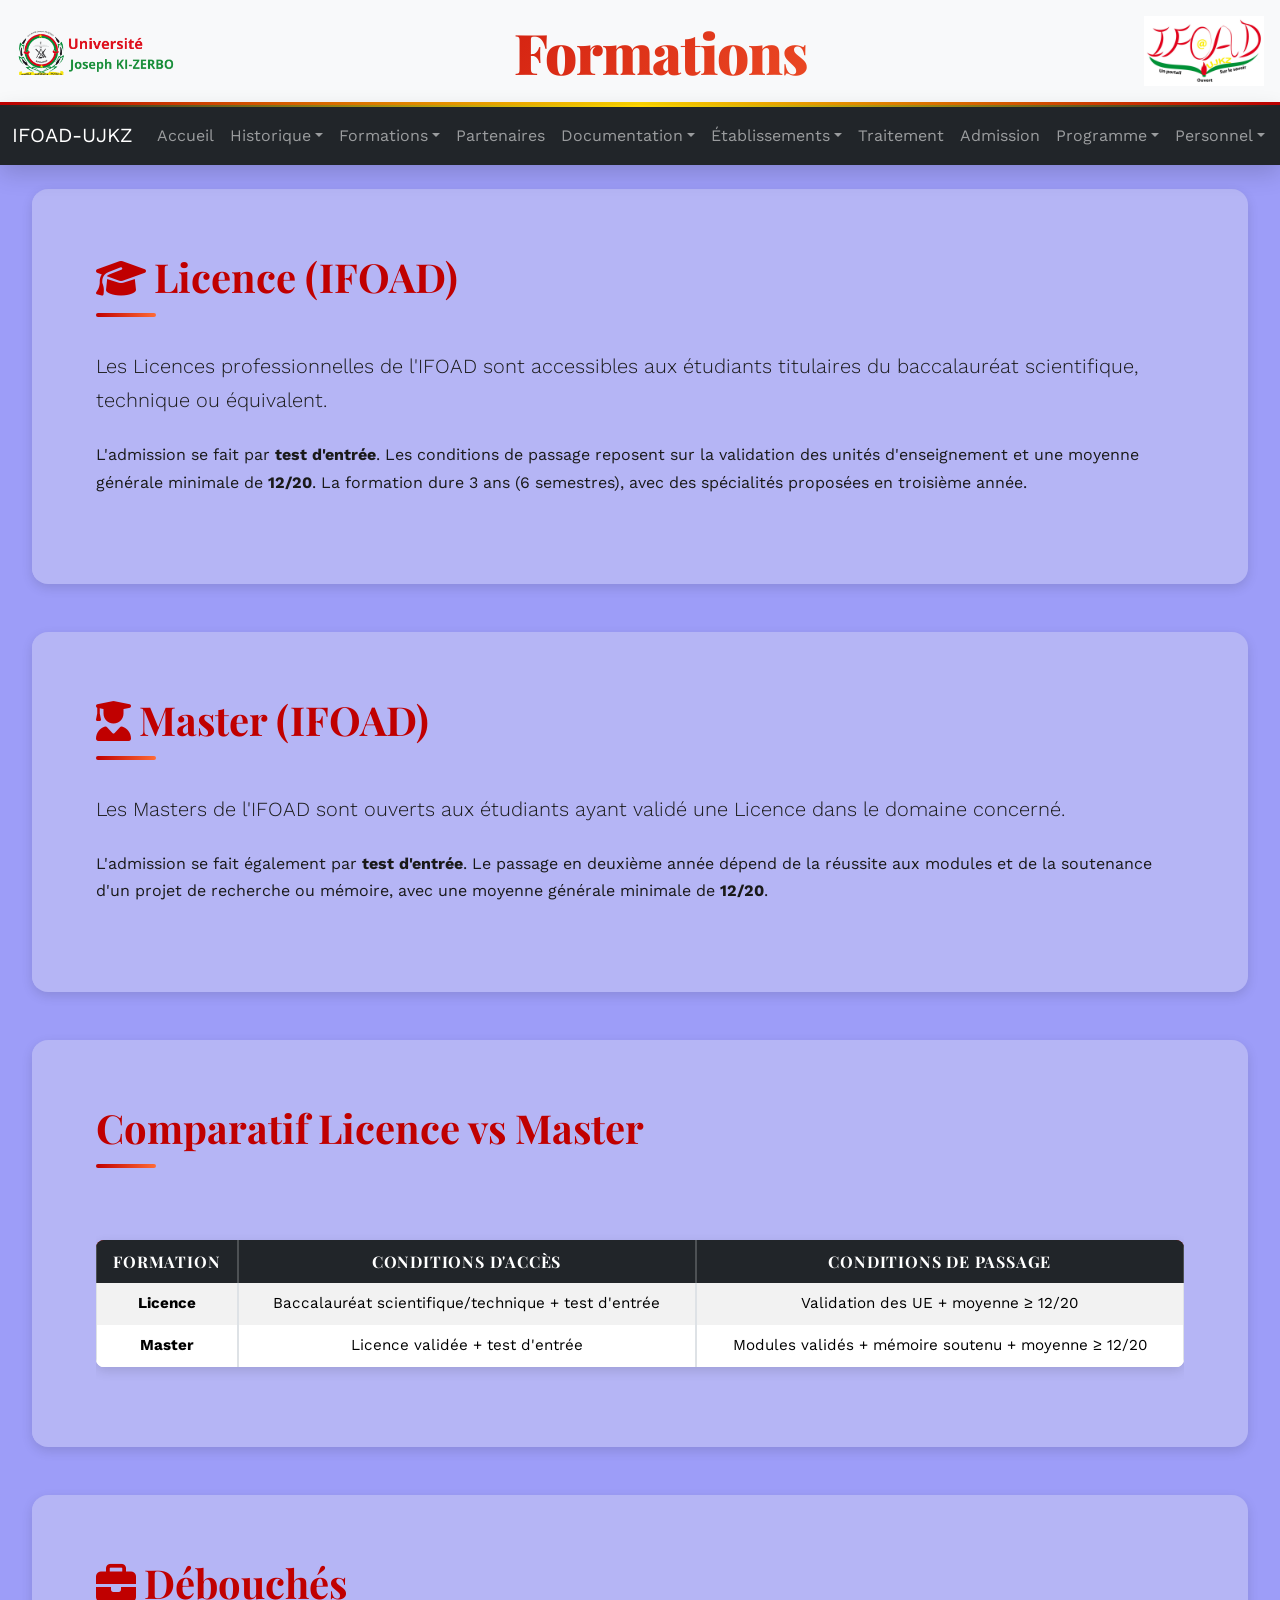
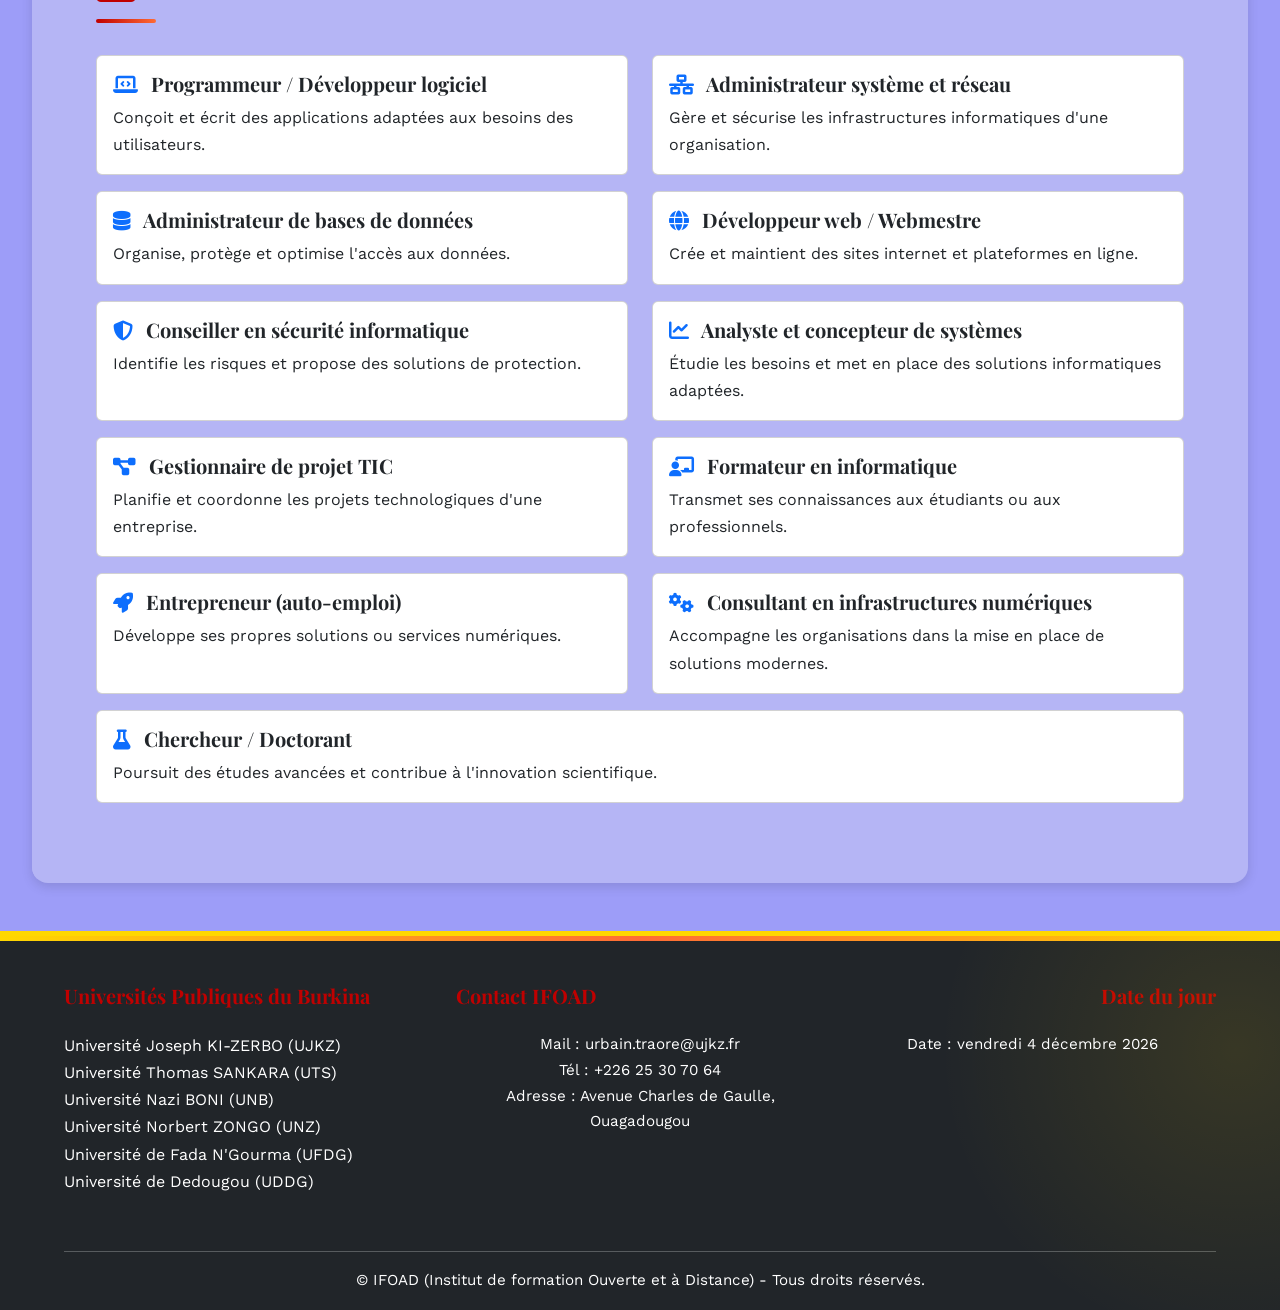
<file: formations.html>
<!DOCTYPE html>
<html lang="fr">
<head>
    <meta charset="UTF-8">
    <meta name="viewport" content="width=device-width, initial-scale=1.0">
    <title>Formations</title>

    <!-- Bootstrap CSS local -->
    <link rel="stylesheet" href="css/bootstrap.min.css">

    <!-- CSS personnalisé intégré -->
    <link rel="stylesheet" href="css/style.css">
    <!-- Font Awesome (AJOUTÉ POUR LES LOGOS) -->
    <link rel="stylesheet" href="https://cdnjs.cloudflare.com/ajax/libs/font-awesome/6.5.1/css/all.min.css">
    
    <style>
        /* Ouvrir les dropdowns au survol */
        .navbar-nav .dropdown:hover .dropdown-menu {
            display: block;
            margin-top: 0;
        }

        /* Animation douce pour dropdown */
        .dropdown-menu {
            transition: all 0.3s ease;
        }

        /* Ajustement images */
        .img-thumbnail {
            max-width: 90px;
            height: auto;
        }
    </style>
</head>

<body>

<!-- HEADER -->
<header class="bg-light p-3" role="banner">
    <div class="d-flex justify-content-between align-items-center">
        <img src="image/logo_ujkz.png" alt="Logo UJKZ" width="160" height="140">
        <h1 class="text-center flex-grow-1">Formations</h1>
        <img src="image/logo_ifoad.png" alt="Logo IFOAD" width="120" height="90">
    </div>
</header>

<!-- NAVBAR -->
<nav class="navbar navbar-expand-lg navbar-dark bg-dark" role="navigation" aria-label="Navigation principale">
    <div class="container-fluid">
        <a class="navbar-brand" href="index.html">IFOAD-UJKZ</a>
        <button class="navbar-toggler" type="button" data-bs-toggle="collapse" data-bs-target="#navbarIFOAD">
            <span class="navbar-toggler-icon"></span>
        </button>

        <div class="collapse navbar-collapse" id="navbarIFOAD">
            <ul class="navbar-nav me-auto mb-2 mb-lg-0">
                <li class="nav-item"><a class="nav-link" href="index.html">Accueil</a></li>

                <!-- Historique -->
                <li class="nav-item dropdown">
                    <a class="nav-link dropdown-toggle" href="#" id="historiqueDropdown" role="button" data-bs-toggle="dropdown">Historique</a>
                    <ul class="dropdown-menu" aria-labelledby="historiqueDropdown">
                        <li><a class="dropdown-item" href="historique.html#ujkz">UJKZ</a></li>
                        <li><a class="dropdown-item" href="historique.html#ifoad">IFOAD</a></li>
                        <li><a class="dropdown-item" href="historique.html#sia">Licence SIA</a></li>
                    </ul>
                </li>

                <!-- Formations -->
                <li class="nav-item dropdown">
                    <a class="nav-link dropdown-toggle" href="#" id="formationsDropdown" role="button" data-bs-toggle="dropdown">Formations</a>
                    <ul class="dropdown-menu" aria-labelledby="formationsDropdown">
                        <li><a class="dropdown-item" href="formations.html#licence">Licence</a></li>
                        <li><a class="dropdown-item" href="formations.html#master">Master</a></li>
                        <li><a class="dropdown-item" href="formations.html#debouches">Débouchés</a></li>
                    </ul>
                </li>

                <li class="nav-item"><a class="nav-link" href="partenaires.html">Partenaires</a></li>

                <!-- Documentation -->
                <li class="nav-item dropdown">
                    <a class="nav-link dropdown-toggle" href="#" id="documentationDropdown" role="button" data-bs-toggle="dropdown">Documentation</a>
                    <ul class="dropdown-menu" aria-labelledby="documentationDropdown">
                        <li><a class="dropdown-item" href="documentation.html#licence">Licence</a></li>
                        <li><a class="dropdown-item" href="documentation.html#master">Master</a></li>
                    </ul>
                </li>

                <!-- Établissements -->
                <li class="nav-item dropdown">
                    <a class="nav-link dropdown-toggle" href="#" id="etablissementsDropdown" role="button" data-bs-toggle="dropdown">Établissements</a>
                    <ul class="dropdown-menu" aria-labelledby="etablissementsDropdown">
                        <li><a class="dropdown-item" href="index.html">IFOAD</a></li>
                        <li><a class="dropdown-item" href="etablissements.html#ibam">IBAM</a></li>
                        <li><a class="dropdown-item" href="etablissements.html#ipermic">IPERMIC</a></li>
                        <li><a class="dropdown-item" href="etablissements.html#issp">ISSP</a></li>
                        <li><a class="dropdown-item" href="etablissements.html#igeed">IGEED</a></li>
                        <li><a class="dropdown-item" href="etablissements.html#issdh">ISSDH</a></li>
                        <li><a class="dropdown-item" href="etablissements.html#sh">SH</a></li>
                        <li><a class="dropdown-item" href="etablissements.html#lac">LAC</a></li>
                        <li><a class="dropdown-item" href="etablissements.html#svt">SVT</a></li>
                        <li><a class="dropdown-item" href="etablissements.html#sds">SDS</a></li>
                        <li><a class="dropdown-item" href="etablissements.html#sea">SEA</a></li>
                    </ul>
                </li>

                <li class="nav-item"><a class="nav-link" href="traitement.html">Traitement</a></li>
                <li class="nav-item"><a class="nav-link" href="admission.html">Admission</a></li>

                <!-- Programme -->
                <li class="nav-item dropdown">
                    <a class="nav-link dropdown-toggle" href="#" id="programmeDropdown" role="button" data-bs-toggle="dropdown">Programme</a>
                    <ul class="dropdown-menu" aria-labelledby="programmeDropdown">
                        <li><a class="dropdown-item" href="programme.html#licence1">Licence 1</a></li>
                        <li><a class="dropdown-item" href="programme.html#licence2">Licence 2</a></li>
                        <li><a class="dropdown-item" href="programme.html#licence3">Licence 3</a></li>
                        <li><a class="dropdown-item" href="programme.html#master">Master</a></li>
                    </ul>
                </li>

                <!-- Personnel -->
                <li class="nav-item dropdown">
                    <a class="nav-link dropdown-toggle" href="#" id="personnelDropdown" role="button" data-bs-toggle="dropdown">Personnel</a>
                    <ul class="dropdown-menu" aria-labelledby="personnelDropdown">
                        <li><a class="dropdown-item" href="personnel.html#direction">Direction</a></li>
                        <li><a class="dropdown-item" href="personnel.html#enseignants">Enseignants</a></li>
                        <li><a class="dropdown-item" href="personnel.html#atos">Personnel ATOS</a></li>
                    </ul>
                </li>

                <li class="nav-item"><a class="nav-link" href="actualites.html">Actualités</a></li>
                <li class="nav-item"><a class="nav-link" href="contact.html">Contact</a></li>
            </ul>
        </div>
    </div>
</nav>

    <!-- Contenu principal -->
    <main class="container my-4">
        <section id="licence">
            <h2><i class="fas fa-graduation-cap me-2"></i>Licence (IFOAD)</h2>
            <p class="lead">
                Les Licences professionnelles de l'IFOAD sont accessibles aux étudiants titulaires du baccalauréat scientifique, technique ou équivalent.
            </p>
            <p>
                L'admission se fait par <strong>test d'entrée</strong>.  
                Les conditions de passage reposent sur la validation des unités d'enseignement et une moyenne générale minimale de <strong>12/20</strong>.  
                La formation dure 3 ans (6 semestres), avec des spécialités proposées en troisième année.
            </p>
        </section>

        <section id="master">
            <h2><i class="fas fa-user-graduate me-2"></i>Master (IFOAD)</h2>
            <p class="lead">
                Les Masters de l'IFOAD sont ouverts aux étudiants ayant validé une Licence dans le domaine concerné.
            </p>
            <p>
                L'admission se fait également par <strong>test d'entrée</strong>.  
                Le passage en deuxième année dépend de la réussite aux modules et de la soutenance d'un projet de recherche ou mémoire, avec une moyenne générale minimale de <strong>12/20</strong>.
            </p>
        </section>

        <!-- Tableau comparatif -->
        <section class="mb-5">
            <h2 class="text-center mb-4">Comparatif Licence vs Master</h2>
            <div class="table-responsive">
                <table class="table table-bordered table-striped table-hover">
                    <thead class="table-dark">
                        <tr>
                            <th>Formation</th>
                            <th>Conditions d'accès</th>
                            <th>Conditions de passage</th>
                        </tr>
                    </thead>
                    <tbody>
                        <tr>
                            <td><strong>Licence</strong></td>
                            <td>Baccalauréat scientifique/technique + test d'entrée</td>
                            <td>Validation des UE + moyenne ≥ 12/20</td>
                        </tr>
                        <tr>
                            <td><strong>Master</strong></td>
                            <td>Licence validée + test d'entrée</td>
                            <td>Modules validés + mémoire soutenu + moyenne ≥ 12/20</td>
                        </tr>
                    </tbody>
                </table>
            </div>
        </section>

        <section id="debouches">
    <h2>
        <i class="fas fa-briefcase me-2"></i>Débouchés
    </h2>

    <div class="row">

        <!-- Programmeur -->
        <div class="col-md-6 mb-3">
            <div class="card h-100">
                <div class="card-body">
                    <h5 class="card-title">
                        <i class="fas fa-laptop-code text-primary me-2"></i>
                        Programmeur / Développeur logiciel
                    </h5>
                    <p class="card-text">
                        Conçoit et écrit des applications adaptées aux besoins des utilisateurs.
                    </p>
                </div>
            </div>
        </div>

        <!-- Admin système -->
        <div class="col-md-6 mb-3">
            <div class="card h-100">
                <div class="card-body">
                    <h5 class="card-title">
                        <i class="fas fa-network-wired text-primary me-2"></i>
                        Administrateur système et réseau
                    </h5>
                    <p class="card-text">
                        Gère et sécurise les infrastructures informatiques d'une organisation.
                    </p>
                </div>
            </div>
        </div>

        <!-- Base de données -->
        <div class="col-md-6 mb-3">
            <div class="card h-100">
                <div class="card-body">
                    <h5 class="card-title">
                        <i class="fas fa-database text-primary me-2"></i>
                        Administrateur de bases de données
                    </h5>
                    <p class="card-text">
                        Organise, protège et optimise l'accès aux données.
                    </p>
                </div>
            </div>
        </div>

        <!-- Développeur web -->
        <div class="col-md-6 mb-3">
            <div class="card h-100">
                <div class="card-body">
                    <h5 class="card-title">
                        <i class="fas fa-globe text-primary me-2"></i>
                        Développeur web / Webmestre
                    </h5>
                    <p class="card-text">
                        Crée et maintient des sites internet et plateformes en ligne.
                    </p>
                </div>
            </div>
        </div>

        <!-- Sécurité -->
        <div class="col-md-6 mb-3">
            <div class="card h-100">
                <div class="card-body">
                    <h5 class="card-title">
                        <i class="fas fa-shield-halved text-primary me-2"></i>
                        Conseiller en sécurité informatique
                    </h5>
                    <p class="card-text">
                        Identifie les risques et propose des solutions de protection.
                    </p>
                </div>
            </div>
        </div>

        <!-- Analyste -->
        <div class="col-md-6 mb-3">
            <div class="card h-100">
                <div class="card-body">
                    <h5 class="card-title">
                        <i class="fas fa-chart-line text-primary me-2"></i>
                        Analyste et concepteur de systèmes
                    </h5>
                    <p class="card-text">
                        Étudie les besoins et met en place des solutions informatiques adaptées.
                    </p>
                </div>
            </div>
        </div>

        <!-- Gestionnaire projet -->
        <div class="col-md-6 mb-3">
            <div class="card h-100">
                <div class="card-body">
                    <h5 class="card-title">
                        <i class="fas fa-diagram-project text-primary me-2"></i>
                        Gestionnaire de projet TIC
                    </h5>
                    <p class="card-text">
                        Planifie et coordonne les projets technologiques d'une entreprise.
                    </p>
                </div>
            </div>
        </div>

        <!-- Formateur -->
        <div class="col-md-6 mb-3">
            <div class="card h-100">
                <div class="card-body">
                    <h5 class="card-title">
                        <i class="fas fa-chalkboard-user text-primary me-2"></i>
                        Formateur en informatique
                    </h5>
                    <p class="card-text">
                        Transmet ses connaissances aux étudiants ou aux professionnels.
                    </p>
                </div>
            </div>
        </div>

        <!-- Entrepreneur -->
        <div class="col-md-6 mb-3">
            <div class="card h-100">
                <div class="card-body">
                    <h5 class="card-title">
                        <i class="fas fa-rocket text-primary me-2"></i>
                        Entrepreneur (auto-emploi)
                    </h5>
                    <p class="card-text">
                        Développe ses propres solutions ou services numériques.
                    </p>
                </div>
            </div>
        </div>

        <!-- Consultant -->
        <div class="col-md-6 mb-3">
            <div class="card h-100">
                <div class="card-body">
                    <h5 class="card-title">
                        <i class="fas fa-gears text-primary me-2"></i>
                        Consultant en infrastructures numériques
                    </h5>
                    <p class="card-text">
                        Accompagne les organisations dans la mise en place de solutions modernes.
                    </p>
                </div>
            </div>
        </div>

        <!-- Chercheur -->
        <div class="col-md-12 mb-3">
            <div class="card h-100">
                <div class="card-body">
                    <h5 class="card-title">
                        <i class="fas fa-flask text-primary me-2"></i>
                        Chercheur / Doctorant
                    </h5>
                    <p class="card-text">
                        Poursuit des études avancées et contribue à l'innovation scientifique.
                    </p>
                </div>
            </div>
        </div>

    </div>
</section>


</main>

        <!-- Footer -->
        <footer class="bg-dark text-white pt-5 pb-3 mt-5">
            <div class="container">
                <div class="row">
                    <div class="col-md-4 mb-4">
                        <h5>Universités Publiques du Burkina</h5>
                        <ul class="list-unstyled">
                            <li>Université Joseph KI-ZERBO (UJKZ)</li>
                            <li>Université Thomas SANKARA (UTS)</li>
                            <li>Université Nazi BONI (UNB)</li>
                            <li>Université Norbert ZONGO (UNZ)</li>
                            <li>Université de Fada N'Gourma (UFDG)</li>
                            <li>Université de Dedougou (UDDG)</li>
                        </ul>
                    </div>

                    <div class="col-md-4 mb-4">
                        <h5>Contact IFOAD</h5>
                        <p>
                            Mail : 
                            <a href="mailto:urbain.traore@ujkz.fr" class="text-white text-decoration-none">
                                urbain.traore@ujkz.fr
                            </a><br>
                            Tél : +226 25 30 70 64<br>
                            Adresse : Avenue Charles de Gaulle, Ouagadougou
                        </p>
                    </div>

                    <div class="col-md-4 mb-4 text-md-end">
                        <h5>Date du jour</h5>
                        <p>Date : <span id="date"></span></p>
                        <p id="date-zone" class="fw-bold text-info"></p>
                    </div>
                </div>

                <hr class="border-light">

                <div class="text-center">
                    <p class="mb-0">&copy; IFOAD (Institut de formation Ouverte et à Distance) - Tous droits réservés.</p>
                </div>
            </div>
        </footer>

        <!-- Bootstrap JS local -->
        <script src="js/bootstrap.bundle.min.js"></script>

        <script>
        // Affichage de la date
        document.getElementById("date").textContent = new Date().toLocaleDateString('fr-FR', {
            weekday: 'long', year: 'numeric', month: 'long', day: 'numeric'
        });
        </script>

    </body>
</html>
</file>
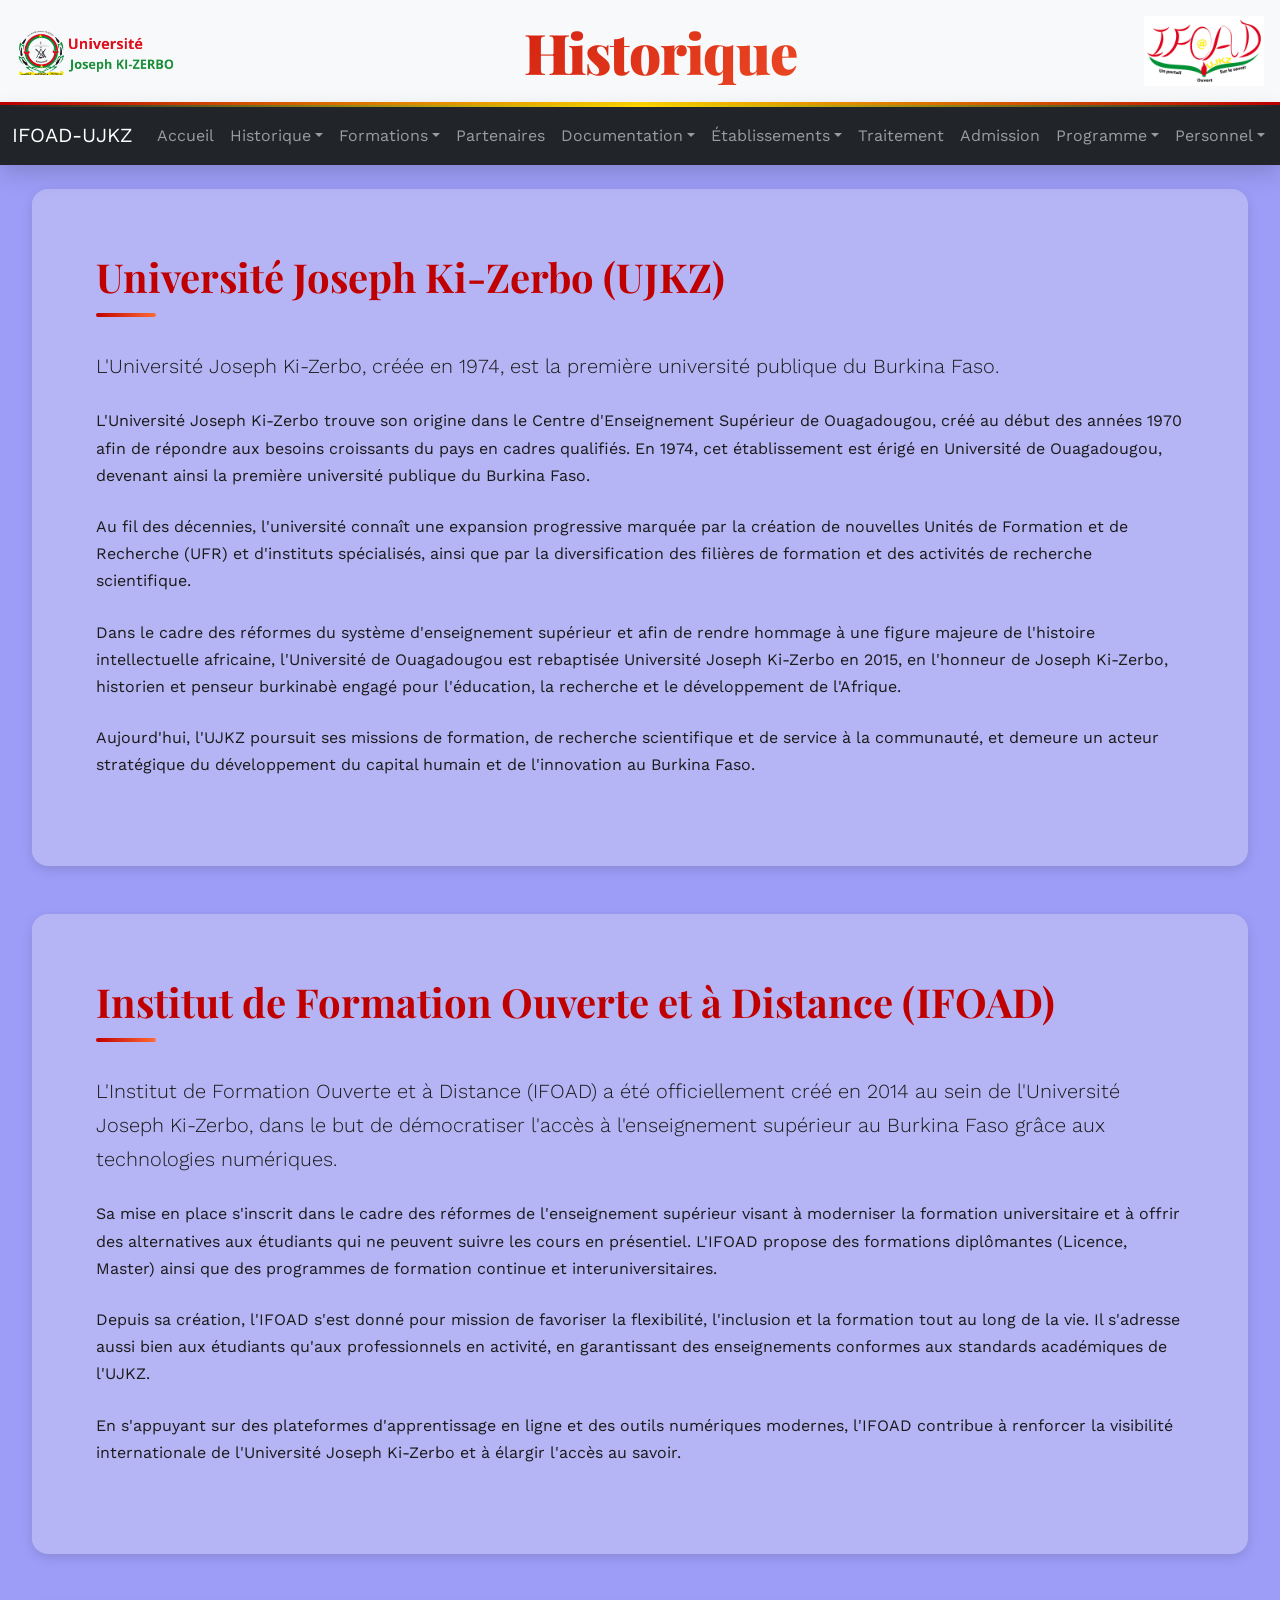
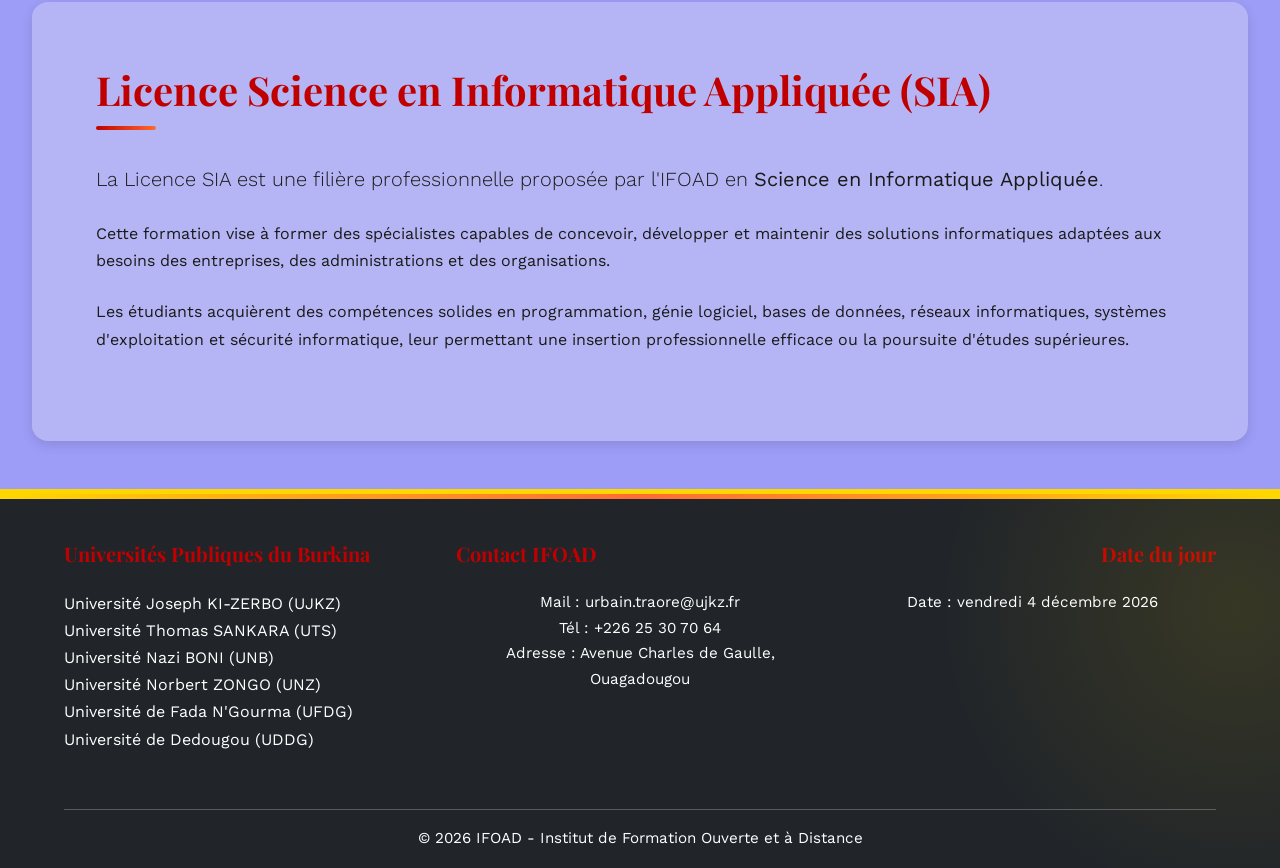
<file: historique.html>
<!DOCTYPE html>
<html lang="fr">
<head>
    <meta charset="UTF-8">
    <meta name="viewport" content="width=device-width, initial-scale=1.0">
    <title>Historique</title>

    <!-- Bootstrap CSS local -->
    <link rel="stylesheet" href="css/bootstrap.min.css">

    <!-- CSS personnalisé intégré -->
    <link rel="stylesheet" href="css/style.css">
    
    <style>
        /* Ouvrir les dropdowns au survol */
        .navbar-nav .dropdown:hover .dropdown-menu {
            display: block;
            margin-top: 0;
        }

        /* Animation douce pour dropdown */
        .dropdown-menu {
            transition: all 0.3s ease;
        }

        /* Ajustement images */
        .img-thumbnail {
            max-width: 90px;
            height: auto;
        }
    </style>
</head>

<body>

<!-- HEADER -->
<header class="bg-light p-3" role="banner">
    <div class="d-flex justify-content-between align-items-center">
        <img src="image/logo_ujkz.png" alt="Logo UJKZ" width="160" height="140">
        <h1 class="text-center flex-grow-1">Historique</h1>
        <img src="image/logo_ifoad.png" alt="Logo IFOAD" width="120" height="90">
    </div>
</header>

<!-- NAVBAR -->
<nav class="navbar navbar-expand-lg navbar-dark bg-dark" role="navigation" aria-label="Navigation principale">
    <div class="container-fluid">
        <a class="navbar-brand" href="index.html">IFOAD-UJKZ</a>
        <button class="navbar-toggler" type="button" data-bs-toggle="collapse" data-bs-target="#navbarIFOAD">
            <span class="navbar-toggler-icon"></span>
        </button>

        <div class="collapse navbar-collapse" id="navbarIFOAD">
            <ul class="navbar-nav me-auto mb-2 mb-lg-0">
                <li class="nav-item"><a class="nav-link" href="index.html">Accueil</a></li>

                <!-- Historique -->
                <li class="nav-item dropdown">
                    <a class="nav-link dropdown-toggle" href="#" id="historiqueDropdown" role="button" data-bs-toggle="dropdown">Historique</a>
                    <ul class="dropdown-menu" aria-labelledby="historiqueDropdown">
                        <li><a class="dropdown-item" href="historique.html#ujkz">UJKZ</a></li>
                        <li><a class="dropdown-item" href="historique.html#ifoad">IFOAD</a></li>
                        <li><a class="dropdown-item" href="historique.html#sia">Licence SIA</a></li>
                    </ul>
                </li>

                <!-- Formations -->
                <li class="nav-item dropdown">
                    <a class="nav-link dropdown-toggle" href="#" id="formationsDropdown" role="button" data-bs-toggle="dropdown">Formations</a>
                    <ul class="dropdown-menu" aria-labelledby="formationsDropdown">
                        <li><a class="dropdown-item" href="formations.html#licence">Licence</a></li>
                        <li><a class="dropdown-item" href="formations.html#master">Master</a></li>
                        <li><a class="dropdown-item" href="formations.html#debouches">Débouchés</a></li>
                    </ul>
                </li>

                <li class="nav-item"><a class="nav-link" href="partenaires.html">Partenaires</a></li>

                <!-- Documentation -->
                <li class="nav-item dropdown">
                    <a class="nav-link dropdown-toggle" href="#" id="documentationDropdown" role="button" data-bs-toggle="dropdown">Documentation</a>
                    <ul class="dropdown-menu" aria-labelledby="documentationDropdown">
                        <li><a class="dropdown-item" href="documentation.html#licence">Licence</a></li>
                        <li><a class="dropdown-item" href="documentation.html#master">Master</a></li>
                    </ul>
                </li>

                <!-- Établissements -->
                <li class="nav-item dropdown">
                    <a class="nav-link dropdown-toggle" href="#" id="etablissementsDropdown" role="button" data-bs-toggle="dropdown">Établissements</a>
                    <ul class="dropdown-menu" aria-labelledby="etablissementsDropdown">
                        <li><a class="dropdown-item" href="index.html">IFOAD</a></li>
                        <li><a class="dropdown-item" href="etablissements.html#ibam">IBAM</a></li>
                        <li><a class="dropdown-item" href="etablissements.html#ipermic">IPERMIC</a></li>
                        <li><a class="dropdown-item" href="etablissements.html#issp">ISSP</a></li>
                        <li><a class="dropdown-item" href="etablissements.html#igeed">IGEED</a></li>
                        <li><a class="dropdown-item" href="etablissements.html#issdh">ISSDH</a></li>
                        <li><a class="dropdown-item" href="etablissements.html#sh">SH</a></li>
                        <li><a class="dropdown-item" href="etablissements.html#lac">LAC</a></li>
                        <li><a class="dropdown-item" href="etablissements.html#svt">SVT</a></li>
                        <li><a class="dropdown-item" href="etablissements.html#sds">SDS</a></li>
                        <li><a class="dropdown-item" href="etablissements.html#sea">SEA</a></li>
                    </ul>
                </li>

                <li class="nav-item"><a class="nav-link" href="traitement.html">Traitement</a></li>
                <li class="nav-item"><a class="nav-link" href="admission.html">Admission</a></li>

                <!-- Programme -->
                <li class="nav-item dropdown">
                    <a class="nav-link dropdown-toggle" href="#" id="programmeDropdown" role="button" data-bs-toggle="dropdown">Programme</a>
                    <ul class="dropdown-menu" aria-labelledby="programmeDropdown">
                        <li><a class="dropdown-item" href="programme.html#licence1">Licence 1</a></li>
                        <li><a class="dropdown-item" href="programme.html#licence2">Licence 2</a></li>
                        <li><a class="dropdown-item" href="programme.html#licence3">Licence 3</a></li>
                        <li><a class="dropdown-item" href="programme.html#master">Master</a></li>
                    </ul>
                </li>

                <!-- Personnel -->
                <li class="nav-item dropdown">
                    <a class="nav-link dropdown-toggle" href="#" id="personnelDropdown" role="button" data-bs-toggle="dropdown">Personnel</a>
                    <ul class="dropdown-menu" aria-labelledby="personnelDropdown">
                        <li><a class="dropdown-item" href="personnel.html#direction">Direction</a></li>
                        <li><a class="dropdown-item" href="personnel.html#enseignants">Enseignants</a></li>
                        <li><a class="dropdown-item" href="personnel.html#atos">Personnel ATOS</a></li>
                    </ul>
                </li>

                <li class="nav-item"><a class="nav-link" href="actualites.html">Actualités</a></li>
                <li class="nav-item"><a class="nav-link" href="contact.html">Contact</a></li>
            </ul>
        </div>
    </div>
</nav>

    <!-- Contenu principal -->
    <main class="container my-4">

    <!-- Université Joseph Ki-Zerbo -->
    <section id="ujkz">
        <h2>Université Joseph Ki-Zerbo (UJKZ)</h2>

        <p class="lead">
            L'Université Joseph Ki-Zerbo, créée en 1974, est la première université publique du Burkina Faso.
        </p>

        <p>
            L'Université Joseph Ki-Zerbo trouve son origine dans le Centre d'Enseignement Supérieur de Ouagadougou,
            créé au début des années 1970 afin de répondre aux besoins croissants du pays en cadres qualifiés.
            En 1974, cet établissement est érigé en Université de Ouagadougou, devenant ainsi la première
            université publique du Burkina Faso.
        </p>

        <p>
            Au fil des décennies, l'université connaît une expansion progressive marquée par la création
            de nouvelles Unités de Formation et de Recherche (UFR) et d'instituts spécialisés, ainsi que
            par la diversification des filières de formation et des activités de recherche scientifique.
        </p>

        <p>
            Dans le cadre des réformes du système d'enseignement supérieur et afin de rendre hommage à une
            figure majeure de l'histoire intellectuelle africaine, l'Université de Ouagadougou est rebaptisée
            Université Joseph Ki-Zerbo en 2015, en l'honneur de Joseph Ki-Zerbo, historien et penseur burkinabè
            engagé pour l'éducation, la recherche et le développement de l'Afrique.
        </p>

        <p>
            Aujourd'hui, l'UJKZ poursuit ses missions de formation, de recherche scientifique et de service
            à la communauté, et demeure un acteur stratégique du développement du capital humain et de
            l'innovation au Burkina Faso.
        </p>
    </section>

    <!-- IFOAD -->
    <section id="ifoad">
    <h2>Institut de Formation Ouverte et à Distance (IFOAD)</h2>

    <p class="lead">
        L'Institut de Formation Ouverte et à Distance (IFOAD) a été officiellement créé en 2014 au sein de l'Université Joseph Ki-Zerbo,
        dans le but de démocratiser l'accès à l'enseignement supérieur au Burkina Faso grâce aux technologies numériques.
    </p>

    <p>
        Sa mise en place s'inscrit dans le cadre des réformes de l'enseignement supérieur visant à moderniser la formation universitaire
        et à offrir des alternatives aux étudiants qui ne peuvent suivre les cours en présentiel. L'IFOAD propose des formations diplômantes
        (Licence, Master) ainsi que des programmes de formation continue et interuniversitaires.
    </p>

    <p>
        Depuis sa création, l'IFOAD s'est donné pour mission de favoriser la flexibilité, l'inclusion et la formation tout au long de la vie.
        Il s'adresse aussi bien aux étudiants qu'aux professionnels en activité, en garantissant des enseignements conformes aux standards
        académiques de l'UJKZ.
    </p>

    <p>
        En s'appuyant sur des plateformes d'apprentissage en ligne et des outils numériques modernes, l'IFOAD contribue à renforcer
        la visibilité internationale de l'Université Joseph Ki-Zerbo et à élargir l'accès au savoir.
    </p>
    </section>


    <!-- Licence SIA -->
    <section id="sia">
        <h2>Licence Science en Informatique Appliquée (SIA)</h2>

        <p class="lead">
            La Licence SIA est une filière professionnelle proposée par l'IFOAD en
            <strong>Science en Informatique Appliquée</strong>.
        </p>

        <p>
            Cette formation vise à former des spécialistes capables de concevoir, développer et maintenir
            des solutions informatiques adaptées aux besoins des entreprises, des administrations et des
            organisations.
        </p>

        <p>
            Les étudiants acquièrent des compétences solides en programmation, génie logiciel, bases de
            données, réseaux informatiques, systèmes d'exploitation et sécurité informatique, leur
            permettant une insertion professionnelle efficace ou la poursuite d'études supérieures.
        </p>
    </section>

</main>


    <!-- Footer -->
     <footer class="bg-dark text-white pt-5 pb-3 mt-5">
    <div class="container">
        <div class="row">
            <div class="col-md-4 mb-4">
                <h5>Universités Publiques du Burkina</h5>
                <ul class="list-unstyled">
                    <li>Université Joseph KI-ZERBO (UJKZ)</li>
                    <li>Université Thomas SANKARA (UTS)</li>
                    <li>Université Nazi BONI (UNB)</li>
                    <li>Université Norbert ZONGO (UNZ)</li>
                    <li>Université de Fada N'Gourma (UFDG)</li>
                    <li>Université de Dedougou (UDDG)</li>
                </ul>
            </div>

            <div class="col-md-4 mb-4">
                <h5>Contact IFOAD</h5>
                <p>
                    Mail : <a href="mailto:urbain.traore@ujkz.fr" class="text-white text-decoration-none">urbain.traore@ujkz.fr</a><br>
                    Tél : +226 25 30 70 64<br>
                    Adresse : Avenue Charles de Gaulle, Ouagadougou
                </p>
            </div>

            <div class="col-md-4 mb-4 text-md-end">
                <h5>Date du jour</h5>
                <p>Date : <span id="date"></span></p>
                <p id="date-zone" class="fw-bold text-info"></p>
            </div>
        </div>
        
        <hr class="bg-light">
        
        <div class="text-center">
            <p class="mb-0">&copy; 2026 IFOAD - Institut de Formation Ouverte et à Distance</p>
        </div>
    </div>
</footer>

    <!-- Bootstrap JS local -->
    <script src="js/bootstrap.bundle.min.js"></script>
    
    <script>
    // Affichage de la date
    document.getElementById("date").textContent = new Date().toLocaleDateString('fr-FR', {
        weekday: 'long', year: 'numeric', month: 'long', day: 'numeric'
    });
    </script>

</body>
</html>
</file>
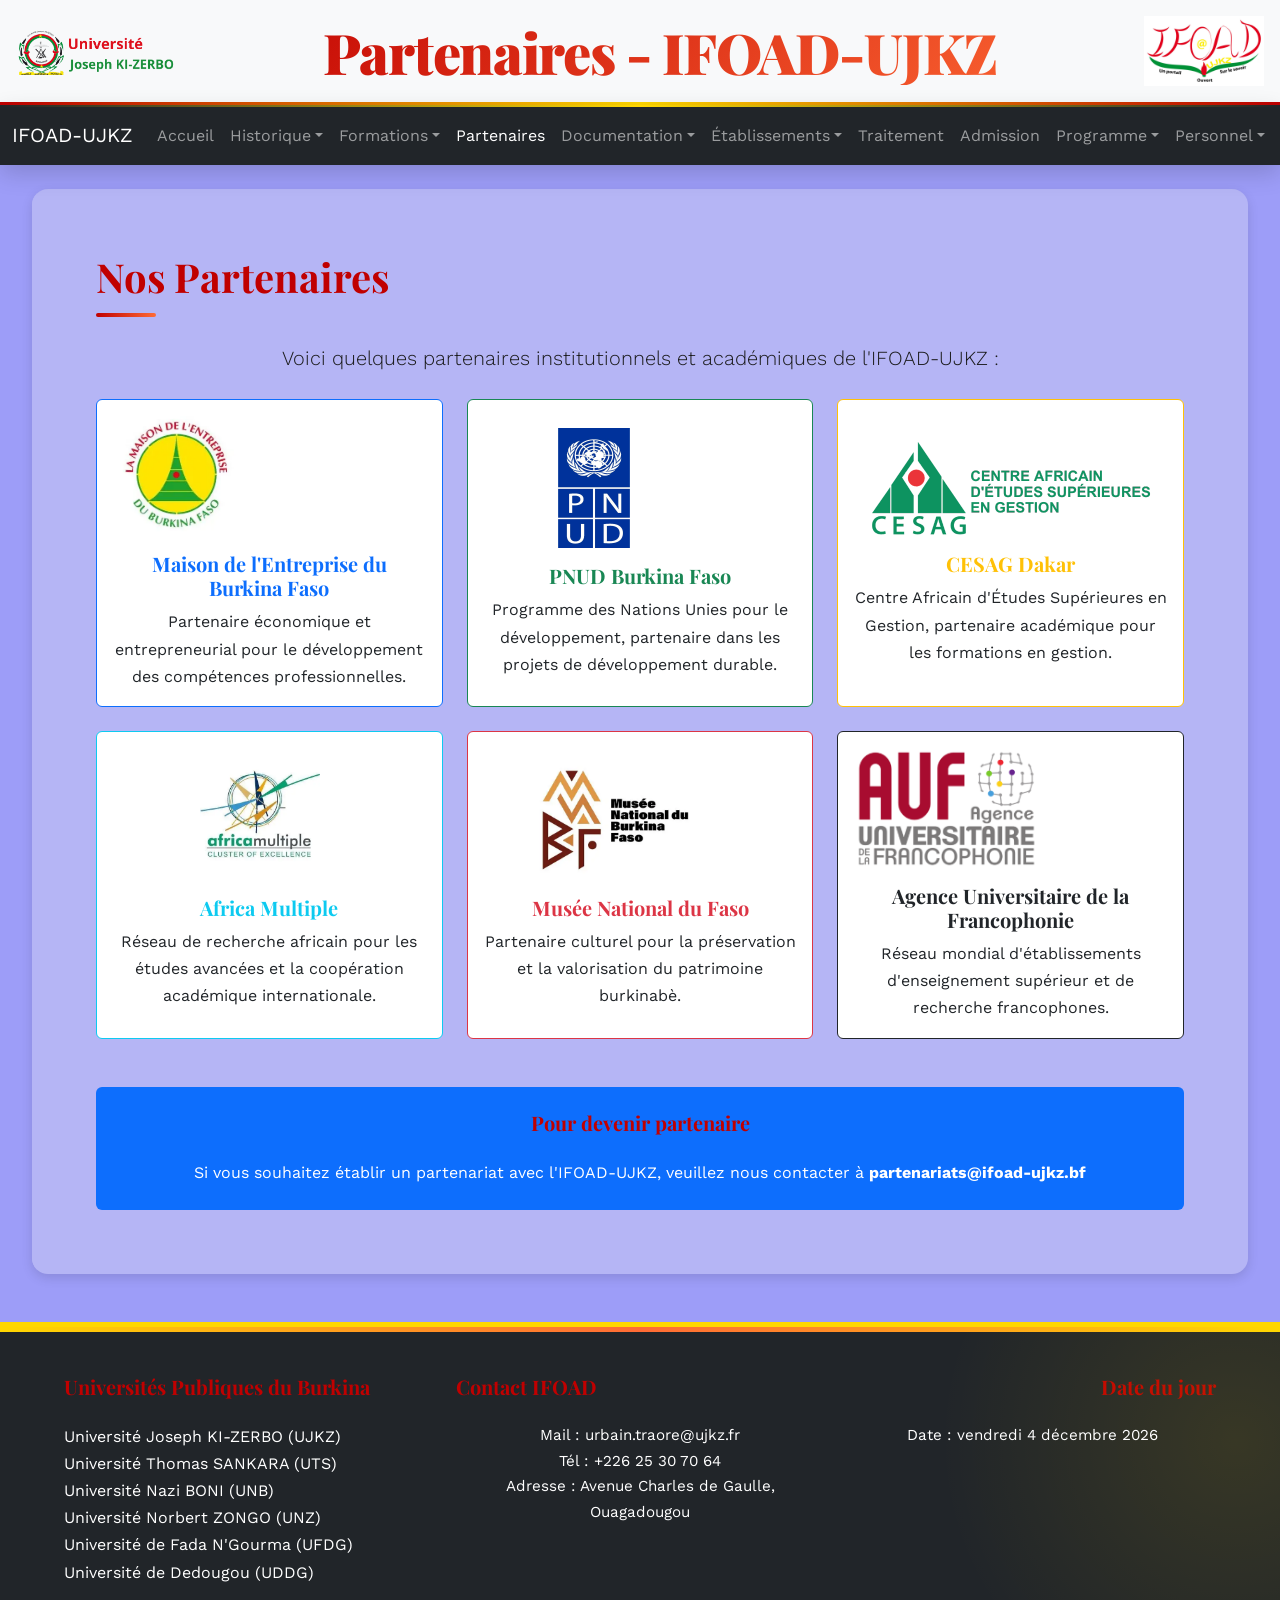
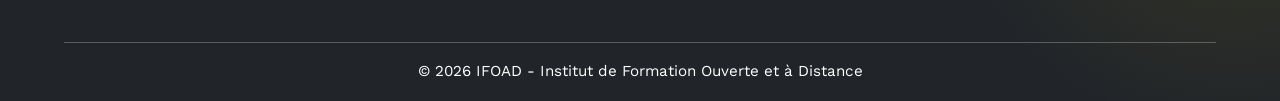
<file: partenaires.html>
<!DOCTYPE html>
<html lang="fr">
<head>
    <meta charset="UTF-8">
    <meta name="viewport" content="width=device-width, initial-scale=1.0">
    <title>Partenaires - IFOAD-UJKZ</title>

    <!-- Bootstrap CSS local -->
    <link rel="stylesheet" href="css/bootstrap.min.css">

    <!-- CSS personnalisé intégré -->
    <link rel="stylesheet" href="css/style.css">
    
    <style>
        /* Ouvrir les dropdowns au survol */
        .navbar-nav .dropdown:hover .dropdown-menu {
            display: block;
            margin-top: 0;
        }

        /* Animation douce pour dropdown */
        .dropdown-menu {
            transition: all 0.3s ease;
        }

        /* Ajustement images */
        .img-thumbnail {
            max-width: 90px;
            height: auto;
        }
    </style>
</head>

<body>

<!-- HEADER -->
<header class="bg-light p-3" role="banner">
    <div class="d-flex justify-content-between align-items-center">
        <img src="image/logo_ujkz.png" alt="Logo UJKZ" width="160" height="140">
        <h1 class="text-center flex-grow-1">Partenaires - IFOAD-UJKZ</h1>
        <img src="image/logo_ifoad.png" alt="Logo IFOAD" width="120" height="90">
    </div>
</header>

<!-- NAVBAR -->
<nav class="navbar navbar-expand-lg navbar-dark bg-dark" role="navigation" aria-label="Navigation principale">
    <div class="container-fluid">
        <a class="navbar-brand" href="index.html">IFOAD-UJKZ</a>
        <button class="navbar-toggler" type="button" data-bs-toggle="collapse" data-bs-target="#navbarIFOAD">
            <span class="navbar-toggler-icon"></span>
        </button>

        <div class="collapse navbar-collapse" id="navbarIFOAD">
            <ul class="navbar-nav me-auto mb-2 mb-lg-0">
                <li class="nav-item"><a class="nav-link" href="index.html">Accueil</a></li>

                <!-- Historique -->
                <li class="nav-item dropdown">
                    <a class="nav-link dropdown-toggle" href="#" id="historiqueDropdown" role="button" data-bs-toggle="dropdown">Historique</a>
                    <ul class="dropdown-menu" aria-labelledby="historiqueDropdown">
                        <li><a class="dropdown-item" href="historique.html#ujkz">UJKZ</a></li>
                        <li><a class="dropdown-item" href="historique.html#ifoad">IFOAD</a></li>
                        <li><a class="dropdown-item" href="historique.html#sia">Licence SIA</a></li>
                    </ul>
                </li>

                <!-- Formations -->
                <li class="nav-item dropdown">
                    <a class="nav-link dropdown-toggle" href="#" id="formationsDropdown" role="button" data-bs-toggle="dropdown">Formations</a>
                    <ul class="dropdown-menu" aria-labelledby="formationsDropdown">
                        <li><a class="dropdown-item" href="formations.html#licence">Licence</a></li>
                        <li><a class="dropdown-item" href="formations.html#master">Master</a></li>
                        <li><a class="dropdown-item" href="formations.html#debouches">Débouchés</a></li>
                    </ul>
                </li>

                <li class="nav-item"><a class="nav-link active" href="partenaires.html">Partenaires</a></li>

                <!-- Documentation -->
                <li class="nav-item dropdown">
                    <a class="nav-link dropdown-toggle" href="#" id="documentationDropdown" role="button" data-bs-toggle="dropdown">Documentation</a>
                    <ul class="dropdown-menu" aria-labelledby="documentationDropdown">
                        <li><a class="dropdown-item" href="documentation.html#licence">Licence</a></li>
                        <li><a class="dropdown-item" href="documentation.html#master">Master</a></li>
                    </ul>
                </li>

                <!-- Établissements -->
                <li class="nav-item dropdown">
                    <a class="nav-link dropdown-toggle" href="#" id="etablissementsDropdown" role="button" data-bs-toggle="dropdown">Établissements</a>
                    <ul class="dropdown-menu" aria-labelledby="etablissementsDropdown">
                        <li><a class="dropdown-item" href="index.html">IFOAD</a></li>
                        <li><a class="dropdown-item" href="etablissements.html#ibam">IBAM</a></li>
                        <li><a class="dropdown-item" href="etablissements.html#ipermic">IPERMIC</a></li>
                        <li><a class="dropdown-item" href="etablissements.html#issp">ISSP</a></li>
                        <li><a class="dropdown-item" href="etablissements.html#igeed">IGEED</a></li>
                        <li><a class="dropdown-item" href="etablissements.html#issdh">ISSDH</a></li>
                        <li><a class="dropdown-item" href="etablissements.html#sh">SH</a></li>
                        <li><a class="dropdown-item" href="etablissements.html#lac">LAC</a></li>
                        <li><a class="dropdown-item" href="etablissements.html#svt">SVT</a></li>
                        <li><a class="dropdown-item" href="etablissements.html#sds">SDS</a></li>
                        <li><a class="dropdown-item" href="etablissements.html#sea">SEA</a></li>
                    </ul>
                </li>

                <li class="nav-item"><a class="nav-link" href="traitement.html">Traitement</a></li>
                <li class="nav-item"><a class="nav-link" href="admission.html">Admission</a></li>

                <!-- Programme -->
                <li class="nav-item dropdown">
                    <a class="nav-link dropdown-toggle" href="#" id="programmeDropdown" role="button" data-bs-toggle="dropdown">Programme</a>
                    <ul class="dropdown-menu" aria-labelledby="programmeDropdown">
                        <li><a class="dropdown-item" href="programme.html#licence1">Licence 1</a></li>
                        <li><a class="dropdown-item" href="programme.html#licence2">Licence 2</a></li>
                        <li><a class="dropdown-item" href="programme.html#licence3">Licence 3</a></li>
                        <li><a class="dropdown-item" href="programme.html#master">Master</a></li>
                    </ul>
                </li>

                <!-- Personnel -->
                <li class="nav-item dropdown">
                    <a class="nav-link dropdown-toggle" href="#" id="personnelDropdown" role="button" data-bs-toggle="dropdown">Personnel</a>
                    <ul class="dropdown-menu" aria-labelledby="personnelDropdown">
                        <li><a class="dropdown-item" href="personnel.html#direction">Direction</a></li>
                        <li><a class="dropdown-item" href="personnel.html#enseignants">Enseignants</a></li>
                        <li><a class="dropdown-item" href="personnel.html#atos">Personnel ATOS</a></li>
                    </ul>
                </li>

                <li class="nav-item"><a class="nav-link" href="actualites.html">Actualités</a></li>
                <li class="nav-item"><a class="nav-link" href="contact.html">Contact</a></li>
            </ul>
        </div>
    </div>
</nav>

    <!-- Contenu principal -->
    <main class="container my-4">
        <section>
            <h2 class="text-center mb-4">Nos Partenaires</h2>
            <p class="lead text-center mb-4">
                Voici quelques partenaires institutionnels et académiques de l'IFOAD-UJKZ :
            </p>
            
            <div class="row justify-content-center g-4">
                <!-- Partenaire 1 -->
                <div class="col-md-4 col-sm-6">
                    <div class="card h-100 text-center border-primary">
                        <div class="card-body d-flex flex-column align-items-center justify-content-center">
                            <a href="https://me.bf" target="_blank" class="text-decoration-none">
                                <img src="image/maison_de_l_entreprise.jpg" alt="Maison de l'Entreprise du Burkina Faso" class="img-fluid mb-3" style="max-height: 120px;">
                                <h5 class="card-title text-primary">Maison de l'Entreprise du Burkina Faso</h5>
                            </a>
                            <p class="card-text">Partenaire économique et entrepreneurial pour le développement des compétences professionnelles.</p>
                        </div>
                    </div>
                </div>
                
                <!-- Partenaire 2 -->
                <div class="col-md-4 col-sm-6">
                    <div class="card h-100 text-center border-success">
                        <div class="card-body d-flex flex-column align-items-center justify-content-center">
                            <a href="https://www.undp.org/fr/burkina-faso" target="_blank" class="text-decoration-none">
                                <img src="image/pnud.jpg" alt="PNUD Burkina Faso" class="img-fluid mb-3" style="max-height: 120px;">
                                <h5 class="card-title text-success">PNUD Burkina Faso</h5>
                            </a>
                            <p class="card-text">Programme des Nations Unies pour le développement, partenaire dans les projets de développement durable.</p>
                        </div>
                    </div>
                </div>
                
                <!-- Partenaire 3 -->
                <div class="col-md-4 col-sm-6">
                    <div class="card h-100 text-center border-warning">
                        <div class="card-body d-flex flex-column align-items-center justify-content-center">
                            <a href="https://www.cesag.sn" target="_blank" class="text-decoration-none">
                                <img src="image/csag.jpg" alt="CESAG Dakar" class="img-fluid mb-3" style="max-height: 120px;">
                                <h5 class="card-title text-warning">CESAG Dakar</h5>
                            </a>
                            <p class="card-text">Centre Africain d'Études Supérieures en Gestion, partenaire académique pour les formations en gestion.</p>
                        </div>
                    </div>
                </div>
                
                <!-- Partenaire 4 -->
                <div class="col-md-4 col-sm-6">
                    <div class="card h-100 text-center border-info">
                        <div class="card-body d-flex flex-column align-items-center justify-content-center">
                            <a href="https://www.africamultiple.uni-bayreuth.de" target="_blank" class="text-decoration-none">
                                <img src="image/africamultiplex.jpg" alt="Africa Multiple" class="img-fluid mb-3" style="max-height: 120px;">
                                <h5 class="card-title text-info">Africa Multiple</h5>
                            </a>
                            <p class="card-text">Réseau de recherche africain pour les études avancées et la coopération académique internationale.</p>
                        </div>
                    </div>
                </div>
                
                <!-- Partenaire 5 -->
                <div class="col-md-4 col-sm-6">
                    <div class="card h-100 text-center border-danger">
                        <div class="card-body d-flex flex-column align-items-center justify-content-center">
                            <a href="https://museenational.bf" target="_blank" class="text-decoration-none">
                                <img src="image/musee.jpg" alt="Musée National du Faso" class="img-fluid mb-3" style="max-height: 120px;">
                                <h5 class="card-title text-danger">Musée National du Faso</h5>
                            </a>
                            <p class="card-text">Partenaire culturel pour la préservation et la valorisation du patrimoine burkinabè.</p>
                        </div>
                    </div>
                </div>
                
                <!-- Partenaire 6 -->
                <div class="col-md-4 col-sm-6">
                    <div class="card h-100 text-center border-dark">
                        <div class="card-body d-flex flex-column align-items-center justify-content-center">
                            <a href="https://www.auf.org/" target="_blank" class="text-decoration-none">
                                <img src="image/auf.jpg" alt="Agence Universitaire de la Francophonie" class="img-fluid mb-3" style="max-height: 120px;">
                                <h5 class="card-title text-dark">Agence Universitaire de la Francophonie</h5>
                            </a>
                            <p class="card-text">Réseau mondial d'établissements d'enseignement supérieur et de recherche francophones.</p>
                        </div>
                    </div>
                </div>
            </div>
            
            <div class="mt-5 p-4 bg-primary text-white rounded">
                <h4 class="text-center">Pour devenir partenaire</h4>
                <p class="text-center mb-0">
                    Si vous souhaitez établir un partenariat avec l'IFOAD-UJKZ, 
                    veuillez nous contacter à <strong>partenariats@ifoad-ujkz.bf</strong>
                </p>
            </div>
        </section>
    </main>

    <!-- Footer -->
     <footer class="bg-dark text-white pt-5 pb-3 mt-5">
    <div class="container">
        <div class="row">
            <div class="col-md-4 mb-4">
                <h5>Universités Publiques du Burkina</h5>
                <ul class="list-unstyled">
                    <li>Université Joseph KI-ZERBO (UJKZ)</li>
                    <li>Université Thomas SANKARA (UTS)</li>
                    <li>Université Nazi BONI (UNB)</li>
                    <li>Université Norbert ZONGO (UNZ)</li>
                    <li>Université de Fada N'Gourma (UFDG)</li>
                    <li>Université de Dedougou (UDDG)</li>
                </ul>
            </div>

            <div class="col-md-4 mb-4">
                <h5>Contact IFOAD</h5>
                <p>
                    Mail : <a href="mailto:urbain.traore@ujkz.fr" class="text-white text-decoration-none">urbain.traore@ujkz.fr</a><br>
                    Tél : +226 25 30 70 64<br>
                    Adresse : Avenue Charles de Gaulle, Ouagadougou
                </p>
            </div>

            <div class="col-md-4 mb-4 text-md-end">
                <h5>Date du jour</h5>
                <p>Date : <span id="date"></span></p>
                <p id="date-zone" class="fw-bold text-info"></p>
            </div>
        </div>
        
        <hr class="bg-light">
        
        <div class="text-center">
            <p class="mb-0">&copy; 2026 IFOAD - Institut de Formation Ouverte et à Distance</p>
        </div>
    </div>
</footer>

    <!-- Bootstrap JS local -->
    <script src="js/bootstrap.bundle.min.js"></script>
    
    <script>
    // Affichage de la date
    document.getElementById("date").textContent = new Date().toLocaleDateString('fr-FR', {
        weekday: 'long', year: 'numeric', month: 'long', day: 'numeric'
    });
    </script>

</body>
</html>
</file>
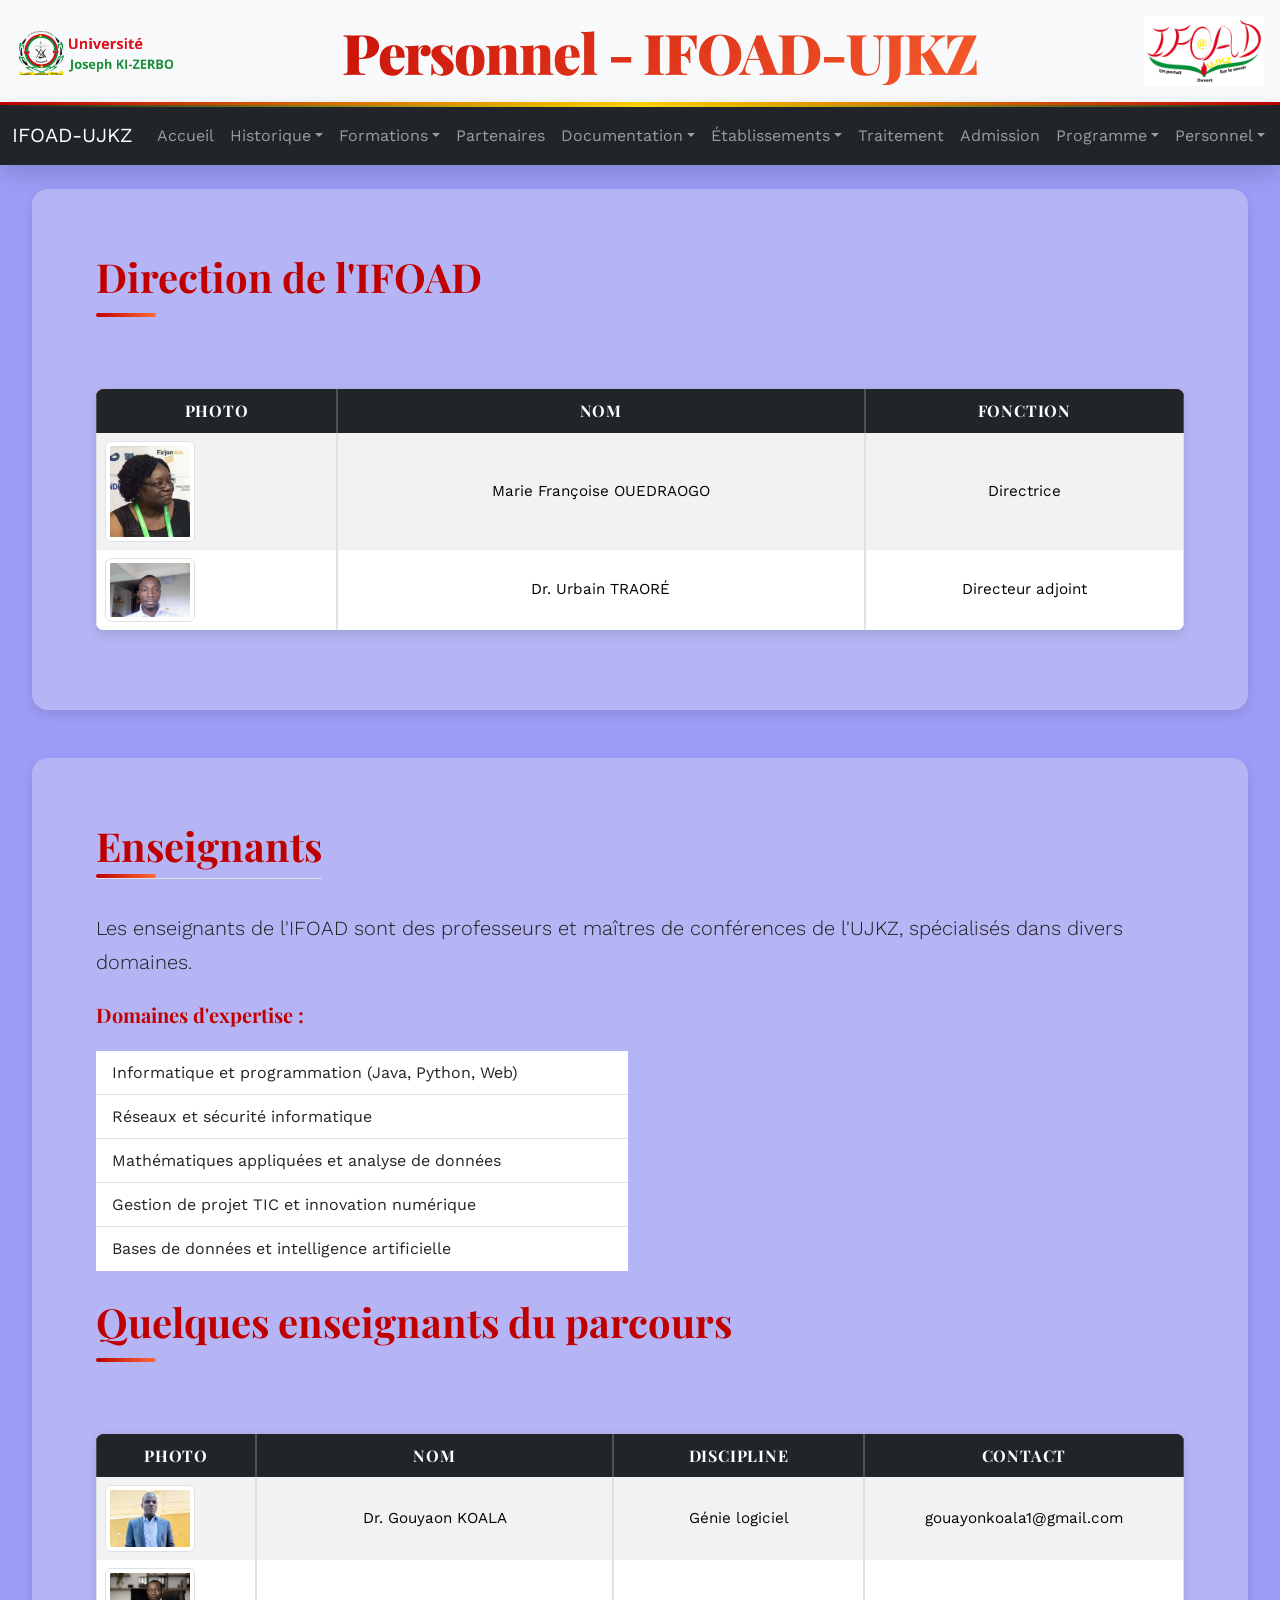
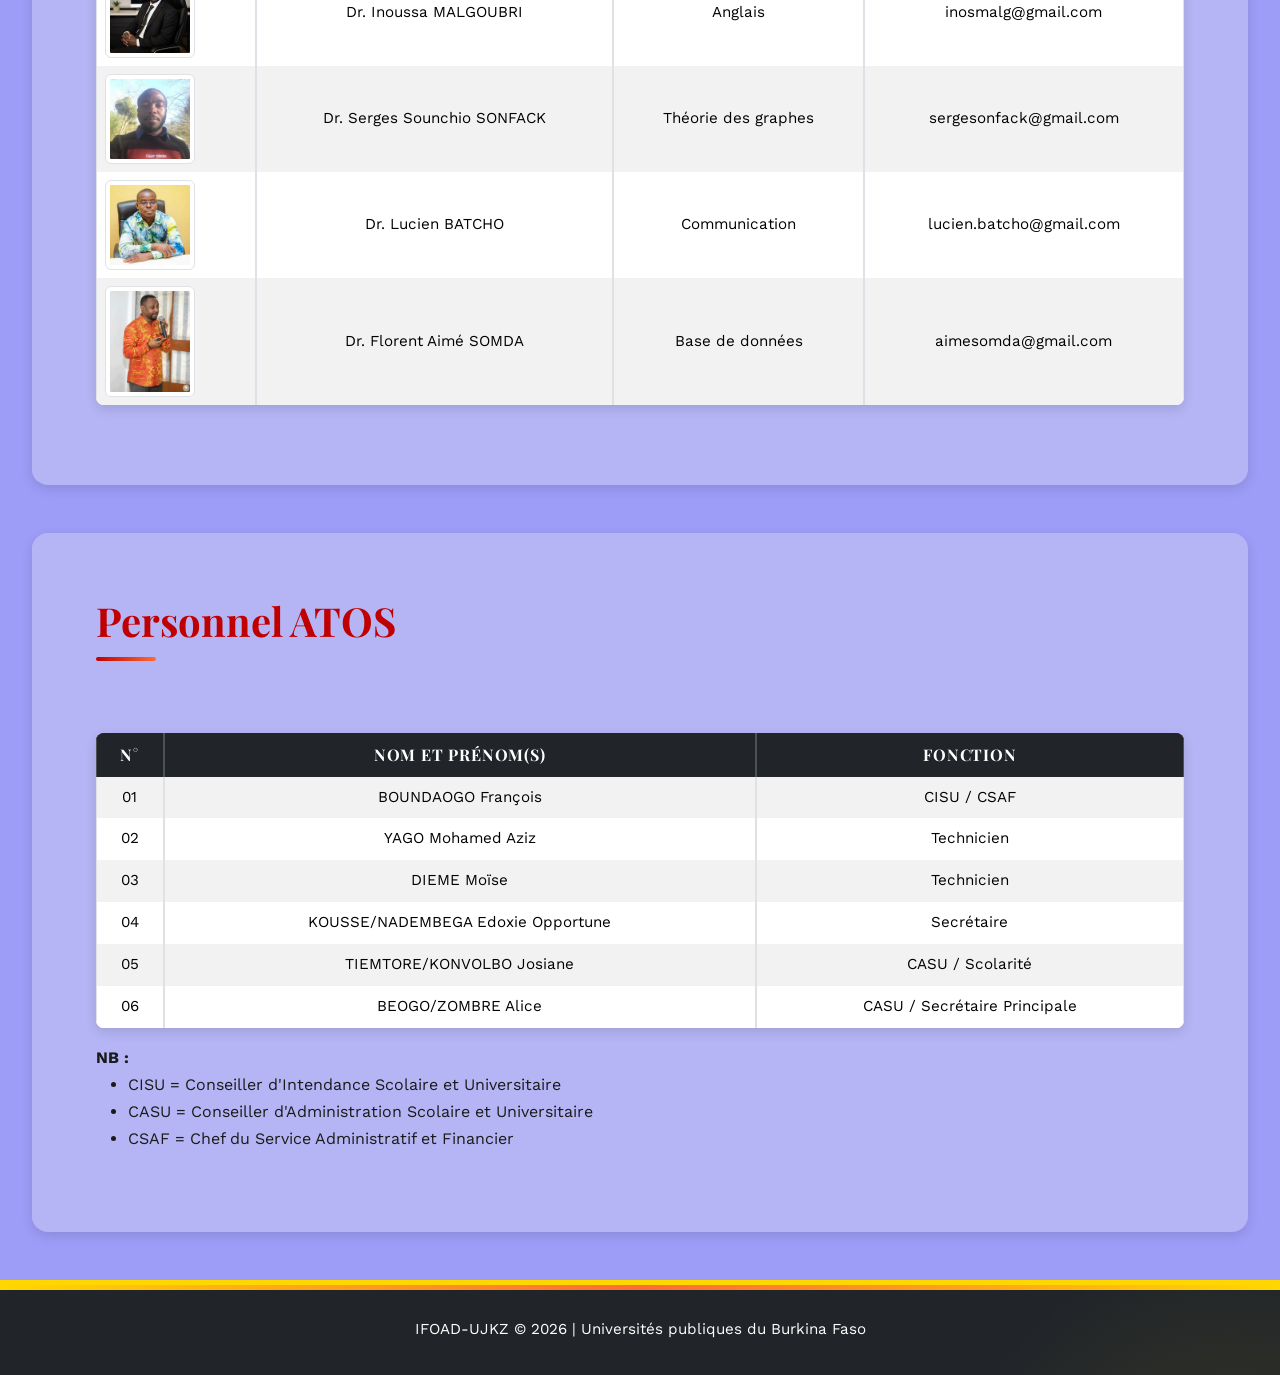
<file: personnel.html>
<!DOCTYPE html>
<html lang="fr">
<head>
    <meta charset="UTF-8">
    <meta name="viewport" content="width=device-width, initial-scale=1.0">
    <title>Personnel - IFOAD-UJKZ</title>

    <!-- Bootstrap CSS local -->
    <link rel="stylesheet" href="css/bootstrap.min.css">

    <!-- CSS personnalisé intégré -->
    <link rel="stylesheet" href="css/style.css">
    
    <style>
        /* Ouvrir les dropdowns au survol */
        .navbar-nav .dropdown:hover .dropdown-menu {
            display: block;
            margin-top: 0;
        }

        /* Animation douce pour dropdown */
        .dropdown-menu {
            transition: all 0.3s ease;
        }

        /* Ajustement images */
        .img-thumbnail {
            max-width: 90px;
            height: auto;
        }
    </style>
</head>

<body>

<!-- HEADER -->
<header class="bg-light p-3" role="banner">
    <div class="d-flex justify-content-between align-items-center">
        <img src="image/logo_ujkz.png" alt="Logo UJKZ" width="160" height="140">
        <h1 class="text-center flex-grow-1">Personnel - IFOAD-UJKZ</h1>
        <img src="image/logo_ifoad.png" alt="Logo IFOAD" width="120" height="90">
    </div>
</header>

<!-- NAVBAR -->
<nav class="navbar navbar-expand-lg navbar-dark bg-dark" role="navigation" aria-label="Navigation principale">
    <div class="container-fluid">
        <a class="navbar-brand" href="index.html">IFOAD-UJKZ</a>
        <button class="navbar-toggler" type="button" data-bs-toggle="collapse" data-bs-target="#navbarIFOAD">
            <span class="navbar-toggler-icon"></span>
        </button>

        <div class="collapse navbar-collapse" id="navbarIFOAD">
            <ul class="navbar-nav me-auto mb-2 mb-lg-0">
                <li class="nav-item"><a class="nav-link" href="index.html">Accueil</a></li>

                <!-- Historique -->
                <li class="nav-item dropdown">
                    <a class="nav-link dropdown-toggle" href="#" id="historiqueDropdown" role="button" data-bs-toggle="dropdown">Historique</a>
                    <ul class="dropdown-menu" aria-labelledby="historiqueDropdown">
                        <li><a class="dropdown-item" href="historique.html#ujkz">UJKZ</a></li>
                        <li><a class="dropdown-item" href="historique.html#ifoad">IFOAD</a></li>
                        <li><a class="dropdown-item" href="historique.html#sia">Licence SIA</a></li>
                    </ul>
                </li>

                <!-- Formations -->
                <li class="nav-item dropdown">
                    <a class="nav-link dropdown-toggle" href="#" id="formationsDropdown" role="button" data-bs-toggle="dropdown">Formations</a>
                    <ul class="dropdown-menu" aria-labelledby="formationsDropdown">
                        <li><a class="dropdown-item" href="formations.html#licence">Licence</a></li>
                        <li><a class="dropdown-item" href="formations.html#master">Master</a></li>
                        <li><a class="dropdown-item" href="formations.html#debouches">Débouchés</a></li>
                    </ul>
                </li>

                <li class="nav-item"><a class="nav-link" href="partenaires.html">Partenaires</a></li>

                <!-- Documentation -->
                <li class="nav-item dropdown">
                    <a class="nav-link dropdown-toggle" href="#" id="documentationDropdown" role="button" data-bs-toggle="dropdown">Documentation</a>
                    <ul class="dropdown-menu" aria-labelledby="documentationDropdown">
                        <li><a class="dropdown-item" href="documentation.html#licence">Licence</a></li>
                        <li><a class="dropdown-item" href="documentation.html#master">Master</a></li>
                    </ul>
                </li>

                <!-- Établissements -->
                <li class="nav-item dropdown">
                    <a class="nav-link dropdown-toggle" href="#" id="etablissementsDropdown" role="button" data-bs-toggle="dropdown">Établissements</a>
                    <ul class="dropdown-menu" aria-labelledby="etablissementsDropdown">
                        <li><a class="dropdown-item" href="index.html">IFOAD</a></li>
                        <li><a class="dropdown-item" href="etablissements.html#ibam">IBAM</a></li>
                        <li><a class="dropdown-item" href="etablissements.html#ipermic">IPERMIC</a></li>
                        <li><a class="dropdown-item" href="etablissements.html#issp">ISSP</a></li>
                        <li><a class="dropdown-item" href="etablissements.html#igeed">IGEED</a></li>
                        <li><a class="dropdown-item" href="etablissements.html#issdh">ISSDH</a></li>
                        <li><a class="dropdown-item" href="etablissements.html#sh">SH</a></li>
                        <li><a class="dropdown-item" href="etablissements.html#lac">LAC</a></li>
                        <li><a class="dropdown-item" href="etablissements.html#svt">SVT</a></li>
                        <li><a class="dropdown-item" href="etablissements.html#sds">SDS</a></li>
                        <li><a class="dropdown-item" href="etablissements.html#sea">SEA</a></li>
                    </ul>
                </li>

                <li class="nav-item"><a class="nav-link" href="traitement.html">Traitement</a></li>
                <li class="nav-item"><a class="nav-link" href="admission.html">Admission</a></li>

                <!-- Programme -->
                <li class="nav-item dropdown">
                    <a class="nav-link dropdown-toggle" href="#" id="programmeDropdown" role="button" data-bs-toggle="dropdown">Programme</a>
                    <ul class="dropdown-menu" aria-labelledby="programmeDropdown">
                        <li><a class="dropdown-item" href="programme.html#licence1">Licence 1</a></li>
                        <li><a class="dropdown-item" href="programme.html#licence2">Licence 2</a></li>
                        <li><a class="dropdown-item" href="programme.html#licence3">Licence 3</a></li>
                        <li><a class="dropdown-item" href="programme.html#master">Master</a></li>
                    </ul>
                </li>

                <!-- Personnel -->
                <li class="nav-item dropdown">
                    <a class="nav-link dropdown-toggle" href="#" id="personnelDropdown" role="button" data-bs-toggle="dropdown">Personnel</a>
                    <ul class="dropdown-menu" aria-labelledby="personnelDropdown">
                        <li><a class="dropdown-item" href="personnel.html#direction">Direction</a></li>
                        <li><a class="dropdown-item" href="personnel.html#enseignants">Enseignants</a></li>
                        <li><a class="dropdown-item" href="personnel.html#atos">Personnel ATOS</a></li>
                    </ul>
                </li>

                <li class="nav-item"><a class="nav-link" href="actualites.html">Actualités</a></li>
                <li class="nav-item"><a class="nav-link" href="contact.html">Contact</a></li>
            </ul>
        </div>
    </div>
</nav>

<main class="container my-4">

    <!-- DIRECTION -->
    <section id="direction" class="mb-5">
        <h2 class="mb-4">Direction de l'IFOAD</h2>
        <table class="table table-striped table-bordered align-middle">
            <thead class="table-dark">
                <tr>
                    <th>Photo</th>
                    <th>Nom</th>
                    <th>Fonction</th>
                </tr>
            </thead>
            <tbody>
                <tr>
                    <td><img src="image/Marie_Francoise_Ouedraogo.jpg " class="img-thumbnail"></td>
                    <td>Marie Françoise OUEDRAOGO</td>
                    <td>Directrice</td>
                </tr>
                <tr>
                    <td><img src="image/urbain_traore.jpg" class="img-thumbnail"></td>
                    <td>Dr. Urbain TRAORÉ</td>
                    <td>Directeur adjoint</td>
                </tr>
            </tbody>
        </table>
    </section>

    <!-- ENSEIGNANTS -->
    <section id="enseignants" class="mb-5">
        <h2 class="border-bottom pb-2">Enseignants</h2>
            <p class="lead">
                Les enseignants de l'IFOAD sont des professeurs et maîtres de conférences de l'UJKZ, spécialisés dans divers domaines.
            </p>
            <div class="row">
                <div class="col-md-6">
                    <h5>Domaines d'expertise :</h5>
                    <ul class="list-group list-group-flush">
                        <li class="list-group-item">Informatique et programmation (Java, Python, Web)</li>
                        <li class="list-group-item">Réseaux et sécurité informatique</li>
                        <li class="list-group-item">Mathématiques appliquées et analyse de données</li>
                        <li class="list-group-item">Gestion de projet TIC et innovation numérique</li>
                        <li class="list-group-item">Bases de données et intelligence artificielle</li>
                    </ul><br>
                </div>
            </div>
        <h2 class="mb-4"> Quelques enseignants du parcours</h2>
        <table class="table table-striped table-bordered align-middle">
            <thead class="table-dark">
                <tr>
                    <th>Photo</th>
                    <th>Nom</th>
                    <th>Discipline</th>
                    <th>Contact</th>
                </tr>
            </thead>
            <tbody>
                <tr>
                    <td><img src="image/KOALA-Picture.png" class="img-thumbnail"></td>
                    <td>Dr. Gouyaon KOALA</td>
                    <td>Génie logiciel</td>
                    <td><a href="mailto:gouayonkoala1@gmail.com">gouayonkoala1@gmail.com</a></td>
                </tr>
                <tr>
                    <td><img src="image/Inoussa-Picture.jpg" class="img-thumbnail"></td>
                    <td>Dr. Inoussa MALGOUBRI</td>
                    <td>Anglais</td>
                    <td><a href="mailto:inosmalg@gmail.com">inosmalg@gmail.com</a></td>
                </tr>
                <tr>
                    <td><img src="image/sonfack.jpg" class="img-thumbnail"></td>
                    <td>Dr. Serges Sounchio SONFACK</td>
                    <td>Théorie des graphes</td>
                    <td><a href="mailto:sergesonfack@gmail.com">sergesonfack@gmail.com</a></td>
                </tr>
                <tr>
                    <td><img src="image/batcho.png" class="img-thumbnail"></td>
                    <td>Dr. Lucien BATCHO</td>
                    <td>Communication</td>
                    <td><a href="mailto:lucien.batcho@gmail.com">lucien.batcho@gmail.com</a></td>
                </tr>
                <tr>
                    <td><img src="image/somda.jpg" class="img-thumbnail"></td>
                    <td>Dr. Florent Aimé SOMDA</td>
                    <td>Base de données</td>
                    <td><a href="mailto:aimesomda@gmail.com">aimesomda@gmail.com</a></td>
                </tr>
            </tbody>
        </table>
    </section>

    <!-- PERSONNEL ATOS -->
    <section id="atos" class="mb-5">
        <h2 class="mb-4">Personnel ATOS</h2>
        <table class="table table-striped table-bordered">
            <thead class="table-dark">
                <tr>
                    <th>N°</th>
                    <th>Nom et prénom(s)</th>
                    <th>Fonction</th>
                </tr>
            </thead>
            <tbody>
                <tr><td>01</td><td>BOUNDAOGO François</td><td>CISU / CSAF</td></tr>
                <tr><td>02</td><td>YAGO Mohamed Aziz</td><td>Technicien</td></tr>
                <tr><td>03</td><td>DIEME Moïse</td><td>Technicien</td></tr>
                <tr><td>04</td><td>KOUSSE/NADEMBEGA Edoxie Opportune</td><td>Secrétaire</td></tr>
                <tr><td>05</td><td>TIEMTORE/KONVOLBO Josiane</td><td>CASU / Scolarité</td></tr>
                <tr><td>06</td><td>BEOGO/ZOMBRE Alice</td><td>CASU / Secrétaire Principale</td></tr>
            </tbody>
        </table>
        <div class="mt-3">
            <strong>NB :</strong>
            <ul>
                <li>CISU = Conseiller d'Intendance Scolaire et Universitaire</li>
                <li>CASU = Conseiller d'Administration Scolaire et Universitaire</li>
                <li>CSAF = Chef du Service Administratif et Financier</li>
            </ul>
        </div>
    </section>

</main>

<footer class="bg-dark text-white text-center p-3">
    <p>IFOAD-UJKZ © 2026 | Universités publiques du Burkina Faso</p>
</footer>

<!-- Bootstrap JS local -->
<script src="js/bootstrap.bundle.min.js"></script>
<script>
    // Affichage de la date
    document.getElementById("date").textContent = new Date().toLocaleDateString('fr-FR', {
        weekday: 'long', year: 'numeric', month: 'long', day: 'numeric'
    });
    </script>
</body>
</html>
</file>
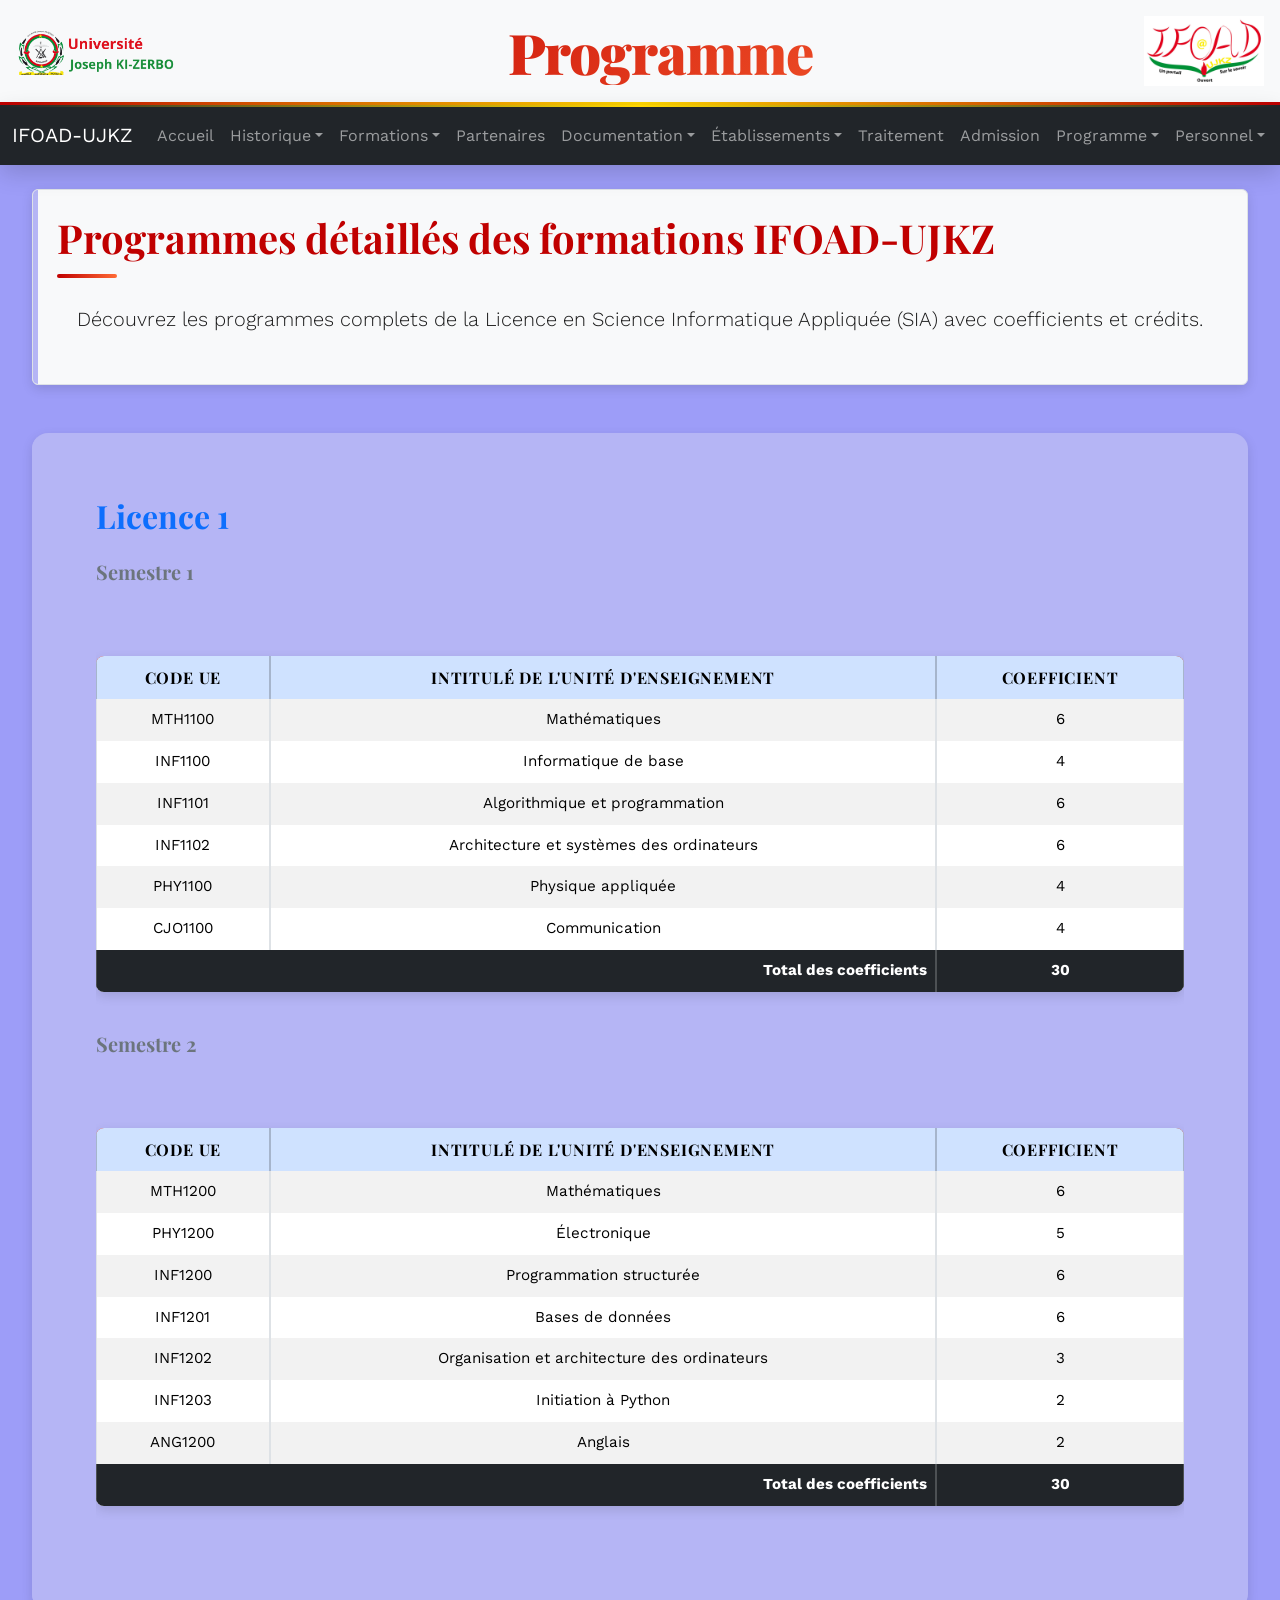
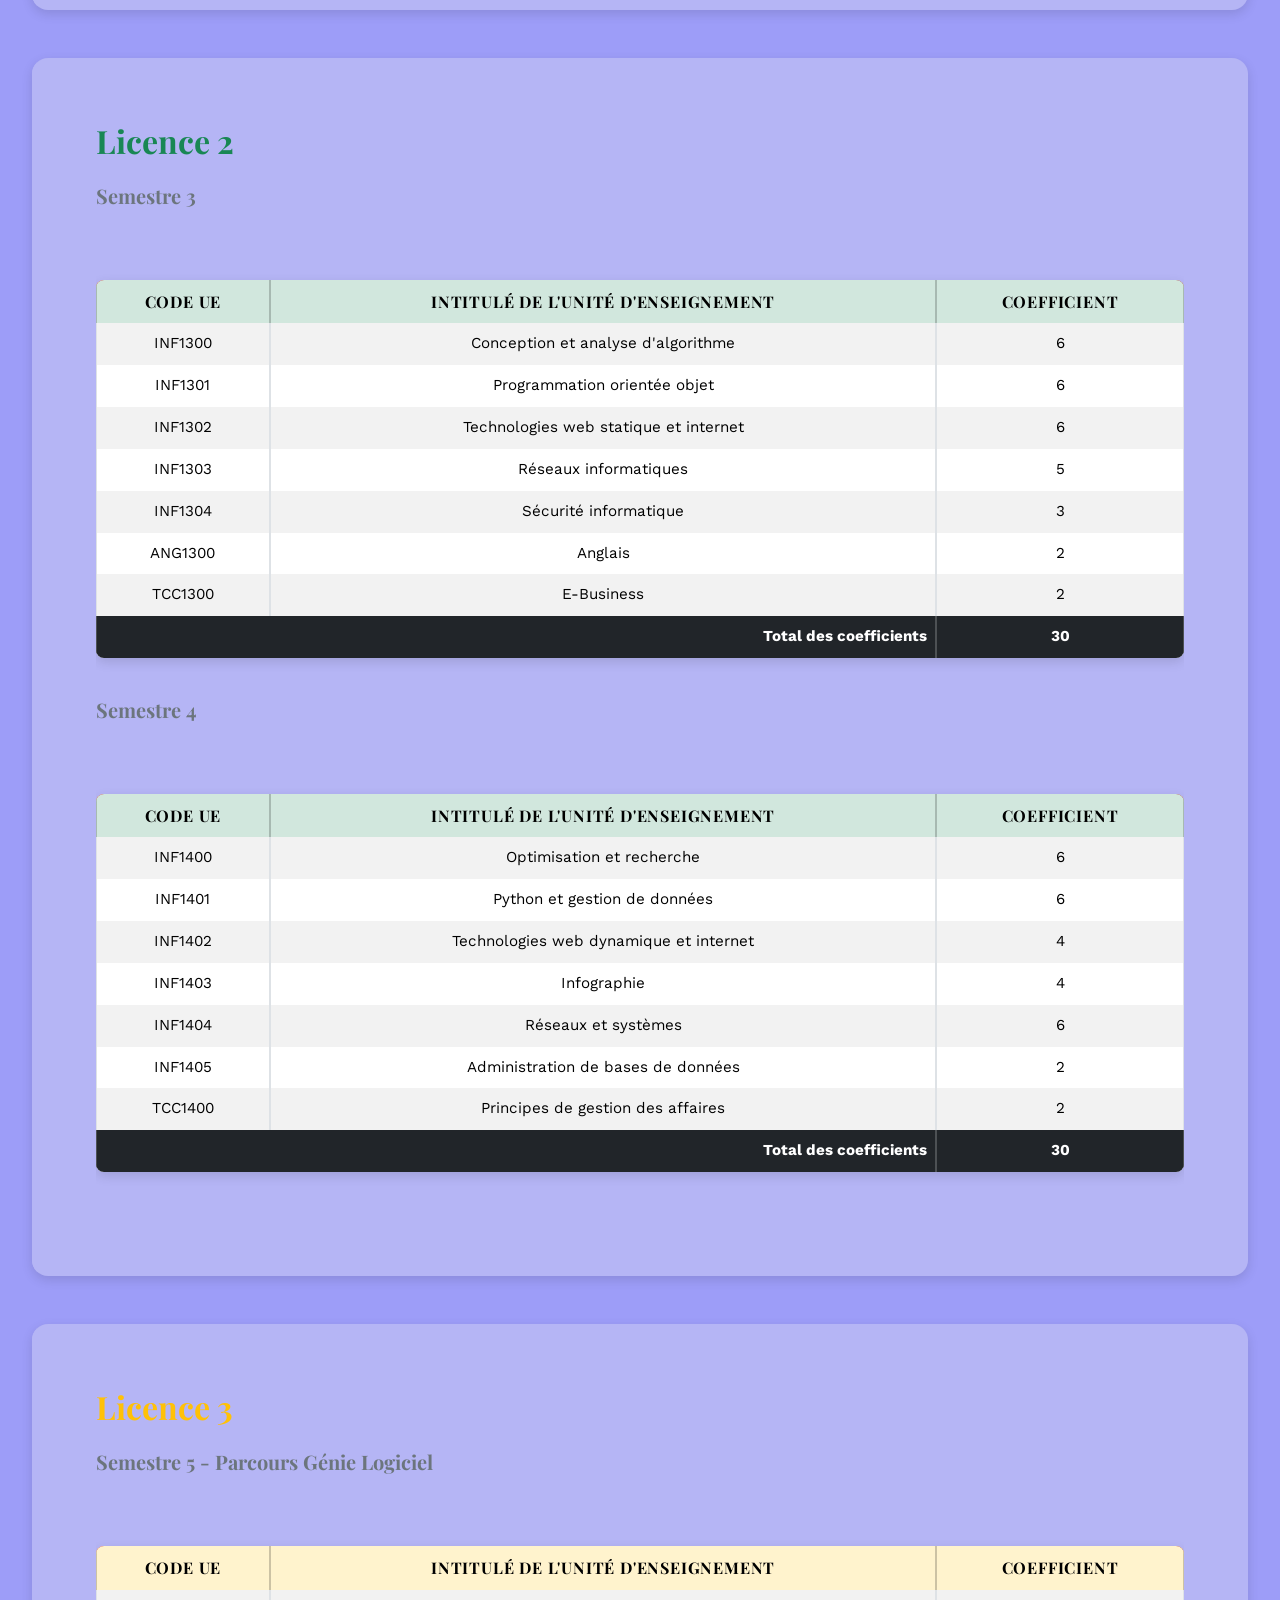
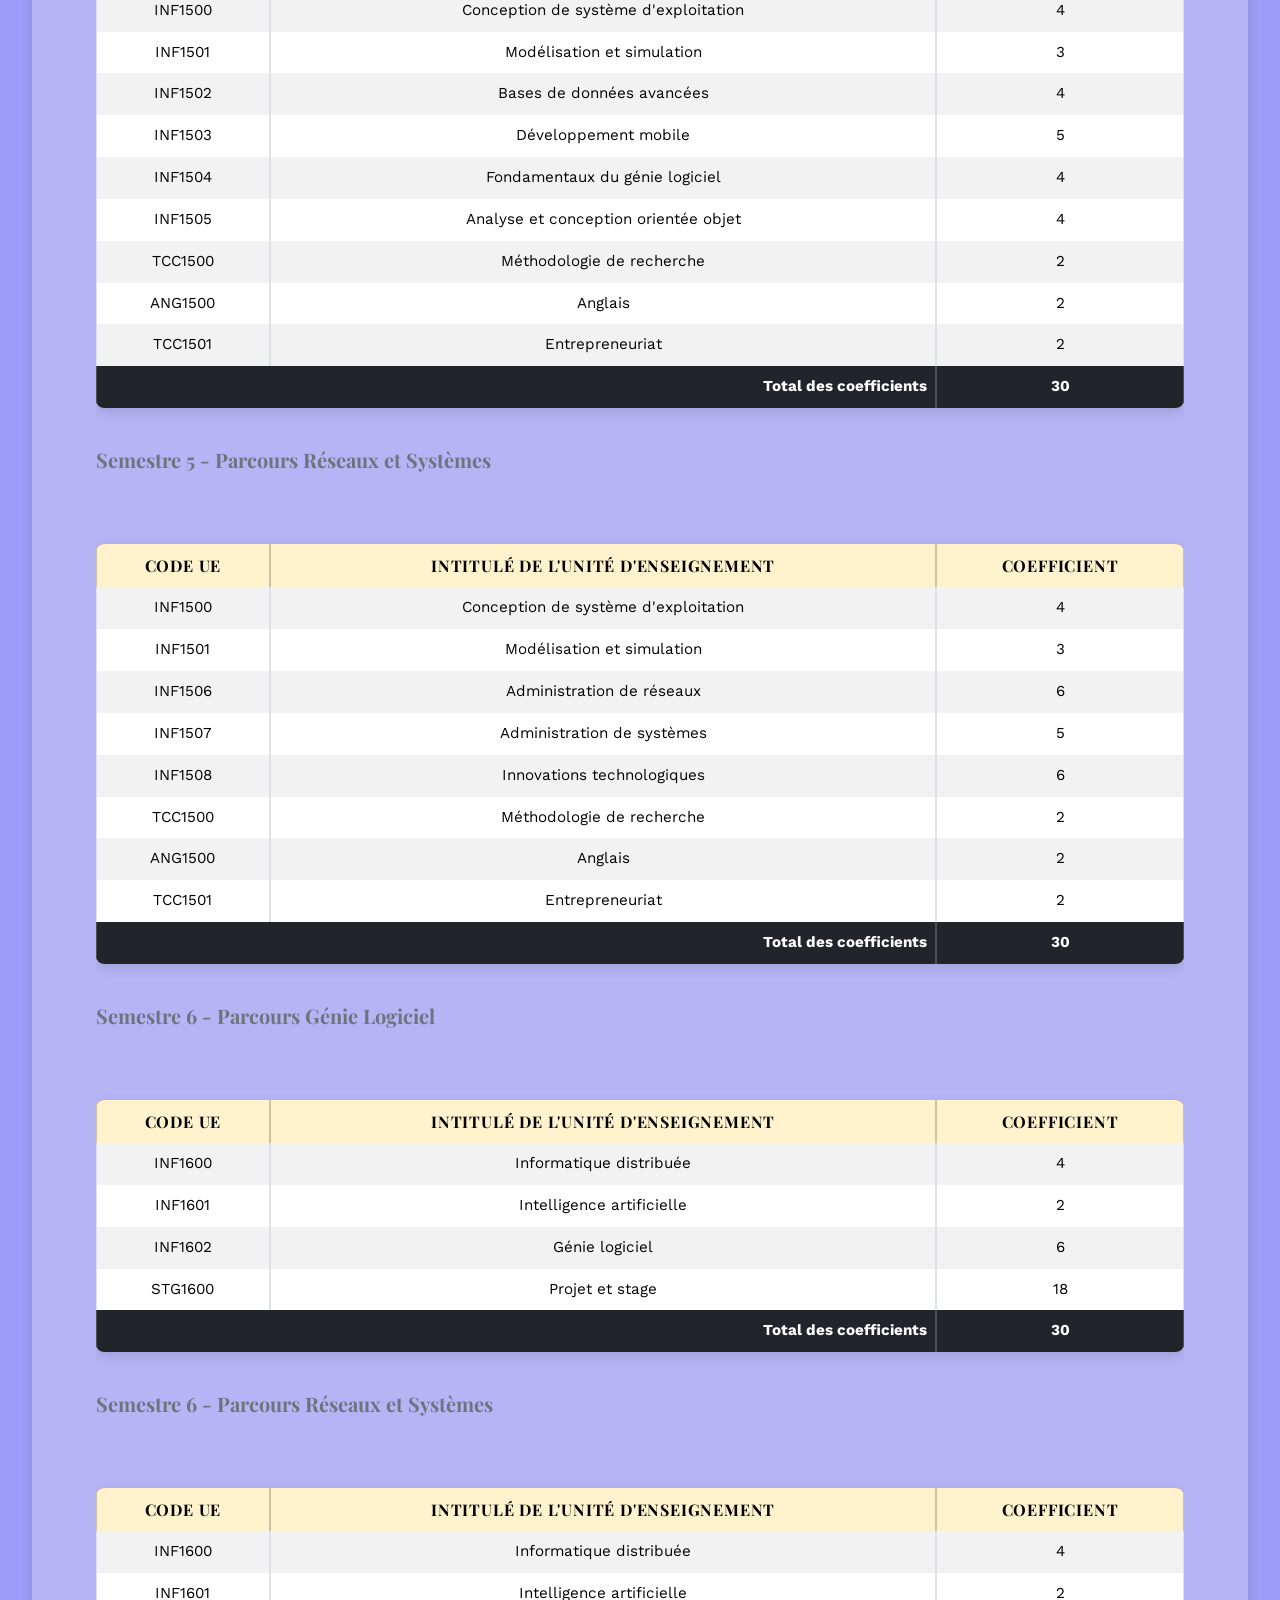
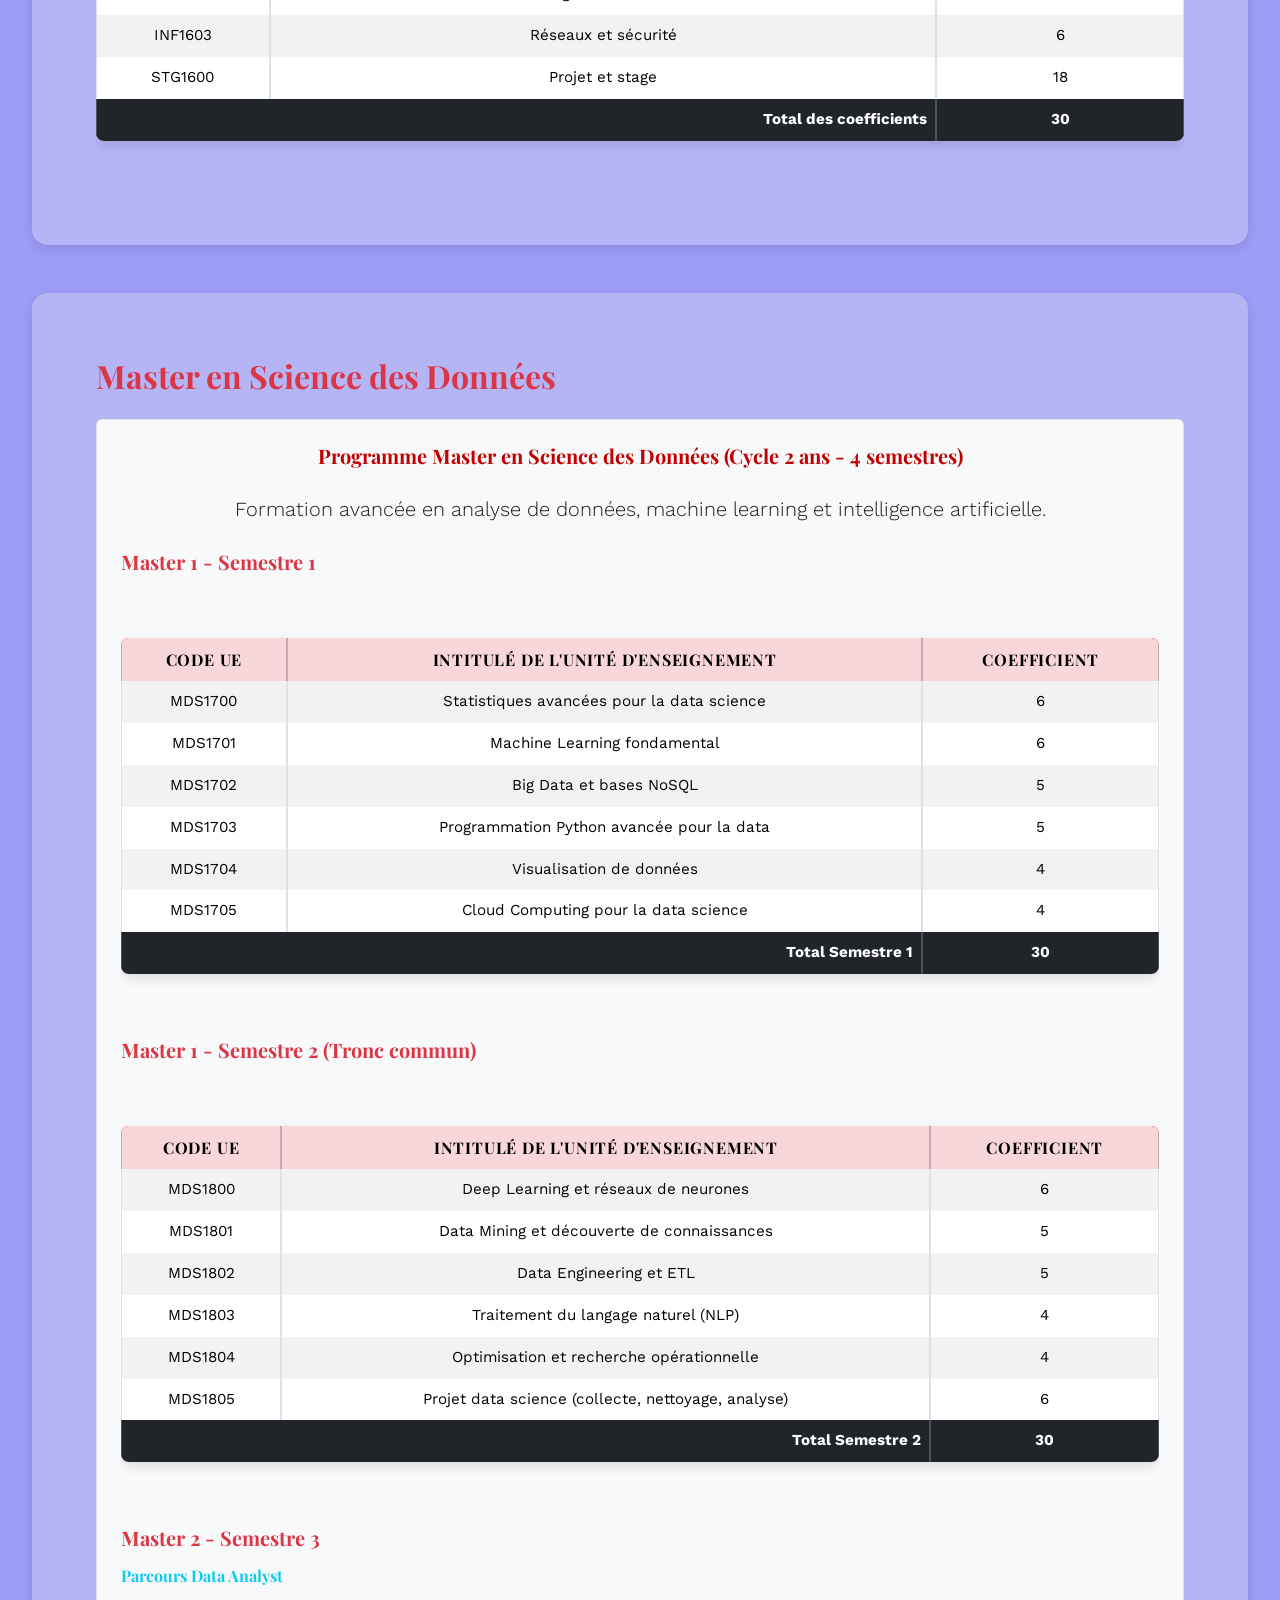
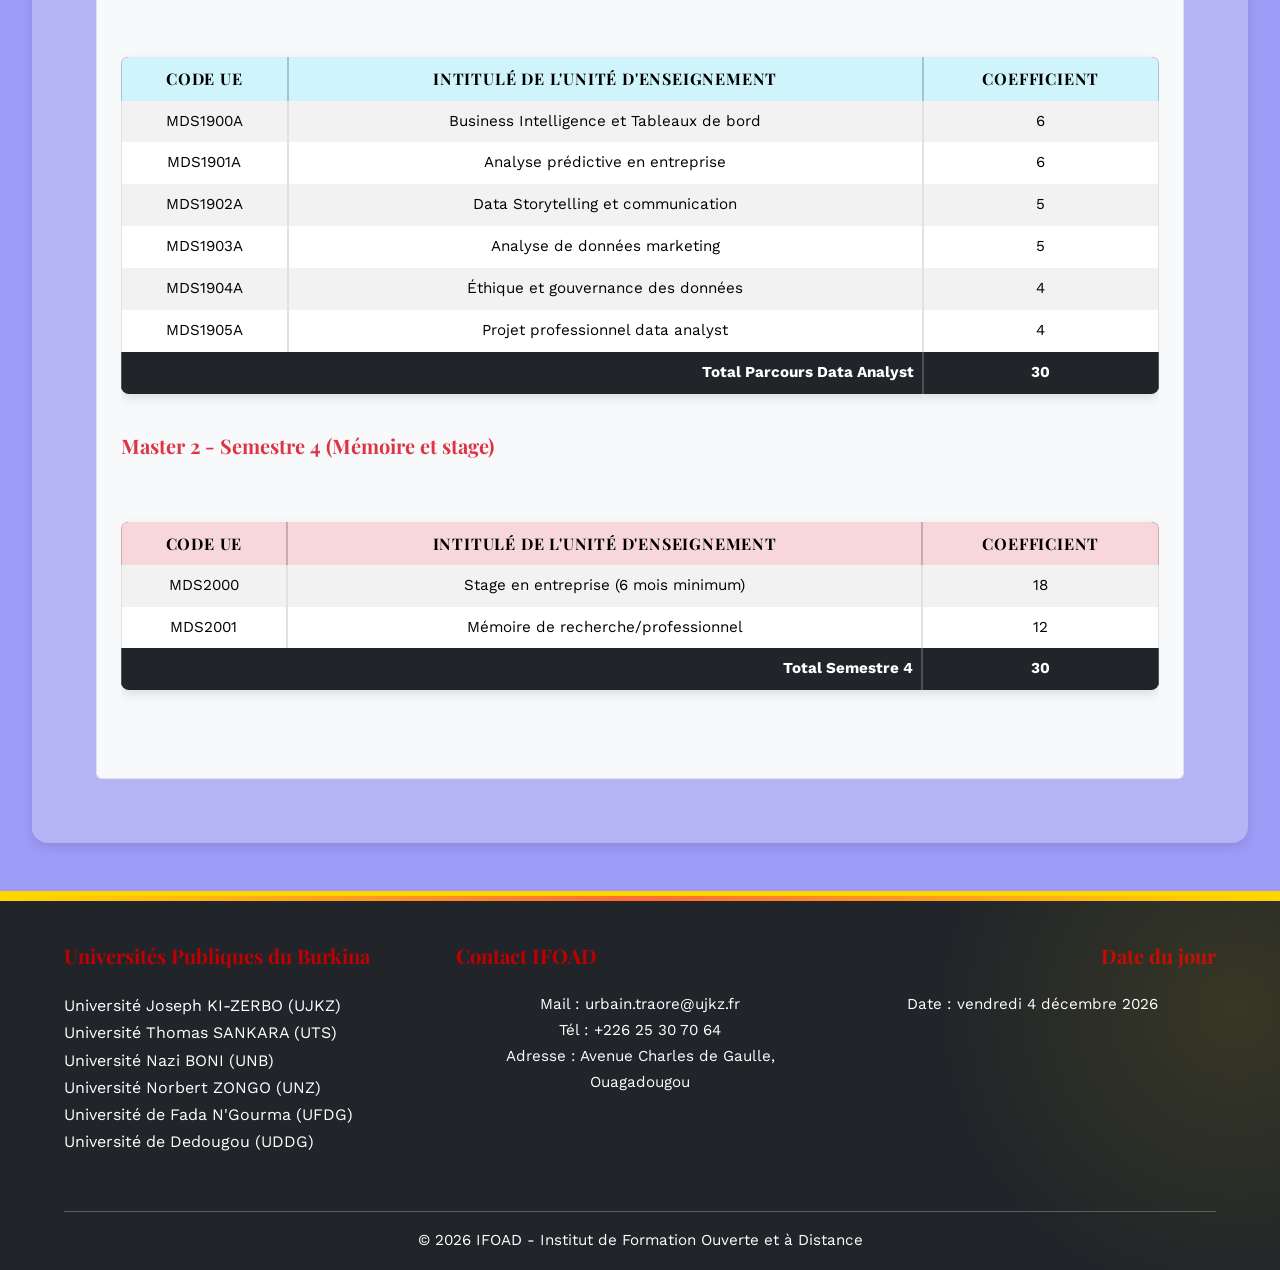
<file: programme.html>
<!DOCTYPE html>
<html lang="fr">
<head>
    <meta charset="UTF-8">
    <meta name="viewport" content="width=device-width, initial-scale=1.0">
    <title>Programme</title>

    <!-- Bootstrap CSS local -->
    <link rel="stylesheet" href="css/bootstrap.min.css">

    <!-- CSS personnalisé intégré -->
    <link rel="stylesheet" href="css/style.css">
    
    <style>
        /* Ouvrir les dropdowns au survol */
        .navbar-nav .dropdown:hover .dropdown-menu {
            display: block;
            margin-top: 0;
        }

        /* Animation douce pour dropdown */
        .dropdown-menu {
            transition: all 0.3s ease;
        }

        /* Ajustement images */
        .img-thumbnail {
            max-width: 90px;
            height: auto;
        }
    </style>
</head>

<body>

<!-- HEADER -->
<header class="bg-light p-3" role="banner">
    <div class="d-flex justify-content-between align-items-center">
        <img src="image/logo_ujkz.png" alt="Logo UJKZ" width="160" height="140">
        <h1 class="text-center flex-grow-1">Programme</h1>
        <img src="image/logo_ifoad.png" alt="Logo IFOAD" width="120" height="90">
    </div>
</header>

<!-- NAVBAR -->
<nav class="navbar navbar-expand-lg navbar-dark bg-dark" role="navigation" aria-label="Navigation principale">
    <div class="container-fluid">
        <a class="navbar-brand" href="index.html">IFOAD-UJKZ</a>
        <button class="navbar-toggler" type="button" data-bs-toggle="collapse" data-bs-target="#navbarIFOAD">
            <span class="navbar-toggler-icon"></span>
        </button>

        <div class="collapse navbar-collapse" id="navbarIFOAD">
            <ul class="navbar-nav me-auto mb-2 mb-lg-0">
                <li class="nav-item"><a class="nav-link" href="index.html">Accueil</a></li>

                <!-- Historique -->
                <li class="nav-item dropdown">
                    <a class="nav-link dropdown-toggle" href="#" id="historiqueDropdown" role="button" data-bs-toggle="dropdown">Historique</a>
                    <ul class="dropdown-menu" aria-labelledby="historiqueDropdown">
                        <li><a class="dropdown-item" href="historique.html#ujkz">UJKZ</a></li>
                        <li><a class="dropdown-item" href="historique.html#ifoad">IFOAD</a></li>
                        <li><a class="dropdown-item" href="historique.html#sia">Licence SIA</a></li>
                    </ul>
                </li>

                <!-- Formations -->
                <li class="nav-item dropdown">
                    <a class="nav-link dropdown-toggle" href="#" id="formationsDropdown" role="button" data-bs-toggle="dropdown">Formations</a>
                    <ul class="dropdown-menu" aria-labelledby="formationsDropdown">
                        <li><a class="dropdown-item" href="formations.html#licence">Licence</a></li>
                        <li><a class="dropdown-item" href="formations.html#master">Master</a></li>
                        <li><a class="dropdown-item" href="formations.html#debouches">Débouchés</a></li>
                    </ul>
                </li>

                <li class="nav-item"><a class="nav-link" href="partenaires.html">Partenaires</a></li>

                <!-- Documentation -->
                <li class="nav-item dropdown">
                    <a class="nav-link dropdown-toggle" href="#" id="documentationDropdown" role="button" data-bs-toggle="dropdown">Documentation</a>
                    <ul class="dropdown-menu" aria-labelledby="documentationDropdown">
                        <li><a class="dropdown-item" href="documentation.html#licence">Licence</a></li>
                        <li><a class="dropdown-item" href="documentation.html#master">Master</a></li>
                    </ul>
                </li>

                <!-- Établissements -->
                <li class="nav-item dropdown">
                    <a class="nav-link dropdown-toggle" href="#" id="etablissementsDropdown" role="button" data-bs-toggle="dropdown">Établissements</a>
                    <ul class="dropdown-menu" aria-labelledby="etablissementsDropdown">
                        <li><a class="dropdown-item" href="index.html">IFOAD</a></li>
                        <li><a class="dropdown-item" href="etablissements.html#ibam">IBAM</a></li>
                        <li><a class="dropdown-item" href="etablissements.html#ipermic">IPERMIC</a></li>
                        <li><a class="dropdown-item" href="etablissements.html#issp">ISSP</a></li>
                        <li><a class="dropdown-item" href="etablissements.html#igeed">IGEED</a></li>
                        <li><a class="dropdown-item" href="etablissements.html#issdh">ISSDH</a></li>
                        <li><a class="dropdown-item" href="etablissements.html#sh">SH</a></li>
                        <li><a class="dropdown-item" href="etablissements.html#lac">LAC</a></li>
                        <li><a class="dropdown-item" href="etablissements.html#svt">SVT</a></li>
                        <li><a class="dropdown-item" href="etablissements.html#sds">SDS</a></li>
                        <li><a class="dropdown-item" href="etablissements.html#sea">SEA</a></li>
                    </ul>
                </li>

                <li class="nav-item"><a class="nav-link" href="traitement.html">Traitement</a></li>
                <li class="nav-item"><a class="nav-link" href="admission.html">Admission</a></li>

                <!-- Programme -->
                <li class="nav-item dropdown">
                    <a class="nav-link dropdown-toggle" href="#" id="programmeDropdown" role="button" data-bs-toggle="dropdown">Programme</a>
                    <ul class="dropdown-menu" aria-labelledby="programmeDropdown">
                        <li><a class="dropdown-item" href="programme.html#licence1">Licence 1</a></li>
                        <li><a class="dropdown-item" href="programme.html#licence2">Licence 2</a></li>
                        <li><a class="dropdown-item" href="programme.html#licence3">Licence 3</a></li>
                        <li><a class="dropdown-item" href="programme.html#master">Master</a></li>
                    </ul>
                </li>

                <!-- Personnel -->
                <li class="nav-item dropdown">
                    <a class="nav-link dropdown-toggle" href="#" id="personnelDropdown" role="button" data-bs-toggle="dropdown">Personnel</a>
                    <ul class="dropdown-menu" aria-labelledby="personnelDropdown">
                        <li><a class="dropdown-item" href="personnel.html#direction">Direction</a></li>
                        <li><a class="dropdown-item" href="personnel.html#enseignants">Enseignants</a></li>
                        <li><a class="dropdown-item" href="personnel.html#atos">Personnel ATOS</a></li>
                    </ul>
                </li>

                <li class="nav-item"><a class="nav-link" href="actualites.html">Actualités</a></li>
                <li class="nav-item"><a class="nav-link" href="contact.html">Contact</a></li>
            </ul>
        </div>
    </div>
</nav>


    <!-- Contenu principal -->
    <main class="container my-4">
        <!-- Introduction -->
        <section class="mb-5 p-4 border rounded bg-light">
            <h2 class="text-center mb-4">Programmes détaillés des formations IFOAD-UJKZ</h2>
            <p class="lead text-center">
                Découvrez les programmes complets de la Licence en Science Informatique Appliquée (SIA) avec coefficients et crédits.
            </p>
        </section>

        <!-- Licence 1 -->
        <section id="licence1" class="mb-5">
            <h3 class="mb-4 text-primary">Licence 1</h3>
            
            <!-- Semestre 1 -->
            <div class="mb-4">
                <h4 class="text-secondary">Semestre 1</h4>
                <div class="table-responsive">
                    <table class="table table-bordered table-striped">
                        <thead class="table-primary">
                            <tr>
                                <th>Code UE</th>
                                <th>Intitulé de l'Unité d'Enseignement</th>
                                <th>Coefficient</th>
                            </tr>
                        </thead>
                        <tbody>
                            <tr>
                                <td>MTH1100</td>
                                <td>Mathématiques</td>
                                <td>6</td>
                            </tr>
                            <tr>
                                <td>INF1100</td>
                                <td>Informatique de base</td>
                                <td>4</td>
                            </tr>
                            <tr>
                                <td>INF1101</td>
                                <td>Algorithmique et programmation</td>
                                <td>6</td>
                            </tr>
                            <tr>
                                <td>INF1102</td>
                                <td>Architecture et systèmes des ordinateurs</td>
                                <td>6</td>
                            </tr>
                            <tr>
                                <td>PHY1100</td>
                                <td>Physique appliquée</td>
                                <td>4</td>
                            </tr>
                            <tr>
                                <td>CJO1100</td>
                                <td>Communication</td>
                                <td>4</td>
                            </tr>
                        </tbody>
                        <tfoot class="table-dark">
                            <tr>
                                <td colspan="2" class="text-end"><strong>Total des coefficients</strong></td>
                                <td><strong>30</strong></td>
                            </tr>
                        </tfoot>
                    </table>
                </div>
            </div>
            
            <!-- Semestre 2 -->
            <div class="mb-4">
                <h4 class="text-secondary">Semestre 2</h4>
                <div class="table-responsive">
                    <table class="table table-bordered table-striped">
                        <thead class="table-primary">
                            <tr>
                                <th>Code UE</th>
                                <th>Intitulé de l'Unité d'Enseignement</th>
                                <th>Coefficient</th>
                            </tr>
                        </thead>
                        <tbody>
                            <tr>
                                <td>MTH1200</td>
                                <td>Mathématiques</td>
                                <td>6</td>
                            </tr>
                            <tr>
                                <td>PHY1200</td>
                                <td>Électronique</td>
                                <td>5</td>
                            </tr>
                            <tr>
                                <td>INF1200</td>
                                <td>Programmation structurée</td>
                                <td>6</td>
                            </tr>
                            <tr>
                                <td>INF1201</td>
                                <td>Bases de données</td>
                                <td>6</td>
                            </tr>
                            <tr>
                                <td>INF1202</td>
                                <td>Organisation et architecture des ordinateurs</td>
                                <td>3</td>
                            </tr>
                            <tr>
                                <td>INF1203</td>
                                <td>Initiation à Python</td>
                                <td>2</td>
                            </tr>
                            <tr>
                                <td>ANG1200</td>
                                <td>Anglais</td>
                                <td>2</td>
                            </tr>
                        </tbody>
                        <tfoot class="table-dark">
                            <tr>
                                <td colspan="2" class="text-end"><strong>Total des coefficients</strong></td>
                                <td><strong>30</strong></td>
                            </tr>
                        </tfoot>
                    </table>
                </div>
            </div>
        </section>

        <!-- Licence 2 -->
        <section id="licence2" class="mb-5">
            <h3 class="mb-4 text-success">Licence 2</h3>
            
            <!-- Semestre 3 -->
            <div class="mb-4">
                <h4 class="text-secondary">Semestre 3</h4>
                <div class="table-responsive">
                    <table class="table table-bordered table-striped">
                        <thead class="table-success">
                            <tr>
                                <th>Code UE</th>
                                <th>Intitulé de l'Unité d'Enseignement</th>
                                <th>Coefficient</th>
                            </tr>
                        </thead>
                        <tbody>
                            <tr>
                                <td>INF1300</td>
                                <td>Conception et analyse d'algorithme</td>
                                <td>6</td>
                            </tr>
                            <tr>
                                <td>INF1301</td>
                                <td>Programmation orientée objet</td>
                                <td>6</td>
                            </tr>
                            <tr>
                                <td>INF1302</td>
                                <td>Technologies web statique et internet</td>
                                <td>6</td>
                            </tr>
                            <tr>
                                <td>INF1303</td>
                                <td>Réseaux informatiques</td>
                                <td>5</td>
                            </tr>
                            <tr>
                                <td>INF1304</td>
                                <td>Sécurité informatique</td>
                                <td>3</td>
                            </tr>
                            <tr>
                                <td>ANG1300</td>
                                <td>Anglais</td>
                                <td>2</td>
                            </tr>
                            <tr>
                                <td>TCC1300</td>
                                <td>E-Business</td>
                                <td>2</td>
                            </tr>
                        </tbody>
                        <tfoot class="table-dark">
                            <tr>
                                <td colspan="2" class="text-end"><strong>Total des coefficients</strong></td>
                                <td><strong>30</strong></td>
                            </tr>
                        </tfoot>
                    </table>
                </div>
            </div>
            
            <!-- Semestre 4 -->
            <div class="mb-4">
                <h4 class="text-secondary">Semestre 4</h4>
                <div class="table-responsive">
                    <table class="table table-bordered table-striped">
                        <thead class="table-success">
                            <tr>
                                <th>Code UE</th>
                                <th>Intitulé de l'Unité d'Enseignement</th>
                                <th>Coefficient</th>
                            </tr>
                        </thead>
                        <tbody>
                            <tr>
                                <td>INF1400</td>
                                <td>Optimisation et recherche</td>
                                <td>6</td>
                            </tr>
                            <tr>
                                <td>INF1401</td>
                                <td>Python et gestion de données</td>
                                <td>6</td>
                            </tr>
                            <tr>
                                <td>INF1402</td>
                                <td>Technologies web dynamique et internet</td>
                                <td>4</td>
                            </tr>
                            <tr>
                                <td>INF1403</td>
                                <td>Infographie</td>
                                <td>4</td>
                            </tr>
                            <tr>
                                <td>INF1404</td>
                                <td>Réseaux et systèmes</td>
                                <td>6</td>
                            </tr>
                            <tr>
                                <td>INF1405</td>
                                <td>Administration de bases de données</td>
                                <td>2</td>
                            </tr>
                            <tr>
                                <td>TCC1400</td>
                                <td>Principes de gestion des affaires</td>
                                <td>2</td>
                            </tr>
                        </tbody>
                        <tfoot class="table-dark">
                            <tr>
                                <td colspan="2" class="text-end"><strong>Total des coefficients</strong></td>
                                <td><strong>30</strong></td>
                            </tr>
                        </tfoot>
                    </table>
                </div>
            </div>
        </section>

        <!-- Licence 3 -->
        <section id="licence3" class="mb-5">
            <h3 class="mb-4 text-warning">Licence 3</h3>
            
            <!-- Semestre 5 - Génie Logiciel -->
            <div class="mb-4">
                <h4 class="text-secondary">Semestre 5 - Parcours Génie Logiciel</h4>
                <div class="table-responsive">
                    <table class="table table-bordered table-striped">
                        <thead class="table-warning">
                            <tr>
                                <th>Code UE</th>
                                <th>Intitulé de l'Unité d'Enseignement</th>
                                <th>Coefficient</th>
                            </tr>
                        </thead>
                        <tbody>
                            <tr>
                                <td>INF1500</td>
                                <td>Conception de système d'exploitation</td>
                                <td>4</td>
                            </tr>
                            <tr>
                                <td>INF1501</td>
                                <td>Modélisation et simulation</td>
                                <td>3</td>
                            </tr>
                            <tr>
                                <td>INF1502</td>
                                <td>Bases de données avancées</td>
                                <td>4</td>
                            </tr>
                            <tr>
                                <td>INF1503</td>
                                <td>Développement mobile</td>
                                <td>5</td>
                            </tr>
                            <tr>
                                <td>INF1504</td>
                                <td>Fondamentaux du génie logiciel</td>
                                <td>4</td>
                            </tr>
                            <tr>
                                <td>INF1505</td>
                                <td>Analyse et conception orientée objet</td>
                                <td>4</td>
                            </tr>
                            <tr>
                                <td>TCC1500</td>
                                <td>Méthodologie de recherche</td>
                                <td>2</td>
                            </tr>
                            <tr>
                                <td>ANG1500</td>
                                <td>Anglais</td>
                                <td>2</td>
                            </tr>
                            <tr>
                                <td>TCC1501</td>
                                <td>Entrepreneuriat</td>
                                <td>2</td>
                            </tr>
                        </tbody>
                        <tfoot class="table-dark">
                            <tr>
                                <td colspan="2" class="text-end"><strong>Total des coefficients</strong></td>
                                <td><strong>30</strong></td>
                            </tr>
                        </tfoot>
                    </table>
                </div>
            </div>
            
            <!-- Semestre 5 - Réseaux et Systèmes -->
            <div class="mb-4">
                <h4 class="text-secondary">Semestre 5 - Parcours Réseaux et Systèmes</h4>
                <div class="table-responsive">
                    <table class="table table-bordered table-striped">
                        <thead class="table-warning">
                            <tr>
                                <th>Code UE</th>
                                <th>Intitulé de l'Unité d'Enseignement</th>
                                <th>Coefficient</th>
                            </tr>
                        </thead>
                        <tbody>
                            <tr>
                                <td>INF1500</td>
                                <td>Conception de système d'exploitation</td>
                                <td>4</td>
                            </tr>
                            <tr>
                                <td>INF1501</td>
                                <td>Modélisation et simulation</td>
                                <td>3</td>
                            </tr>
                            <tr>
                                <td>INF1506</td>
                                <td>Administration de réseaux</td>
                                <td>6</td>
                            </tr>
                            <tr>
                                <td>INF1507</td>
                                <td>Administration de systèmes</td>
                                <td>5</td>
                            </tr>
                            <tr>
                                <td>INF1508</td>
                                <td>Innovations technologiques</td>
                                <td>6</td>
                            </tr>
                            <tr>
                                <td>TCC1500</td>
                                <td>Méthodologie de recherche</td>
                                <td>2</td>
                            </tr>
                            <tr>
                                <td>ANG1500</td>
                                <td>Anglais</td>
                                <td>2</td>
                            </tr>
                            <tr>
                                <td>TCC1501</td>
                                <td>Entrepreneuriat</td>
                                <td>2</td>
                            </tr>
                        </tbody>
                        <tfoot class="table-dark">
                            <tr>
                                <td colspan="2" class="text-end"><strong>Total des coefficients</strong></td>
                                <td><strong>30</strong></td>
                            </tr>
                        </tfoot>
                    </table>
                </div>
            </div>
            
            <!-- Semestre 6 - Génie Logiciel -->
            <div class="mb-4">
                <h4 class="text-secondary">Semestre 6 - Parcours Génie Logiciel</h4>
                <div class="table-responsive">
                    <table class="table table-bordered table-striped">
                        <thead class="table-warning">
                            <tr>
                                <th>Code UE</th>
                                <th>Intitulé de l'Unité d'Enseignement</th>
                                <th>Coefficient</th>
                            </tr>
                        </thead>
                        <tbody>
                            <tr>
                                <td>INF1600</td>
                                <td>Informatique distribuée</td>
                                <td>4</td>
                            </tr>
                            <tr>
                                <td>INF1601</td>
                                <td>Intelligence artificielle</td>
                                <td>2</td>
                            </tr>
                            <tr>
                                <td>INF1602</td>
                                <td>Génie logiciel</td>
                                <td>6</td>
                            </tr>
                            <tr>
                                <td>STG1600</td>
                                <td>Projet et stage</td>
                                <td>18</td>
                            </tr>
                        </tbody>
                        <tfoot class="table-dark">
                            <tr>
                                <td colspan="2" class="text-end"><strong>Total des coefficients</strong></td>
                                <td><strong>30</strong></td>
                            </tr>
                        </tfoot>
                    </table>
                </div>
            </div>
            
            <!-- Semestre 6 - Réseaux et Systèmes -->
            <div class="mb-4">
                <h4 class="text-secondary">Semestre 6 - Parcours Réseaux et Systèmes</h4>
                <div class="table-responsive">
                    <table class="table table-bordered table-striped">
                        <thead class="table-warning">
                            <tr>
                                <th>Code UE</th>
                                <th>Intitulé de l'Unité d'Enseignement</th>
                                <th>Coefficient</th>
                            </tr>
                        </thead>
                        <tbody>
                            <tr>
                                <td>INF1600</td>
                                <td>Informatique distribuée</td>
                                <td>4</td>
                            </tr>
                            <tr>
                                <td>INF1601</td>
                                <td>Intelligence artificielle</td>
                                <td>2</td>
                            </tr>
                            <tr>
                                <td>INF1603</td>
                                <td>Réseaux et sécurité</td>
                                <td>6</td>
                            </tr>
                            <tr>
                                <td>STG1600</td>
                                <td>Projet et stage</td>
                                <td>18</td>
                            </tr>
                        </tbody>
                        <tfoot class="table-dark">
                            <tr>
                                <td colspan="2" class="text-end"><strong>Total des coefficients</strong></td>
                                <td><strong>30</strong></td>
                            </tr>
                        </tfoot>
                    </table>
                </div>
            </div>
        </section>

<section id="master" class="mb-5">
    <h3 class="mb-4 text-danger">Master en Science des Données</h3>
    
    <div class="p-4 border rounded bg-light">
        <h4 class="text-center mb-4">Programme Master en Science des Données (Cycle 2 ans - 4 semestres)</h4>
        <p class="lead text-center">
            Formation avancée en analyse de données, machine learning et intelligence artificielle.
        </p>
        
        <div class="mb-5">
            <h5 class="text-danger mb-3">Master 1 - Semestre 1 </h5>
            <div class="table-responsive">
                <table class="table table-bordered table-striped">
                    <thead class="table-danger">
                        <tr>
                            <th>Code UE</th>
                            <th>Intitulé de l'Unité d'Enseignement</th>
                            <th>Coefficient</th>                            
                        </tr>
                    </thead>
                    <tbody>
                        <tr>
                            <td>MDS1700</td>
                            <td>Statistiques avancées pour la data science</td>
                            <td>6</td>                            
                        </tr>
                        <tr>
                            <td>MDS1701</td>
                            <td>Machine Learning fondamental</td>
                            <td>6</td>                           
                        </tr>
                        <tr>
                            <td>MDS1702</td>
                            <td>Big Data et bases NoSQL</td>
                            <td>5</td>                            
                        </tr>
                        <tr>
                            <td>MDS1703</td>
                            <td>Programmation Python avancée pour la data</td>
                            <td>5</td>                            
                        </tr>
                        <tr>
                            <td>MDS1704</td>
                            <td>Visualisation de données</td>
                            <td>4</td>                           
                        </tr>
                        <tr>
                            <td>MDS1705</td>
                            <td>Cloud Computing pour la data science</td>
                            <td>4</td>
                        </tr>
                    </tbody>
                    <tfoot class="table-dark">
                        <tr>
                            <td colspan="2" class="text-end"><strong>Total Semestre 1</strong></td>
                            <td><strong>30</strong></td>
                        </tr>
                    </tfoot>
                </table>
            </div>
        </div>
        
        <!-- Master 1 - Semestre 8 -->
        <div class="mb-5">
            <h5 class="text-danger mb-3">Master 1 - Semestre 2 (Tronc commun)</h5>
            <div class="table-responsive">
                <table class="table table-bordered table-striped">
                    <thead class="table-danger">
                        <tr>
                            <th>Code UE</th>
                            <th>Intitulé de l'Unité d'Enseignement</th>
                            <th>Coefficient</th>                            
                        </tr>
                    </thead>
                    <tbody>
                        <tr>
                            <td>MDS1800</td>
                            <td>Deep Learning et réseaux de neurones</td>
                            <td>6</td>
                        </tr>
                        <tr>
                            <td>MDS1801</td>
                            <td>Data Mining et découverte de connaissances</td>
                            <td>5</td>
                        </tr>
                        <tr>
                            <td>MDS1802</td>
                            <td>Data Engineering et ETL</td>
                            <td>5</td>
                        </tr>
                        <tr>
                            <td>MDS1803</td>
                            <td>Traitement du langage naturel (NLP)</td>
                            <td>4</td>
                        </tr>
                        <tr>
                            <td>MDS1804</td>
                            <td>Optimisation et recherche opérationnelle</td>
                            <td>4</td>
                        </tr>
                        <tr>
                            <td>MDS1805</td>
                            <td>Projet data science (collecte, nettoyage, analyse)</td>
                            <td>6</td>
                        </tr>
                    </tbody>
                    <tfoot class="table-dark">
                        <tr>
                            <td colspan="2" class="text-end"><strong>Total Semestre 2</strong></td>
                            <td><strong>30</strong></td>
                        </tr>
                    </tfoot>
                </table>
            </div>
        </div>
       
        <div class="mb-5">
            <h5 class="text-danger mb-3">Master 2 - Semestre 3 </h5>
          
            <div class="mb-4">
                <h6 class="text-info">Parcours Data Analyst</h6>
                <div class="table-responsive">
                    <table class="table table-bordered table-striped">
                        <thead class="table-info">
                            <tr>
                                <th>Code UE</th>
                                <th>Intitulé de l'Unité d'Enseignement</th>
                                <th>Coefficient</th>                                
                            </tr>
                        </thead>
                        <tbody>
                            <tr>
                                <td>MDS1900A</td>
                                <td>Business Intelligence et Tableaux de bord</td>
                                <td>6</td>
                            </tr>
                            <tr>
                                <td>MDS1901A</td>
                                <td>Analyse prédictive en entreprise</td>
                                <td>6</td>
                            </tr>
                            <tr>
                                <td>MDS1902A</td>
                                <td>Data Storytelling et communication</td>
                                <td>5</td>
                            </tr>
                            <tr>
                                <td>MDS1903A</td>
                                <td>Analyse de données marketing</td>
                                <td>5</td>
                            </tr>
                            <tr>
                                <td>MDS1904A</td>
                                <td>Éthique et gouvernance des données</td>
                                <td>4</td>
                            </tr>
                            <tr>
                                <td>MDS1905A</td>
                                <td>Projet professionnel data analyst</td>
                                <td>4</td>
                            </tr>
                        </tbody>
                        <tfoot class="table-dark">
                            <tr>
                                <td colspan="2" class="text-end"><strong>Total Parcours Data Analyst</strong></td>
                                <td><strong>30</strong></td>
                            </tr>
                        </tfoot>
                    </table>
                </div>
            </div>
            
           <div class="mb-4">
            <h5 class="text-danger mb-3">Master 2 - Semestre 4 (Mémoire et stage)</h5>
            <div class="table-responsive">
                <table class="table table-bordered table-striped">
                    <thead class="table-danger">
                        <tr>
                            <th>Code UE</th>
                            <th>Intitulé de l'Unité d'Enseignement</th>
                            <th>Coefficient</th>                            
                        </tr>
                    </thead>
                    <tbody>
                        <tr>
                            <td>MDS2000</td>
                            <td>Stage en entreprise (6 mois minimum)</td>
                            <td>18</td>
                        </tr>
                        <tr>
                            <td>MDS2001</td>
                            <td>Mémoire de recherche/professionnel</td>
                            <td>12</td>
                        </tr>
                    </tbody>
                    <tfoot class="table-dark">
                        <tr>
                            <td colspan="2" class="text-end"><strong>Total Semestre 4</strong></td>
                            <td><strong>30</strong></td>
                        </tr>                        
                    </tfoot>
                </table>
            </div>
        </div>
    </div>
</section>
    </main>

    <!-- Footer -->
     <footer class="bg-dark text-white pt-5 pb-3 mt-5">
    <div class="container">
        <div class="row">
            <div class="col-md-4 mb-4">
                <h5>Universités Publiques du Burkina</h5>
                <ul class="list-unstyled">
                    <li>Université Joseph KI-ZERBO (UJKZ)</li>
                    <li>Université Thomas SANKARA (UTS)</li>
                    <li>Université Nazi BONI (UNB)</li>
                    <li>Université Norbert ZONGO (UNZ)</li>
                    <li>Université de Fada N'Gourma (UFDG)</li>
                    <li>Université de Dedougou (UDDG)</li>
                </ul>
            </div>

            <div class="col-md-4 mb-4">
                <h5>Contact IFOAD</h5>
                <p>
                    Mail : <a href="mailto:urbain.traore@ujkz.fr" class="text-white text-decoration-none">urbain.traore@ujkz.fr</a><br>
                    Tél : +226 25 30 70 64<br>
                    Adresse : Avenue Charles de Gaulle, Ouagadougou
                </p>
            </div>

            <div class="col-md-4 mb-4 text-md-end">
                <h5>Date du jour</h5>
                <p>Date : <span id="date"></span></p>
                <p id="date-zone" class="fw-bold text-info"></p>
            </div>
        </div>
        
        <hr class="bg-light">
        
        <div class="text-center">
            <p class="mb-0">&copy; 2026 IFOAD - Institut de Formation Ouverte et à Distance</p>
        </div>
    </div>
</footer>

    <!-- Bootstrap JS local -->
    <script src="js/bootstrap.bundle.min.js"></script>
    
    <script>
    // Affichage de la date
    document.getElementById("date").textContent = new Date().toLocaleDateString('fr-FR', {
        weekday: 'long', year: 'numeric', month: 'long', day: 'numeric'
    });
    </script>

</body>
</html>
</file>
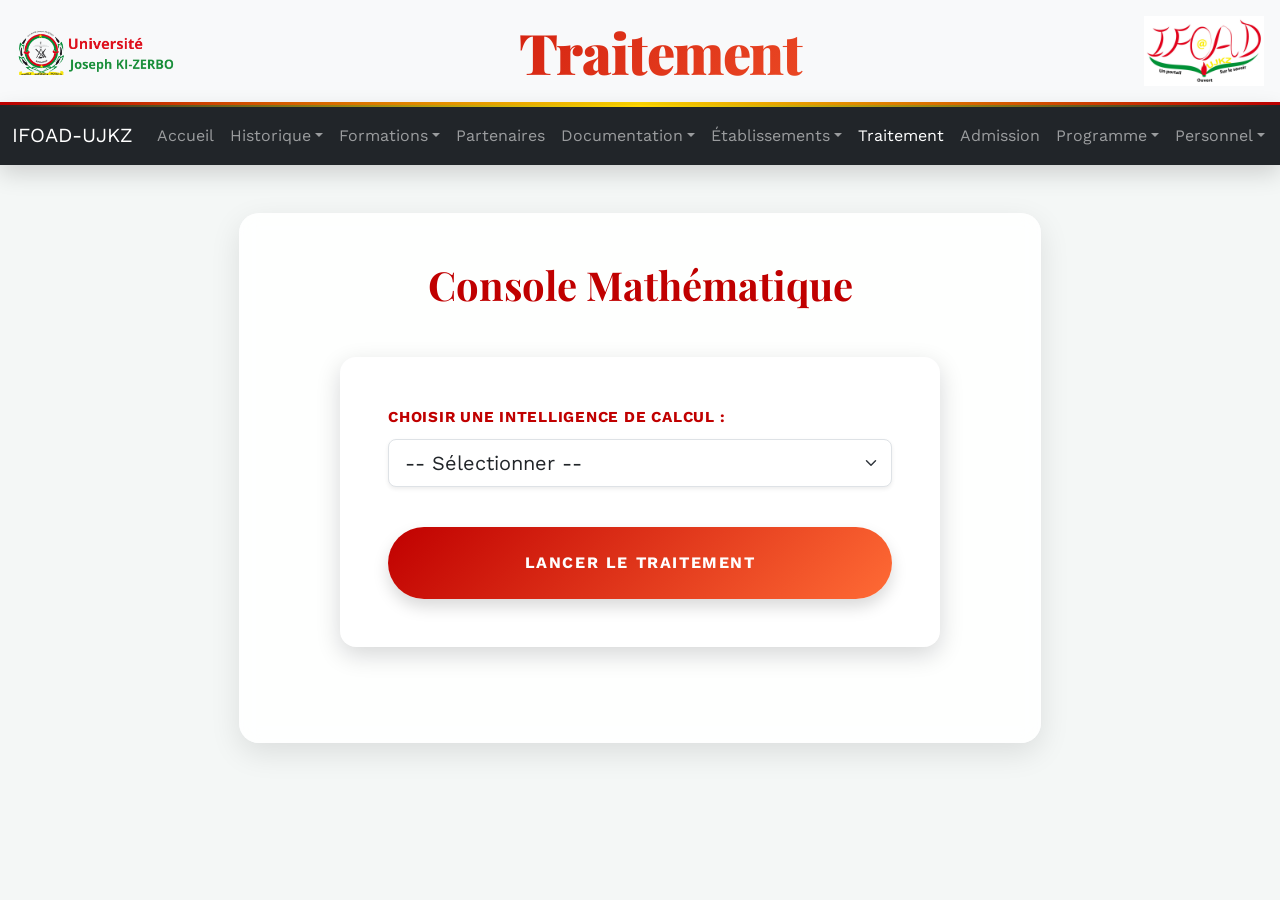
<file: traitement.html>
<!DOCTYPE html>
<html lang="fr">
<head>
    <meta charset="UTF-8">
    <meta name="viewport" content="width=device-width, initial-scale=1.0">
    <title>IFOAD - Console de Traitement</title>
    <link rel="stylesheet" href="css/bootstrap.min.css">
    <link rel="stylesheet" href="css/style.css">
    <style>
        body { background: #f4f7f6; }
        .magic-card {
            border: none;
            border-radius: 20px;
            background: rgba(255, 255, 255, 0.9);
            backdrop-filter: blur(10px);
            box-shadow: 0 10px 30px rgba(0,0,0,0.1);
            transition: transform 0.3s ease;
        }
        .magic-card:hover { transform: translateY(-5px); }
        .result-badge {
            font-size: 2rem;
            font-weight: bold;
            color: #0d6efd;
            text-shadow: 0 0 10px rgba(13, 110, 253, 0.2);
        }
        #console-log {
            font-family: 'Courier New', Courier, monospace;
            font-size: 0.8rem;
            background: #212529;
            color: #00ff00;
            padding: 10px;
            border-radius: 5px;
            max-height: 100px;
            overflow-y: auto;
        }
    </style>
</head>
<body>

<!-- HEADER -->
<header class="bg-light p-3" role="banner">
    <div class="d-flex justify-content-between align-items-center">
        <img src="image/logo_ujkz.png" alt="Logo UJKZ" width="160" height="140">
        <h1 class="text-center flex-grow-1">Traitement</h1>
        <img src="image/logo_ifoad.png" alt="Logo IFOAD" width="120" height="90">
    </div>
</header>

<!-- NAVBAR -->
<nav class="navbar navbar-expand-lg navbar-dark bg-dark" role="navigation" aria-label="Navigation principale">
    <div class="container-fluid">
        <a class="navbar-brand" href="index.html">IFOAD-UJKZ</a>
        <button class="navbar-toggler" type="button" data-bs-toggle="collapse" data-bs-target="#navbarIFOAD">
            <span class="navbar-toggler-icon"></span>
        </button>

        <div class="collapse navbar-collapse" id="navbarIFOAD">
            <ul class="navbar-nav me-auto mb-2 mb-lg-0">
                <li class="nav-item"><a class="nav-link" href="index.html">Accueil</a></li>

                <!-- Historique -->
                <li class="nav-item dropdown">
                    <a class="nav-link dropdown-toggle" href="#" id="historiqueDropdown" role="button" data-bs-toggle="dropdown">Historique</a>
                    <ul class="dropdown-menu" aria-labelledby="historiqueDropdown">
                        <li><a class="dropdown-item" href="historique.html#ujkz">UJKZ</a></li>
                        <li><a class="dropdown-item" href="historique.html#ifoad">IFOAD</a></li>
                        <li><a class="dropdown-item" href="historique.html#sia">Licence SIA</a></li>
                    </ul>
                </li>

                <!-- Formations -->
                <li class="nav-item dropdown">
                    <a class="nav-link dropdown-toggle" href="#" id="formationsDropdown" role="button" data-bs-toggle="dropdown">Formations</a>
                    <ul class="dropdown-menu" aria-labelledby="formationsDropdown">
                        <li><a class="dropdown-item" href="formations.html#licence">Licence</a></li>
                        <li><a class="dropdown-item" href="formations.html#master">Master</a></li>
                        <li><a class="dropdown-item" href="formations.html#debouches">Débouchés</a></li>
                    </ul>
                </li>

                <li class="nav-item"><a class="nav-link" href="partenaires.html">Partenaires</a></li>

                <!-- Documentation -->
                <li class="nav-item dropdown">
                    <a class="nav-link dropdown-toggle" href="#" id="documentationDropdown" role="button" data-bs-toggle="dropdown">Documentation</a>
                    <ul class="dropdown-menu" aria-labelledby="documentationDropdown">
                        <li><a class="dropdown-item" href="documentation.html#licence">Licence</a></li>
                        <li><a class="dropdown-item" href="documentation.html#master">Master</a></li>
                    </ul>
                </li>

                <!-- Établissements -->
                <li class="nav-item dropdown">
                    <a class="nav-link dropdown-toggle" href="#" id="etablissementsDropdown" role="button" data-bs-toggle="dropdown">Établissements</a>
                    <ul class="dropdown-menu" aria-labelledby="etablissementsDropdown">
                        <li><a class="dropdown-item" href="index.html">IFOAD</a></li>
                        <li><a class="dropdown-item" href="etablissements.html#ibam">IBAM</a></li>
                        <li><a class="dropdown-item" href="etablissements.html#ipermic">IPERMIC</a></li>
                        <li><a class="dropdown-item" href="etablissements.html#issp">ISSP</a></li>
                        <li><a class="dropdown-item" href="etablissements.html#igeed">IGEED</a></li>
                        <li><a class="dropdown-item" href="etablissements.html#issdh">ISSDH</a></li>
                        <li><a class="dropdown-item" href="etablissements.html#sh">SH</a></li>
                        <li><a class="dropdown-item" href="etablissements.html#lac">LAC</a></li>
                        <li><a class="dropdown-item" href="etablissements.html#svt">SVT</a></li>
                        <li><a class="dropdown-item" href="etablissements.html#sds">SDS</a></li>
                        <li><a class="dropdown-item" href="etablissements.html#sea">SEA</a></li>
                    </ul>
                </li>

                <li class="nav-item"><a class="nav-link active" href="traitement.html">Traitement</a></li>
                <li class="nav-item"><a class="nav-link" href="admission.html">Admission</a></li>

                <!-- Programme -->
                <li class="nav-item dropdown">
                    <a class="nav-link dropdown-toggle" href="#" id="programmeDropdown" role="button" data-bs-toggle="dropdown">Programme</a>
                    <ul class="dropdown-menu" aria-labelledby="programmeDropdown">
                        <li><a class="dropdown-item" href="programme.html#licence1">Licence 1</a></li>
                        <li><a class="dropdown-item" href="programme.html#licence2">Licence 2</a></li>
                        <li><a class="dropdown-item" href="programme.html#licence3">Licence 3</a></li>
                        <li><a class="dropdown-item" href="programme.html#master">Master</a></li>
                    </ul>
                </li>

                <!-- Personnel -->
                <li class="nav-item dropdown">
                    <a class="nav-link dropdown-toggle" href="#" id="personnelDropdown" role="button" data-bs-toggle="dropdown">Personnel</a>
                    <ul class="dropdown-menu" aria-labelledby="personnelDropdown">
                        <li><a class="dropdown-item" href="personnel.html#direction">Direction</a></li>
                        <li><a class="dropdown-item" href="personnel.html#enseignants">Enseignants</a></li>
                        <li><a class="dropdown-item" href="personnel.html#atos">Personnel ATOS</a></li>
                    </ul>
                </li>

                <li class="nav-item"><a class="nav-link" href="actualites.html">Actualités</a></li>
                <li class="nav-item"><a class="nav-link" href="contact.html">Contact</a></li>
            </ul>
        </div>
    </div>
</nav>
<main class="container my-5">
    <div class="row justify-content-center">
        <div class="col-md-8">
            <div class="magic-card p-5">
                <h2 class="text-center mb-4"> Console Mathématique</h2>
                
                <form id="magic-form">
                    <div class="mb-4">
                        <label class="form-label fw-bold">Choisir une intelligence de calcul :</label>
                        <select id="fonction" class="form-select form-select-lg shadow-sm" required>
                            <option value="">-- Sélectionner --</option>
                            <optgroup label="Calculs Classiques">
                                <option value="factoriel">Factoriel (n!)</option>
                                <option value="puissance">Puissance (x^y)</option>
                                <option value="racine">Racine carrée (√)</option>
                            </optgroup>
                            <optgroup label="Analyse de données">
                                <option value="maximum">Trouver le Maximum</option>
                                <option value="minimum">Trouver le Minimum</option>
                                <option value="moyenne">Calculer la Moyenne</option>
                            </optgroup>
                            <optgroup label="Informatique & Science">
                                <option value="binaire">Conversion Binaire</option>
                                <option value="logarithme">Logarithme (ln)</option>
                                <option value="exponentielle">Exponentielle (exp)</option>
                            </optgroup>
                        </select>
                    </div>

                    <div id="input-container" class="row g-3 mb-4">
                        </div>

                    <button type="submit" class="btn btn-primary btn-lg w-100 shadow rounded-pill">
                        Lancer le traitement
                    </button>
                </form>

                <div id="result-zone" class="mt-5 text-center d-none">
                    <hr>
                    <p class="text-muted text-uppercase small fw-bold">Résultat de l'analyse</p>
                    <div class="result-badge" id="output">0</div>
                    <div id="console-log" class="mt-3 text-start shadow-inner">
                        > Système prêt...
                    </div>
                </div>
            </div>
        </div>
    </div>
</main>

<script src="js/bootstrap.bundle.min.js"></script>
<script src="js/traitement.js"></script>
<script>
    // Affichage de la date
    document.getElementById("date").textContent = new Date().toLocaleDateString('fr-FR', {
        weekday: 'long', year: 'numeric', month: 'long', day: 'numeric'
    });
    </script>

</body>
</html>
</file>
<file: css/style.css>
/* ==========================================
   IFOAD UJKZ - Design System avec Patterns
   ========================================== */

/* Import de polices distinctives */
@import url('https://fonts.googleapis.com/css2?family=Playfair+Display:wght@400;700;900&family=Work+Sans:wght@300;400;500;600;700&display=swap');

/* Variables CSS (Design Pattern: Thème cohérent) */
:root {
  /* Couleurs primaires */
  --color-primary: #C00000;
  --color-primary-dark: #8B0000;
  --color-primary-light: #FF4444;
  --color-secondary: #FFD700;
  --color-secondary-dark: #DAA520;
  --color-accent: #FF6B35;
  
  /* Couleurs neutres */
  --color-white: #FFFFFF;
  --color-light-bg: #FAF9F6;
  --color-gray-light: #E8E8E8;
  --color-gray: #666666;
  --color-dark: #1A1A1A;
  --color-black: #000000;
  
  /* Typographie */
  --font-heading: 'Playfair Display', serif;
  --font-body: 'Work Sans', sans-serif;
  
  /* Espacements (8pt grid system) */
  --space-xs: 0.5rem;
  --space-sm: 1rem;
  --space-md: 1.5rem;
  --space-lg: 2rem;
  --space-xl: 3rem;
  --space-2xl: 4rem;
  --space-3xl: 6rem;
  
  /* Ombres (Design Pattern: Élévation) */
  --shadow-sm: 0 2px 4px rgba(0, 0, 0, 0.08);
  --shadow-md: 0 4px 12px rgba(0, 0, 0, 0.12);
  --shadow-lg: 0 8px 24px rgba(0, 0, 0, 0.16);
  --shadow-xl: 0 16px 48px rgba(0, 0, 0, 0.20);
  
  /* Transitions */
  --transition-fast: 0.15s ease;
  --transition-base: 0.3s ease;
  --transition-slow: 0.5s ease;
  
  /* Border radius */
  --radius-sm: 4px;
  --radius-md: 8px;
  --radius-lg: 16px;
  --radius-full: 9999px;
}

/* Reset et base (Design Pattern: Normalisation) */
*,
*::before,
*::after {
  margin: 0;
  padding: 0;
  box-sizing: border-box;
}

html {
  font-size: 16px;
  scroll-behavior: smooth;
  -webkit-font-smoothing: antialiased;
  -moz-osx-font-smoothing: grayscale;
}

body {
  font-family: var(--font-body);
  font-weight: 400;
  line-height: 1.7;
  color: var(--color-dark);
  background-color: rgb(157, 157, 248);
  overflow-x: hidden;
}

/* Typographie hiérarchisée */
h1, h2, h3, h4, h5, h6 {
  font-family: var(--font-heading);
  font-weight: 700;
  line-height: 1.2;
  color: var(--color-primary);
  margin-bottom: var(--space-md);
}

h1 {
  font-size: clamp(2rem, 5vw, 3.5rem);
  font-weight: 900;
  letter-spacing: -0.02em;
}

h2 {
  font-size: clamp(1.75rem, 4vw, 2.5rem);
  margin-bottom: var(--space-lg);
}

h3 {
  font-size: clamp(1.5rem, 3vw, 2rem);
}

h4 {
  font-size: 1.25rem;
}

p {
  margin-bottom: var(--space-md);
  font-size: 1rem;
}

a {
  color: inherit;
  text-decoration: none;
  transition: var(--transition-base);
}

img {
  max-width: 100%;
  height: auto;
  display: block;
}

/* Container Pattern */
.container {
  max-width: 1400px;
  margin: 0 auto;
  padding: 0 var(--space-lg);
}

/* ==========================================
   HEADER avec Pattern: Sticky Navigation
   ========================================== */

header {
  background: linear-gradient(135deg, var(--color-white) 0%, var(--color-light-bg) 100%);
  padding: var(--space-lg) 0;
  border-bottom: 3px solid var(--color-primary);
  box-shadow: var(--shadow-md);
  position: relative;
  z-index: 100;
}

header::after {
  content: '';
  position: absolute;
  bottom: -3px;
  left: 0;
  right: 0;
  height: 3px;
  background: linear-gradient(90deg, 
    var(--color-primary) 0%, 
    var(--color-secondary) 50%, 
    var(--color-primary) 100%);
}

.logos {
  display: flex;
  justify-content: space-between;
  align-items: center;
  gap: var(--space-md);
  flex-wrap: wrap;
  max-width: 1400px;
  margin: 0 auto;
  padding: 0 var(--space-lg);
}

.logo-ujkz,
.logo-ifoad {
  width: 100px;
  height: 100px;
  object-fit: contain;
  filter: drop-shadow(var(--shadow-sm));
  transition: transform var(--transition-base);
}

.logo-ujkz:hover,
.logo-ifoad:hover {
  transform: scale(1.05) rotate(2deg);
}

header h1 {
  flex: 1;
  text-align: center;
  background: linear-gradient(135deg, var(--color-primary), var(--color-accent));
  -webkit-background-clip: text;
  -webkit-text-fill-color: transparent;
  background-clip: text;
  margin: 0;
  padding: 0 var(--space-md);
  animation: fadeInUp 0.8s ease;
}

/* ==========================================
   NAVIGATION avec Pattern: Responsive Menu
   ========================================== */

nav {
  background: var(--color-primary);
  position: sticky;
  top: 0;
  z-index: 1000;
  box-shadow: var(--shadow-lg);
}

nav::before {
  content: '';
  position: absolute;
  top: 0;
  left: 0;
  right: 0;
  height: 2px;
  background: linear-gradient(90deg, 
    transparent 0%, 
    var(--color-secondary) 50%, 
    transparent 100%);
}

.menu {
  list-style: none;
  display: flex;
  flex-wrap: wrap;
  justify-content: center;
  gap: 0;
  max-width: 1400px;
  margin: 0 auto;
  padding: 0;
}

.menu li {
  position: relative;
}

.menu li a {
  display: block;
  padding: var(--space-md) var(--space-lg);
  color: var(--color-secondary);
  font-weight: 600;
  font-size: 0.95rem;
  text-transform: uppercase;
  letter-spacing: 0.05em;
  position: relative;
  overflow: hidden;
  transition: all var(--transition-base);
}

/* Pattern: Hover Effect avec animation */
.menu li a::before {
  content: '';
  position: absolute;
  bottom: 0;
  left: 50%;
  width: 0;
  height: 3px;
  background: var(--color-secondary);
  transform: translateX(-50%);
  transition: width var(--transition-base);
}

.menu li a:hover::before {
  width: 80%;
}

.menu li a:hover {
  background: rgba(255, 215, 0, 0.15);
  color: var(--color-white);
  transform: translateY(-2px);
}

.menu li a::after {
  content: '';
  position: absolute;
  top: 0;
  left: -100%;
  width: 100%;
  height: 100%;
  background: linear-gradient(90deg, 
    transparent, 
    rgba(255, 255, 255, 0.2), 
    transparent);
  transition: left var(--transition-slow);
}

.menu li a:hover::after {
  left: 100%;
}

/* ==========================================
   CAROUSEL avec Pattern: Animation fluide
   ========================================== */

.carousel {
  position: relative;
  width: 100%;
  height: 500px;
  overflow: hidden;
  background: linear-gradient(135deg, var(--color-primary-dark), var(--color-primary));
}

.carousel::after {
  content: '';
  position: absolute;
  bottom: 0;
  left: 0;
  right: 0;
  height: 100px;
  background: linear-gradient(to top, rgba(0,0,0,0.8), transparent);
  z-index: 2;
  pointer-events: none;
}

.slide {
  display: none;
  position: absolute;
  width: 100%;
  height: 100%;
  top: 0;
  left: 0;
  animation: slideIn 1s ease;
}

.slide.active {
  display: block;
}

.slide img {
  width: 100%;
  height: 100%;
  object-fit: cover;
  filter: brightness(0.85) contrast(1.1);
}

/* Indicateurs de carousel */
.carousel-indicators {
  position: absolute;
  bottom: var(--space-lg);
  left: 50%;
  transform: translateX(-50%);
  display: flex;
  gap: var(--space-sm);
  z-index: 3;
}

.carousel-indicator {
  width: 12px;
  height: 12px;
  border-radius: var(--radius-full);
  background: rgba(255, 255, 255, 0.5);
  border: 2px solid var(--color-white);
  cursor: pointer;
  transition: var(--transition-base);
}

.carousel-indicator.active {
  background: var(--color-secondary);
  transform: scale(1.2);
}

/* ==========================================
   MAIN CONTENT avec Pattern: Card Layout
   ========================================== */

main {
  padding: var(--space-3xl) 0;
  min-height: 60vh;
}

section {
  background: rgb(181, 181, 245);
  padding: var(--space-2xl);
  margin-bottom: var(--space-xl);
  border-radius: var(--radius-lg);
  box-shadow: var(--shadow-md);
  position: relative;
  overflow: hidden;
  animation: fadeIn 0.6s ease;
}

section::before {
  content: '';
  position: absolute;
  top: 0;
  left: 0;
  width: 5px;
  height: 100%;
  background: rgb(181, 181, 245);
}

section h2 {
  position: relative;
  display: inline-block;
  padding-bottom: var(--space-sm);
}

section h2::after {
  content: '';
  position: absolute;
  bottom: 0;
  left: 0;
  width: 60px;
  height: 4px;
  background: linear-gradient(90deg, var(--color-primary), var(--color-accent));
  border-radius: var(--radius-full);
}

/* ==========================================
   ARTICLES avec Pattern: Card Design
   ========================================== */

article {
  background: linear-gradient(135deg, var(--color-light-bg), var(--color-white));
  padding: var(--space-xl);
  margin-bottom: var(--space-lg);
  border-radius: var(--radius-md);
  border-left: 4px solid var(--color-primary);
  box-shadow: var(--shadow-sm);
  transition: all var(--transition-base);
  position: relative;
  overflow: hidden;
}

article::before {
  content: '';
  position: absolute;
  top: 0;
  right: -50px;
  width: 150px;
  height: 150px;
  background: radial-gradient(circle, var(--color-secondary) 0%, transparent 70%);
  opacity: 0.1;
  pointer-events: none;
}

article:hover {
  transform: translateY(-4px);
  box-shadow: var(--shadow-lg);
  border-left-width: 6px;
}

article h3 {
  color: var(--color-primary);
  margin-bottom: var(--space-md);
  font-size: 1.5rem;
}

article p {
  color: var(--color-gray);
  line-height: 1.8;
}

/* ==========================================
   TABLEAUX avec Pattern: Styled Tables
   ========================================== */

table {
  width: 100%;
  border-collapse: separate;
  border-spacing: 0;
  margin: var(--space-xl) 0;
  box-shadow: var(--shadow-md);
  border-radius: var(--radius-md);
  overflow: hidden;
  background: var(--color-white);
}

thead {
  background: linear-gradient(135deg, var(--color-primary), var(--color-primary-dark));
}

th {
  padding: var(--space-md) var(--space-lg);
  text-align: center;
  font-family: var(--font-heading);
  font-weight: 700;
  font-size: 1rem;
  color: var(--color-white);
  text-transform: uppercase;
  letter-spacing: 0.05em;
}

td {
  padding: var(--space-md) var(--space-lg);
  text-align: center;
  border-bottom: 1px solid var(--color-gray-light);
  font-size: 0.95rem;
  transition: var(--transition-fast);
}

tbody tr {
  transition: all var(--transition-fast);
}

tbody tr:nth-child(even) {
  background: var(--color-light-bg);
}

tbody tr:hover {
  background: linear-gradient(90deg, 
    rgba(192, 0, 0, 0.05), 
    rgba(255, 215, 0, 0.05));
  transform: scale(1.01);
}

tbody tr:last-child td {
  border-bottom: none;
}

/* ==========================================
   FORMULAIRES avec Pattern: Material Design
   ========================================== */

form {
  max-width: 600px;
  margin: var(--space-xl) auto;
  padding: var(--space-xl);
  background: var(--color-white);
  border-radius: var(--radius-lg);
  box-shadow: var(--shadow-lg);
}

label {
  display: block;
  margin-bottom: var(--space-xs);
  font-weight: 600;
  color: var(--color-primary);
  font-size: 0.95rem;
  text-transform: uppercase;
  letter-spacing: 0.05em;
}

input[type="text"],
input[type="email"],
input[type="number"],
textarea,
select {
  width: 100%;
  padding: var(--space-md);
  margin-bottom: var(--space-lg);
  border: 2px solid var(--color-gray-light);
  border-radius: var(--radius-md);
  font-family: var(--font-body);
  font-size: 1rem;
  transition: all var(--transition-base);
  background: var(--color-light-bg);
}

input:focus,
textarea:focus,
select:focus {
  outline: none;
  border-color: var(--color-primary);
  background: var(--color-white);
  box-shadow: 0 0 0 4px rgba(192, 0, 0, 0.1);
  transform: translateY(-2px);
}

textarea {
  resize: vertical;
  min-height: 150px;
}

button[type="submit"],
.btn {
  background: linear-gradient(135deg, var(--color-primary), var(--color-accent));
  color: var(--color-white);
  padding: var(--space-md) var(--space-2xl);
  border: none;
  border-radius: var(--radius-full);
  font-family: var(--font-body);
  font-size: 1rem;
  font-weight: 700;
  text-transform: uppercase;
  letter-spacing: 0.1em;
  cursor: pointer;
  transition: all var(--transition-base);
  box-shadow: var(--shadow-md);
  position: relative;
  overflow: hidden;
}

button[type="submit"]::before,
.btn::before {
  content: '';
  position: absolute;
  top: 50%;
  left: 50%;
  width: 0;
  height: 0;
  background: rgba(255, 255, 255, 0.3);
  border-radius: var(--radius-full);
  transform: translate(-50%, -50%);
  transition: width 0.6s, height 0.6s;
}

button[type="submit"]:hover::before,
.btn:hover::before {
  width: 300px;
  height: 300px;
}

button[type="submit"]:hover,
.btn:hover {
  transform: translateY(-3px);
  box-shadow: var(--shadow-xl);
}

button[type="submit"]:active,
.btn:active {
  transform: translateY(-1px);
}

/* ==========================================
   PARTNERS avec Pattern: Grid Layout
   ========================================== */

.partners {
  display: grid;
  grid-template-columns: repeat(auto-fit, minmax(150px, 1fr));
  gap: var(--space-xl);
  padding: var(--space-xl) 0;
}

.partners a {
  display: flex;
  align-items: center;
  justify-content: center;
  padding: var(--space-lg);
  background: var(--color-white);
  border-radius: var(--radius-md);
  box-shadow: var(--shadow-sm);
  transition: all var(--transition-base);
  border: 2px solid transparent;
}

.partners a:hover {
  transform: translateY(-8px) scale(1.05);
  box-shadow: var(--shadow-xl);
  border-color: var(--color-primary);
}

.partners img {
  width: 100%;
  height: auto;
  max-height: 80px;
  object-fit: contain;
  filter: grayscale(100%);
  transition: filter var(--transition-base);
}

.partners a:hover img {
  filter: grayscale(0%);
}

/* ==========================================
   CALCULATEUR avec Pattern: Interactive UI
   ========================================== */

.calculator-container {
  max-width: 700px;
  margin: var(--space-xl) auto;
  padding: var(--space-2xl);
  background: linear-gradient(135deg, var(--color-white), var(--color-light-bg));
  border-radius: var(--radius-lg);
  box-shadow: var(--shadow-xl);
  border: 3px solid var(--color-primary);
}

#inputs-container {
  margin: var(--space-xl) 0;
  padding: var(--space-lg);
  background: var(--color-white);
  border-radius: var(--radius-md);
  min-height: 120px;
  border: 2px dashed var(--color-gray-light);
}

.result {
  background: linear-gradient(135deg, var(--color-primary), var(--color-primary-dark));
  color: var(--color-white);
  padding: var(--space-xl);
  margin-top: var(--space-xl);
  border-radius: var(--radius-lg);
  font-family: var(--font-heading);
  font-size: 1.5rem;
  font-weight: 700;
  text-align: center;
  min-height: 80px;
  display: flex;
  align-items: center;
  justify-content: center;
  box-shadow: var(--shadow-lg);
  animation: resultAppear 0.5s ease;
}

/* ==========================================
   FOOTER avec Pattern: Multi-column Layout
   ========================================== */

footer {
  background: blue;
  color: var(--color-white);
  padding: var(--space-3xl) var(--space-lg);
  border-top: 5px solid var(--color-secondary);
  position: relative;
  overflow: hidden;
}

footer::before {
  content: '';
  position: absolute;
  top: 0;
  left: 0;
  right: 0;
  height: 5px;
  background: linear-gradient(90deg, 
    var(--color-secondary) 0%, 
    var(--color-accent) 50%, 
    var(--color-secondary) 100%);
}

footer::after {
  content: '';
  position: absolute;
  top: -50%;
  right: -20%;
  width: 600px;
  height: 600px;
  background: radial-gradient(circle, rgba(255, 215, 0, 0.1) 0%, transparent 70%);
  pointer-events: none;
}

footer p {
  text-align: center;
  margin: var(--space-sm) 0;
  font-size: 0.95rem;
  position: relative;
  z-index: 1;
}

#universites-list {
  margin-top: var(--space-2xl);
  padding: var(--space-xl);
  background: rgba(255, 255, 255, 0.08);
  backdrop-filter: blur(10px);
  border-radius: var(--radius-lg);
  max-width: 900px;
  margin-left: auto;
  margin-right: auto;
  border: 1px solid rgba(255, 215, 0, 0.3);
  position: relative;
  z-index: 1;
}

#universites-list h4 {
  color: var(--color-secondary);
  text-align: center;
  margin-bottom: var(--space-lg);
  font-size: 1.3rem;
  font-family: var(--font-heading);
}

#universites-list ul {
  list-style: none;
  columns: 2;
  column-gap: var(--space-xl);
}

#universites-list li {
  margin-bottom: var(--space-md);
  padding-left: var(--space-lg);
  position: relative;
  break-inside: avoid;
}

#universites-list li::before {
  content: '🎓';
  position: absolute;
  left: 0;
  font-size: 1.2rem;
}

/* ==========================================
   ANIMATIONS (Design Pattern: Micro-interactions)
   ========================================== */

@keyframes fadeIn {
  from {
    opacity: 0;
  }
  to {
    opacity: 1;
  }
}

@keyframes fadeInUp {
  from {
    opacity: 0;
    transform: translateY(30px);
  }
  to {
    opacity: 1;
    transform: translateY(0);
  }
}

@keyframes slideIn {
  from {
    opacity: 0;
    transform: translateX(-100%);
  }
  to {
    opacity: 1;
    transform: translateX(0);
  }
}

@keyframes resultAppear {
  from {
    opacity: 0;
    transform: scale(0.9);
  }
  to {
    opacity: 1;
    transform: scale(1);
  }
}

/* Animations au scroll */
.animate-on-scroll {
  opacity: 0;
  transform: translateY(30px);
  transition: all 0.8s ease;
}

.animate-on-scroll.visible {
  opacity: 1;
  transform: translateY(0);
}

/* ==========================================
   UTILITAIRES (Design Pattern: Utility Classes)
   ========================================== */

.text-center {
  text-align: center;
}

.text-primary {
  color: var(--color-primary);
}

.bg-light {
  background: var(--color-light-bg);
}

.mt-xl {
  margin-top: var(--space-xl);
}

.mb-xl {
  margin-bottom: var(--space-xl);
}

@media screen and (max-width: 1024px) {
  :root {
    --space-3xl: 4rem;
  }
  
  .carousel {
    height: 400px;
  }
  
  #universites-list ul {
    columns: 1;
  }
}

@media screen and (max-width: 768px) {
  header h1 {
    font-size: 1.5rem;
  }
  
  .logo-ujkz,
  .logo-ifoad {
    width: 90px;
    height: 90px;
  }
  
  .menu {
    flex-direction: column;
  }
  
  .menu li a {
    padding: var(--space-md) var(--space-lg);
    text-align: center;
    border-bottom: 1px solid rgba(255, 215, 0, 0.2);
  }
  
  .carousel {
    height: 300px;
  }
  
  section {
    padding: var(--space-lg);
  }
  
  .partners {
    grid-template-columns: repeat(auto-fit, minmax(120px, 1fr));
    gap: var(--space-md);
  }
  
  table {
    font-size: 0.85rem;
  }
  
  th, td {
    padding: var(--space-sm);
  }
}

@media screen and (max-width: 480px) {
  .logos {
    flex-direction: column;
    text-align: center;
  }
  
  header h1 {
    font-size: 1.25rem;
    order: 1;
  }
  
  .logo-ujkz {
    order: 0;
  }
  
  .logo-ifoad {
    order: 2;
  }
  
  .carousel {
    height: 250px;
  }
  
  section {
    padding: var(--space-md);
    margin-bottom: var(--space-md);
  }
  
  .calculator-container,
  form {
    padding: var(--space-md);
  }
}

/* ==========================================
   PRINT STYLES
   ========================================== */

@media print {
  header,
  nav,
  footer,
  .carousel {
    display: none;
  }
  
  main {
    padding: 0;
  }
  
  section {
    box-shadow: none;
    page-break-inside: avoid;
  }
}
</file>
